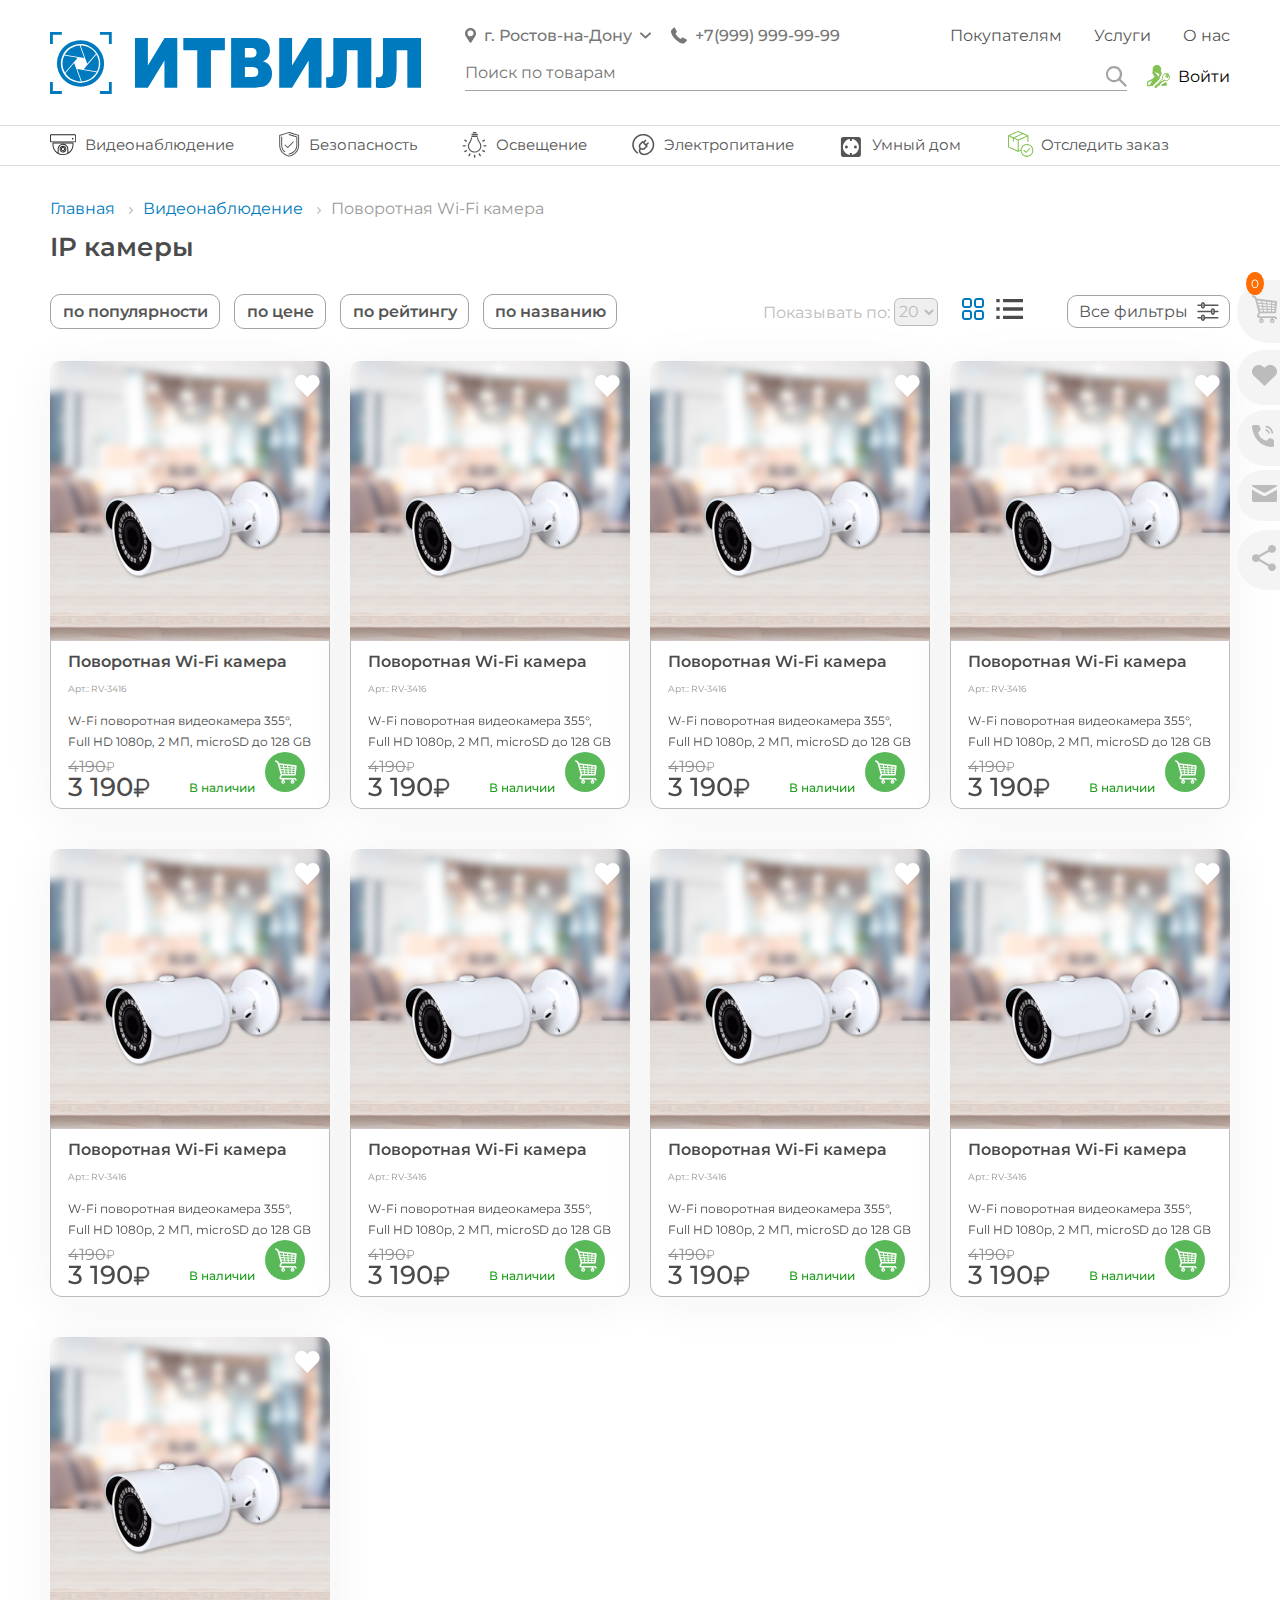
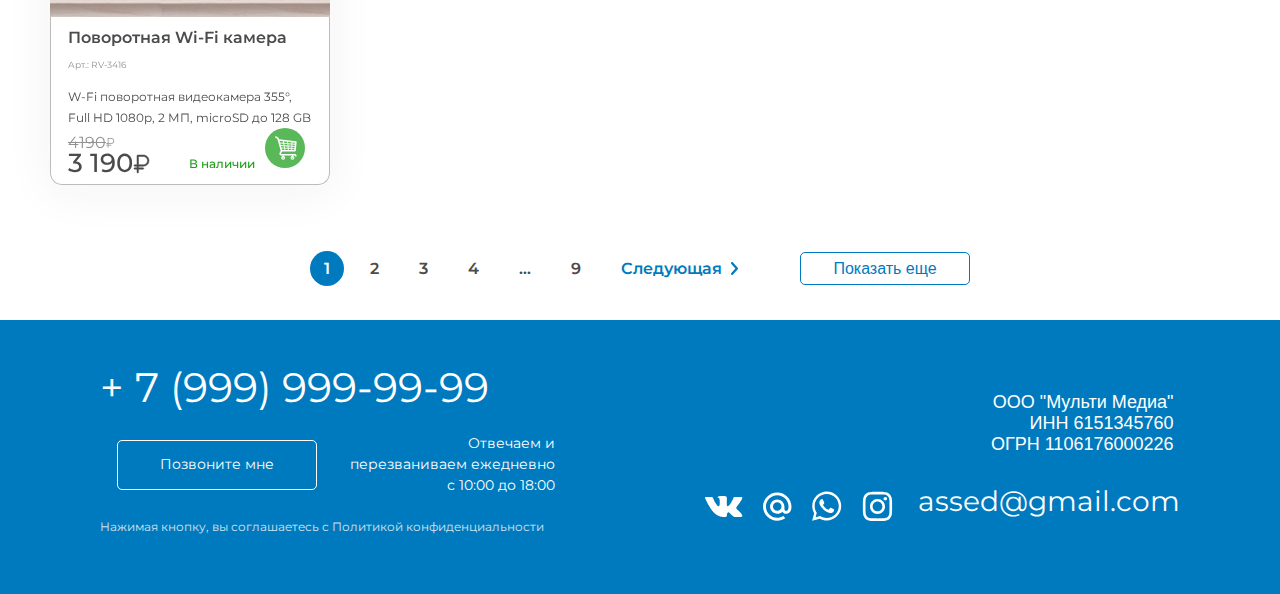
<file: index.html>
<!DOCTYPE html>
<html lang="en">

<head>
  <meta charset="UTF-8">
  <meta http-equiv="X-UA-Compatible" content="IE=edge">
  <meta name="viewport" content="width=device-width, initial-scale=1.0">
  <title>Главная</title>
  <link rel="preconnect" href="https://fonts.googleapis.com">
  <link rel="preconnect" href="https://fonts.gstatic.com" crossorigin>
  <link href="https://fonts.googleapis.com/css2?family=Montserrat:wght@100;200;300;400;500;600;700;900&display=swap"
    rel="stylesheet">
  <link rel="stylesheet" href="smartbasket/css/smartbasket.min.css">
  <link rel="stylesheet" href="css/style.css">
  <link rel="stylesheet" href="css/reset.css">
  <link rel="stylesheet" href="css/header.css">
  <link rel="stylesheet" href="css/footer.css">
  <link rel="stylesheet" href="css/glav.css">
  <link rel="stylesheet" href="css/media.css">
  <link rel="stylesheet" href="fonts/">


</head>

<body>

  <div class="wrapper">
    <header class="header">
      <div class="header__top">
        <div class="container">
          <div class="header__top-inner">
            <div class="header__top-up">
              <div class="header__top-up-left">
                <a href="index.html" class="logo">
                  <div class="logo_img-div">
                    <img class="logo_img" src="img/logo_content.svg" alt="logo">
                  </div>
                  <div class="logo_name-div">
                    <img class="logo_name" src="img/logo_name.svg" alt="logo">
                  </div>
                </a>
              </div>
              <div class="header__top-up-right">
                <div class="header__top-up-wrapper">
                  <address class="header__info">
                    <p class="header__info-point">
                      <img src="img/geoloc.svg" alt="geo" class="header__point">
                      <a href="#" class="header__link">г. Ростов-на-Дону</a>
                      <img src="img/strelka_down.svg" alt="strelka_down" class="header__point">
                    </p>
                    <p class="header__info-point">
                      <img src="img/call.svg" alt="tlp" class="header__point3">
                      <a href="#" class="header__link">+7(999) 999-99-99</a>
                    </p>
                  </address>
                  <nav class="header__top-column">
                    <ul class="header__info-column">
                      <div class="navbar">
                        <div class="dropdown">
                          <button class="dropbtn">Покупателям
                            <i class="caret-down"></i>
                          </button>
                          <div class="dropdown-content">
                            <a href="#">Способы оплаты</a>
                            <a href="#">Условия доставки</a>
                            <a href="#">Гарантийное обслуживание</a>
                            <a href="#">Вопросы и ответы</a>
                            <a href="#">Техническая поддержка</a>
                            <a href="#">Условия предоставления цен</a>
                            <a href="#">Проверить статус заявки</a>
                            <a href="#">База знаний</a>
                          </div>
                        </div>
                      </div>


                      <div class="navbar">
                        <div class="dropdown">
                          <button class="dropbtn">Услуги
                            <i class="caret-down"></i>
                          </button>
                          <div class="dropdown-content">
                            <a href="#">Расширенная гарантия</a>
                            <a href="#">Ремонт оборудования</a>
                            <a href="#">Приобретение сетевого оборудования Cisci. HP и др.</a>
                          </div>
                        </div>
                      </div>
                      <div class="navbar">
                        <div class="dropdown">
                          <button class="dropbtn">О нас
                            <i class="caret-down"></i>
                          </button>
                          <div class="dropdown-content">
                            <a href="#">О компании</a>
                            <a href="#">Контактная информация</a>
                            <a href="#">Банковские реквизиты</a>
                            <a href="#">Партнерам</a>
                            <a href="#">Вакансии</a>
                            <a href="#">Новости</a>
                            <a href="#">Карта сайта</a>
                          </div>
                        </div>
                      </div>
                  </nav>




                </div>
                <div class="header__top-wrapper">
                  <form class="header__top-form">
                    <input onclick="myFunction()" class="drop-btn" type="search" placeholder="Поиск по товарам">
                    <div id="myDrop" class="drop-content">
                      <div class="drop_left">
                        <p class="drop_text">
                          Камеры видеонаблюдения
                        </p>
                        <p class="drop_text">
                          Камеры с микрофоном
                        </p>
                        <p class="drop_text">
                          Камеры видеонаблюдения уличные
                        </p>
                        <p class="drop_text">
                          Камеры видеонаблюдения для дома
                        </p>
                        <p class="drop_text">
                          Камеры WI-FI
                        </p>
                        <p class="drop_text">
                          Камеры
                        </p>
                        <div class="drop__footer">
                          <p class="drop__footer-text">
                            Показать еще
                          </p>
                        </div>
                      </div>
                      <div class="drop_right">
                        <div class="drop__right-content">
                          <div class="drop_img">
                            <img src="img/tovar3-small.svg" alt="">
                          </div>
                          <div class="drop_right-content">
                            <p class="drop_right-p">
                              Поворотная Wi-Fi камера
                            </p>
                            <span class="drop_right-span">
                              Арт.: RV-3416, белая
                            </span>
                            <div class="drop_right-content--bottom">
                              <p class="drop_right-price">
                                6 950
                              </p>
                              <img src="img/rubl-grey.svg" alt="">
                              <img src="img/korzina_blue-s.svg" alt="" class="drop_right-korzina">
                            </div>
                          </div>
                        </div>
                        <div class="drop__right-content">
                          <div class="drop_img">
                            <img src="img/tovar3-small.svg" alt="">
                          </div>
                          <div class="drop_right-content">
                            <p class="drop_right-p">
                              Поворотная Wi-Fi камера
                            </p>
                            <span class="drop_right-span">
                              Арт.: RV-3416, белая
                            </span>
                            <div class="drop_right-content--bottom">
                              <p class="drop_right-price">
                                6 950
                              </p>
                              <img src="img/rubl-grey.svg" alt="">
                              <img src="img/korzina_blue-s.svg" alt="" class="drop_right-korzina">
                            </div>
                          </div>
                        </div>
                        <div class="drop__right-content">
                          <div class="drop_img">
                            <img src="img/tovar3-small.svg" alt="">
                          </div>
                          <div class="drop_right-content">
                            <p class="drop_right-p">
                              Поворотная Wi-Fi камера
                            </p>
                            <span class="drop_right-span">
                              Арт.: RV-3416, белая
                            </span>
                            <div class="drop_right-content--bottom">
                              <p class="drop_right-price">
                                6 950
                              </p>
                              <img src="img/rubl-grey.svg" alt="">
                              <img src="img/korzina_blue-s.svg" alt="" class="drop_right-korzina">
                            </div>
                          </div>
                        </div>
                      </div>


                    </div>
                  </form>
                  <button class="header__top-lk">
                    <img class="lk__img" src="img/vhod.svg" alt="vhod">
                    Войти
                  </button>
                </div>
              </div>
            </div>
            <nav class="menu">
              <ul class="menu__list">
                <li class="menu__list-item">
                  <img class="menu__img" src="img/videonabl.svg" alt="camera">
                  <a href="#" class="menu__list-link">
                    Видеонаблюдение
                  </a>
                </li>
                <li class="menu__list-item">
                  <img class="menu__img" src="img/bezopasnost.svg" alt="block">
                  <a href="#" class="menu__list-link">
                    Безопасность
                  </a>
                </li>
                <li class="menu__list-item">
                  <img class="menu__img" src="img/osveshenie.svg" alt="light">
                  <a href="#" class="menu__list-link">
                    Освещение
                  </a>
                </li>
                <li class="menu__list-item">
                  <img class="menu__img" src="img/electropitanie.svg" alt="electro">
                  <a href="#" class="menu__list-link">
                    Электропитание
                  </a>
                </li>
                <li class="menu__list-item">
                  <img class="menu__img" src="img/umniy_dom.svg" alt="dom">
                  <a href="#" class="menu__list-link">
                    Умный дом
                  </a>
                </li>
                <li class="menu__list-item">
                  <img class="menu__img2" src="img/zakaz.svg" alt="zakaz">
                  <a href="#" class="menu__list-link">
                    Отследить заказ
                  </a>
                </li>
              </ul>
            </nav>
          </div>
          <div class="header__bottom">
            <p class="header__bottom-page">
              Главная
              <img src="img/strelka_right.svg" alt="strelka_right" class="bottom-img">
            </p>
            <p class="header__bottom-page">
              Видеонаблюдение
              <img src="img/strelka_right.svg" alt="strelka_right" class="bottom-img">
            </p>
            <p class="header__bottom-page--last">
              Поворотная Wi-Fi камера
            </p>
          </div>
        </div>
      </div>
    </header>
    <div class="glav">
      <div class="glav__inner">
        <div class="container-glav">
          <h3 class="glav-h3">IP камеры</h3>
          <nav class="list">
            <ul class="list__choice">
              <li class="list__choise-item">
                <button class="list__choise-link" data-filter="all" type="button">
                  по популярности
                </button>
              </li>
              <li class="list__choise-item--2">
                <button class="list__choise-link" data-filter=".category-price" type="button">
                  по цене
                </button>
              </li>
              <li class="list__choise-item--3">
                <button class="list__choise-link" data-filter=".category-rating" type="button">
                  по рейтингу
                </button>
              </li>
              <li class="list__choise-item--4">
                <button class="list__choise-link" data-filter=".category-name" type="button">
                  по названию
                </button>
              </li>
            </ul>
            <div class="filter__content-top">
              <form action="" class="choise-list">
                <p class="choise">Показывать по:
                  <select class="choise-number">
                    <option value="0">20</option>
                    <option value="1">10</option>
                    <option value="2">5</option>

                  </select>
                </p>
              </form>
              <div class="filter_content">
                <button class="filter__one">
                  <img src="img/filter_2.svg" alt="filter_2" class="filter__one-img">
                </button>
                <button class="filter__two">
                  <img src="img/filter_1.svg" alt="filter_1" class="filter__two-img">
                </button>
              </div>
              <div class="shop__filters">
                <button class="filter__head" onclick="rightNav()">
                  <p class="filter__head-p">Все фильтры</p>
                  <img src="img/filter_3.svg" alt="filter_3" class="filter__head-img">
                </button>
                <div id="mySidebar" class="filters_wrapper">
                  <a href="javascript:void(0)" class="closebtn" onclick="leftNav()">×</a>
                  <div class="filter__content-top">
                    <div class="filter__content-top--left">
                      <img src="img/fa-solid_filter.svg" alt="" class="filter_top-img">
                    </div>
                    <div class="filter__content-top--right">
                      <p class="filter-top--right-p">
                        Фильтр
                      </p>
                      <p class="filter-top--right-clear">
                        Очистить
                      </p>
                    </div>
                    <div class="filter__content-top-bottom">
                      <form action="" type="search" class="filter-search" placeholder="Поиск по фильтрам">
                        <input class="filter-btn-top" type="search" placeholder="Поиск по фильтрам">
                      </form>
                    </div>
                    <div class="filter__content-glav">
                      <div class="filter__content-glav-top">
                        <p class="filter__content-glav-p">
                          Цена, Р
                        </p>
                      </div>
                      <div class="filter__content-glav--content-left">
                        <form action="" type="search" class="filter-0" placeholder="0">
                          <input class="filter-btn" type="search" placeholder="0">
                        </form>
                        <p class="filter--">-</p>
                        <div class="filter__content-glav--content-right">
                          <form action="" type="search" class="filter-10000" placeholder="10.000">
                            <input class="filter-btn" type="search" placeholder="10.000">
                          </form>

                        </div>
                      </div>
                      <div class="filter__content-glav-bottom">
                        <div class="slidecontainer">
                          <input type="range" min="1" max="100" value="1" class="slider" id="myRange">
                          <script>
                            var slider = document.getElementById("myRange");
                            var output = document.getElementById("demo");
                            output.innerHTML = slider.value;

                            slider.oninput = function () {
                              output.innerHTML = this.value;
                            }
                          </script>
                        </div>
                      </div>
                      <div class="filter__content-bottom">
                        <div class="filter__content-bottom-left">
                          <p class="filter__content-bottom-name">
                            Наличие товара
                          </p>
                          <p class="filter__content-bottom-name2">
                            Статус товара
                          </p>
                          <p class="filter__content-bottom-name3">
                            Товары со скидкой
                          </p>
                          <div class="dropdown_filter">
                            <button onclick="myFunction()" class="dropbtn_filter"> Быстрые фильтры</button>
                            <div id="myDropFilter" class="dropdown-content--filter">
                              <a href="#">по популярности</a>
                              <a href="#">по цене</a>
                              <a href="#">по названию</a>
                              <a href="#">по рейтингу</a>
                            </div>
                          </div>

                        </div>
                        <div class="filter__content-bottom-right">
                          <label class="filter__content-bottom-right-p1">Доступен самовывоз
                            <input class="filter__checkbox" type="checkbox" checked="checked">
                            <span class="checkmark"></span>
                          </label>
                          <label class="filter__content-bottom-right-p2">Забрать через 5 минут
                            <span class="checkmark"></span>
                            <input class="filter__checkbox" type="checkbox">
                          </label>
                          <p class="filter__content-bottom-right-bottom">
                            В конкретном магазине
                          </p>
                        </div>
                        <div class="filter__content-bottom-right-2">
                          <label class="filter__content-bottom-right-p3">Доступен самовывоз
                            <input class="filter__checkbox" type="checkbox" checked="checked">
                            <span class="checkmark"></span>
                          </label>
                          <label class="filter__content-bottom-right-p4">Новинки в каталоге
                            <span class="checkmark"></span>
                            <input class="filter__checkbox" type="checkbox">
                          </label>
                        </div>
                        <div class="filter__content-bottom-right-3">
                          <label class="filter__content-bottom-right-p5">Любой
                            <input class="filter__checkbox" type="checkbox" checked="checked">
                            <span class="checkmark"></span>
                          </label>
                          <label class="filter__content-bottom-right-p6">5% и больше
                            <span class="checkmark"></span>
                            <input class="filter__checkbox" type="checkbox">
                          </label>
                          <label class="filter__content-bottom-right-p7">10% и больше
                            <span class="checkmark"></span>
                            <input class="filter__checkbox" type="checkbox">
                          </label>
                        </div>
                      </div>
                    </div>
                  </div>
                </div>

              </div>

          </nav>
          <div class="glav__benefits">
            <div class="glav__benefits-wrapper">

              <ul class="card popular__content" data-ref="container-popular">
                <li class="popular__item mix category-chairs">
                  <article class="product-card">
                    <div class="product-card__wrap">
                      <div class="black-div"></div>
                      <div class="product-card__img-div">
                        <img onclick="show('block')" class="product-card__img" src="img/tovar.svg" alt="camera">
                        <a class="product-card__middle" href="#">
                          <img onclick="show('block')" src="img/Group 277.svg" alt="">
                        </a>
                      </div>
                      <div id="filter" onclick="show('none')"></div>
                      <div id="modalForm" onclick="show('none')">
                        <form action="">
                          <div class="content_modal">
                            <div class="modal_wrapper">
                              <h2 class="modal_name">Быстрый просмотр</h2>
                              <div class="modal_content">
                                <div class="modal_left">
                                  <div class="modal_img"></div>
                                  <img src="img/tovar.svg" alt="" class="modal_tovar-img">
                                  <div class="modal_tovar-bottom">
                                    <img src="img/bottom.svg" alt="" class="modal_left-strelka">
                                    <img src="img/slayd.svg" alt="" class="modal_slyde">
                                    <img src="img/up.svg" alt="" class="modal_right-strelka">
                                  </div>
                                  <p class="modal_p">В наличии</p>
                                  <div class="modal__bottom-left--content">
                                    <div class="modal_left-bottom">
                                      <div class="modal__bottom-left">
                                        <p class="modal_price-last">
                                          2190
                                          <img class="modal_rubl-grey" src="img/rubl-grey.svg" alt="">
                                        </p>
                                        <p class="modal_price">
                                          3190
                                          <img src="img/rubl.svg" alt="">
                                        </p>
                                      </div>
                                    </div>
                                    <div class="modal_right--bottom">
                                      <div class="modal_kolvo">
                                        <p class="modal_kolvo-p">Кол-во:</p>
                                        <div class="obst">
                                          <button class="btn_1"><img class="minus" src="img/minus-blue.svg"
                                              alt=""></button>
                                          <div class="chet">
                                            1
                                          </div>
                                          <button class="btn_2"><img class="plus" src="img/plus-blue.svg"
                                              alt=""></button>

                                        </div>
                                      </div>
                                      <div class="modal_right-btn--korzina">
                                        <button class="btn_korzina">
                                          <p class="btn_text">В корзину
                                            <img class="icon_korzina" src="img/korzina-white.svg" alt="">
                                          </p>
                                        </button>
                                      </div>
                                    </div>
                                  </div>
                                </div>
                                <div class="modal_right">
                                  <h2 class="modal_right-name">Поворотная Wi-Fi камера</h2>
                                  <span class="modal_right-art">Арт.: RV-3441</span>
                                  <span class="modal_right-span">Описание</span>
                                  <p class="modal_right-faq">W-Fi поворотная видеокамера 355°, Full HD 1080p, 2 МП,
                                    microSD до 128 GB Компактная поворотная видеокамера подходит для видеонаблюдения за
                                    домом, дачей и офисом. Видеонаблюдение со смартфона из любой точки мира
                                    Просматривать видео в реальном времени можно 24 часа в сутки с помощью мобильного
                                    приложения Rubetek.</p>
                                  <span class="modal_right-bottom--span">Характеристики</span>
                                  <div class="modal_right-bottom">
                                    <div class="modal_right-bottom--left">
                                      <p class="bottom_left-text">Модель</p>
                                      <p class="bottom_left-text--2">Тип камеры</p>
                                      <p class="bottom_left-text">Качество съемки</p>
                                      <p class="bottom_left-text--2">Разрешение</p>
                                      <p class="bottom_left-text">Матрица</p>
                                      <p class="bottom_left-text--2">Горизонтальный угол обзора</p>
                                    </div>
                                    <div class="modal_right-bottom--right">
                                      <p class="bottom_right-text">RV-3416</p>
                                      <p class="bottom_right-text--2">IP/поворотная</p>
                                      <p class="bottom_right-text">Full HD 1080p</p>
                                      <p class="bottom_right-text--2">1920х1080 пикселей</p>
                                      <p class="bottom_right-text">2 Мпикс</p>
                                      <p class="bottom_right-text--2">80</p>
                                    </div>
                                  </div>
                                </div>

                              </div>
                            </div>

                          </div>
                        </form>
                      </div>



                    </div>
                    <div class="product-card__info">
                      <a class="product-card__product" href="product.html">Поворотная Wi-Fi камера</a>
                      <h5 class="product-card__art">Арт.: RV-3416</h5>
                      <span class="product-card__about"><span class="product-card__currency"></span>W-Fi поворотная
                        видеокамера 355°, Full HD 1080p, 2 МП, microSD до 128 GB</span>
                      <div class="product-card_bottom">
                        <div class="product-card__left-">
                          <div class="product-card__left-left">
                            <p class="card__last-price">4190</p>
                            <img class="card__last-price-img" src="img/rubl-grey.svg" alt="">
                          </div>
                          <div class="product-card__left-bottom">
                            <span class="product-card__price"><span class="product-card__currency"></span>3 190</span>
                            <img src="img/rubl.svg" alt="" class="card__price">

                          </div>
                        </div>
                        <div class="product-card__right">
                          <span class="product-card__like"><span class="product-card__currency"></span>В наличии</span>
                          <button class="card__like" id="card_like"><img class="korzina_green"
                              src="img/korzina_green.svg" alt=""><img class="korzina_blue" src="img/korzina_blue.svg"
                              alt=""></button>

                        </div>

                      </div>


                    </div>
                    <div class="like-svg">
                      <svg width="25" height="22" viewBox="0 0 25 22" fill="none" xmlns="http://www.w3.org/2000/svg">
                        <path
                          d="M17.9812 0C16.2312 0 14.5687 0.7 13.3438 1.925L12.2937 2.975L11.3312 2.0125C8.79375 -0.6125 4.59375 -0.6125 2.05625 1.925L1.96875 2.0125C-0.65625 4.6375 -0.65625 8.8375 1.96875 11.4625L12.2937 21.875L22.6187 11.4625C25.2437 8.8375 25.2437 4.6375 22.6187 2.0125C21.3937 0.7 19.7312 0 17.9812 0Z"
                          fill="white" />
                      </svg>
                    </div>
                  </article>
                </li>
                <li class="novie">
                  <div class="content__wrapper">
                    <div class="content_left">
                      <img class="content_left-img" src="img/tovar.svg" alt="">
                    </div>
                    <div class="content_right">
                      <div class="content_right-top">
                        <h2 class="content_top-h2">
                          Поворотная Wi-Fi камера
                        </h2>
                        <p class="content_top-p">
                          Арт.: RV-3414
                        </p>
                        <p class="content_top-p--bottom">
                          W-Fi поворотная видеокамера 355°, Full HD 1080p, 2 МП, microSD до 128 GB
                        </p>
                      </div>
                      <div class="content_bottom">
                        <div class="content_bottom-left">
                          <img src="img/4190.svg" alt="" class="conent_bottom-img">
                          <div class="content_bottom--left-p">
                            <p class="content_bottom-p">
                              <span class="content_bottom-span">
                                3 190
                              </span>
                              <img src="img/rubl-grey.svg" alt="">
                            </p>
                            <p class="content_bottom-p">
                              <span class="content_bottom-span">
                                / 6 380
                              </span>
                              <img src="img/rubl-grey.svg" alt="">
                            </p>
                          </div>
                        </div>
                        <div class="content_bottom-right">
                          <div class="content_bottom-right--left">
                            <p class="content_bottom-right-p">
                              В наличии
                            </p>
                          </div>
                          <div class="content_bottom-right--right">
                            <button class="content_bottom-right-btn">
                              <p class="content_bottom-right-btn_text">В корзину
                                <img class="content_bottom-right-btn_icon" src="img/korzina-white.svg" alt="">
                              </p>
                            </button>
                          </div>

                        </div>

                      </div>
                      <div class="like-svg">
                        <svg width="25" height="22" viewBox="0 0 25 22" fill="none" xmlns="http://www.w3.org/2000/svg">
                          <path
                            d="M17.9812 0C16.2312 0 14.5687 0.7 13.3438 1.925L12.2937 2.975L11.3312 2.0125C8.79375 -0.6125 4.59375 -0.6125 2.05625 1.925L1.96875 2.0125C-0.65625 4.6375 -0.65625 8.8375 1.96875 11.4625L12.2937 21.875L22.6187 11.4625C25.2437 8.8375 25.2437 4.6375 22.6187 2.0125C21.3937 0.7 19.7312 0 17.9812 0Z"
                            fill="white" />
                        </svg>
                      </div>
                    </div>
                  </div>
                </li>


              </ul>
              <ul class="card popular__content" data-ref="container-popular">
                <li class="popular__item mix category-chairs">
                  <article class="product-card">
                    <div class="product-card__wrap">
                      <div class="black-div"></div>
                      <div class="product-card__img-div">
                        <img onclick="show('block')" class="product-card__img" src="img/tovar.svg" alt="camera">
                        <a class="product-card__middle" href="#">
                          <img onclick="show('block')" src="img/Group 277.svg" alt="">
                        </a>
                      </div>
                      <div id="filter" onclick="show('none')"></div>
                      <div id="modalForm" onclick="show('none')">
                        <form action="">
                          <div class="content_modal">
                            <div class="modal_wrapper">
                              <h2 class="modal_name">Быстрый просмотр</h2>
                              <div class="modal_content">
                                <div class="modal_left">
                                  <div class="modal_img"></div>
                                  <img src="img/tovar.svg" alt="" class="modal_tovar-img">
                                  <div class="modal_tovar-bottom">
                                    <img src="img/bottom.svg" alt="" class="modal_left-strelka">
                                    <img src="img/slayd.svg" alt="" class="modal_slyde">
                                    <img src="img/up.svg" alt="" class="modal_right-strelka">
                                  </div>
                                  <p class="modal_p">В наличии</p>
                                  <div class="modal__bottom-left--content">
                                    <div class="modal_left-bottom">
                                      <div class="modal__bottom-left">
                                        <p class="modal_price-last">
                                          2190
                                          <img class="modal_rubl-grey" src="img/rubl-grey.svg" alt="">
                                        </p>
                                        <p class="modal_price">
                                          3190
                                          <img src="img/rubl.svg" alt="">
                                        </p>
                                      </div>
                                    </div>
                                    <div class="modal_right--bottom">
                                      <div class="modal_kolvo">
                                        <p class="modal_kolvo-p">Кол-во:</p>
                                        <div class="obst">
                                          <button class="btn_1"><img class="minus" src="img/minus-blue.svg"
                                              alt=""></button>
                                          <div class="chet">
                                            1
                                          </div>
                                          <button class="btn_2"><img class="plus" src="img/plus-blue.svg"
                                              alt=""></button>

                                        </div>
                                      </div>
                                      <div class="modal_right-btn--korzina">
                                        <button class="btn_korzina">
                                          <p class="btn_text">В корзину
                                            <img class="icon_korzina" src="img/korzina-white.svg" alt="">
                                          </p>
                                        </button>
                                      </div>
                                    </div>
                                  </div>
                                </div>
                                <div class="modal_right">
                                  <h2 class="modal_right-name">Поворотная Wi-Fi камера</h2>
                                  <span class="modal_right-art">Арт.: RV-3441</span>
                                  <span class="modal_right-span">Описание</span>
                                  <p class="modal_right-faq">W-Fi поворотная видеокамера 355°, Full HD 1080p, 2 МП,
                                    microSD до 128 GB Компактная поворотная видеокамера подходит для видеонаблюдения за
                                    домом, дачей и офисом. Видеонаблюдение со смартфона из любой точки мира
                                    Просматривать видео в реальном времени можно 24 часа в сутки с помощью мобильного
                                    приложения Rubetek.</p>
                                  <span class="modal_right-bottom--span">Характеристики</span>
                                  <div class="modal_right-bottom">
                                    <div class="modal_right-bottom--left">
                                      <p class="bottom_left-text">Модель</p>
                                      <p class="bottom_left-text--2">Тип камеры</p>
                                      <p class="bottom_left-text">Качество съемки</p>
                                      <p class="bottom_left-text--2">Разрешение</p>
                                      <p class="bottom_left-text">Матрица</p>
                                      <p class="bottom_left-text--2">Горизонтальный угол обзора</p>
                                    </div>
                                    <div class="modal_right-bottom--right">
                                      <p class="bottom_right-text">RV-3416</p>
                                      <p class="bottom_right-text--2">IP/поворотная</p>
                                      <p class="bottom_right-text">Full HD 1080p</p>
                                      <p class="bottom_right-text--2">1920х1080 пикселей</p>
                                      <p class="bottom_right-text">2 Мпикс</p>
                                      <p class="bottom_right-text--2">80</p>
                                    </div>
                                  </div>
                                </div>

                              </div>
                            </div>

                          </div>
                        </form>
                      </div>



                    </div>
                    <div class="product-card__info">
                      <a class="product-card__product" href="product.html">Поворотная Wi-Fi камера</a>
                      <h5 class="product-card__art">Арт.: RV-3416</h5>
                      <span class="product-card__about"><span class="product-card__currency"></span>W-Fi поворотная
                        видеокамера 355°, Full HD 1080p, 2 МП, microSD до 128 GB</span>
                      <div class="product-card_bottom">
                        <div class="product-card__left-">
                          <div class="product-card__left-left">
                            <p class="card__last-price">4190</p>
                            <img class="card__last-price-img" src="img/rubl-grey.svg" alt="">
                          </div>
                          <div class="product-card__left-bottom">
                            <span class="product-card__price"><span class="product-card__currency"></span>3 190</span>
                            <img src="img/rubl.svg" alt="" class="card__price">

                          </div>
                        </div>
                        <div class="product-card__right">
                          <span class="product-card__like"><span class="product-card__currency"></span>В наличии</span>
                          <button class="card__like" id="card_like"><img class="korzina_green"
                              src="img/korzina_green.svg" alt=""><img class="korzina_blue" src="img/korzina_blue.svg"
                              alt=""></button>

                        </div>

                      </div>


                    </div>
                    <div class="like-svg">
                      <svg width="25" height="22" viewBox="0 0 25 22" fill="none" xmlns="http://www.w3.org/2000/svg">
                        <path
                          d="M17.9812 0C16.2312 0 14.5687 0.7 13.3438 1.925L12.2937 2.975L11.3312 2.0125C8.79375 -0.6125 4.59375 -0.6125 2.05625 1.925L1.96875 2.0125C-0.65625 4.6375 -0.65625 8.8375 1.96875 11.4625L12.2937 21.875L22.6187 11.4625C25.2437 8.8375 25.2437 4.6375 22.6187 2.0125C21.3937 0.7 19.7312 0 17.9812 0Z"
                          fill="white" />
                      </svg>
                    </div>
                  </article>
                </li>
                <li class="novie">
                  <div class="content__wrapper">
                    <div class="content_left">
                      <img class="content_left-img" src="img/tovar.svg" alt="">
                    </div>
                    <div class="content_right">
                      <div class="content_right-top">
                        <h2 class="content_top-h2">
                          Поворотная Wi-Fi камера
                        </h2>
                        <p class="content_top-p">
                          Арт.: RV-3414
                        </p>
                        <p class="content_top-p--bottom">
                          W-Fi поворотная видеокамера 355°, Full HD 1080p, 2 МП, microSD до 128 GB
                        </p>
                      </div>
                      <div class="content_bottom">
                        <div class="content_bottom-left">
                          <img src="img/4190.svg" alt="" class="conent_bottom-img">
                          <div class="content_bottom--left-p">
                            <p class="content_bottom-p">
                              <span class="content_bottom-span">
                                3 190
                              </span>
                              <img src="img/rubl-grey.svg" alt="">
                            </p>
                            <p class="content_bottom-p">
                              <span class="content_bottom-span">
                                / 6 380
                              </span>
                              <img src="img/rubl-grey.svg" alt="">
                            </p>
                          </div>
                        </div>
                        <div class="content_bottom-right">
                          <div class="content_bottom-right--left">
                            <p class="content_bottom-right-p">
                              В наличии
                            </p>
                          </div>
                          <div class="content_bottom-right--right">
                            <button class="content_bottom-right-btn">
                              <p class="content_bottom-right-btn_text">В корзину
                                <img class="content_bottom-right-btn_icon" src="img/korzina-white.svg" alt="">
                              </p>
                            </button>
                          </div>

                        </div>

                      </div>
                      <div class="like-svg">
                        <svg width="25" height="22" viewBox="0 0 25 22" fill="none" xmlns="http://www.w3.org/2000/svg">
                          <path
                            d="M17.9812 0C16.2312 0 14.5687 0.7 13.3438 1.925L12.2937 2.975L11.3312 2.0125C8.79375 -0.6125 4.59375 -0.6125 2.05625 1.925L1.96875 2.0125C-0.65625 4.6375 -0.65625 8.8375 1.96875 11.4625L12.2937 21.875L22.6187 11.4625C25.2437 8.8375 25.2437 4.6375 22.6187 2.0125C21.3937 0.7 19.7312 0 17.9812 0Z"
                            fill="white" />
                        </svg>
                      </div>
                    </div>
                  </div>
                </li>


              </ul>
              <ul class="card popular__content" data-ref="container-popular">
                <li class="popular__item mix category-chairs">
                  <article class="product-card">
                    <div class="product-card__wrap">
                      <div class="black-div"></div>
                      <div class="product-card__img-div">
                        <img onclick="show('block')" class="product-card__img" src="img/tovar.svg" alt="camera">
                        <a class="product-card__middle" href="#">
                          <img onclick="show('block')" src="img/Group 277.svg" alt="">
                        </a>
                      </div>
                      <div id="filter" onclick="show('none')"></div>
                      <div id="modalForm" onclick="show('none')">
                        <form action="">
                          <div class="content_modal">
                            <div class="modal_wrapper">
                              <h2 class="modal_name">Быстрый просмотр</h2>
                              <div class="modal_content">
                                <div class="modal_left">
                                  <div class="modal_img"></div>
                                  <img src="img/tovar.svg" alt="" class="modal_tovar-img">
                                  <div class="modal_tovar-bottom">
                                    <img src="img/bottom.svg" alt="" class="modal_left-strelka">
                                    <img src="img/slayd.svg" alt="" class="modal_slyde">
                                    <img src="img/up.svg" alt="" class="modal_right-strelka">
                                  </div>
                                  <p class="modal_p">В наличии</p>
                                  <div class="modal__bottom-left--content">
                                    <div class="modal_left-bottom">
                                      <div class="modal__bottom-left">
                                        <p class="modal_price-last">
                                          2190
                                          <img class="modal_rubl-grey" src="img/rubl-grey.svg" alt="">
                                        </p>
                                        <p class="modal_price">
                                          3190
                                          <img src="img/rubl.svg" alt="">
                                        </p>
                                      </div>
                                    </div>
                                    <div class="modal_right--bottom">
                                      <div class="modal_kolvo">
                                        <p class="modal_kolvo-p">Кол-во:</p>
                                        <div class="obst">
                                          <button class="btn_1"><img class="minus" src="img/minus-blue.svg"
                                              alt=""></button>
                                          <div class="chet">
                                            1
                                          </div>
                                          <button class="btn_2"><img class="plus" src="img/plus-blue.svg"
                                              alt=""></button>

                                        </div>
                                      </div>
                                      <div class="modal_right-btn--korzina">
                                        <button class="btn_korzina">
                                          <p class="btn_text">В корзину
                                            <img class="icon_korzina" src="img/korzina-white.svg" alt="">
                                          </p>
                                        </button>
                                      </div>
                                    </div>
                                  </div>
                                </div>
                                <div class="modal_right">
                                  <h2 class="modal_right-name">Поворотная Wi-Fi камера</h2>
                                  <span class="modal_right-art">Арт.: RV-3441</span>
                                  <span class="modal_right-span">Описание</span>
                                  <p class="modal_right-faq">W-Fi поворотная видеокамера 355°, Full HD 1080p, 2 МП,
                                    microSD до 128 GB Компактная поворотная видеокамера подходит для видеонаблюдения за
                                    домом, дачей и офисом. Видеонаблюдение со смартфона из любой точки мира
                                    Просматривать видео в реальном времени можно 24 часа в сутки с помощью мобильного
                                    приложения Rubetek.</p>
                                  <span class="modal_right-bottom--span">Характеристики</span>
                                  <div class="modal_right-bottom">
                                    <div class="modal_right-bottom--left">
                                      <p class="bottom_left-text">Модель</p>
                                      <p class="bottom_left-text--2">Тип камеры</p>
                                      <p class="bottom_left-text">Качество съемки</p>
                                      <p class="bottom_left-text--2">Разрешение</p>
                                      <p class="bottom_left-text">Матрица</p>
                                      <p class="bottom_left-text--2">Горизонтальный угол обзора</p>
                                    </div>
                                    <div class="modal_right-bottom--right">
                                      <p class="bottom_right-text">RV-3416</p>
                                      <p class="bottom_right-text--2">IP/поворотная</p>
                                      <p class="bottom_right-text">Full HD 1080p</p>
                                      <p class="bottom_right-text--2">1920х1080 пикселей</p>
                                      <p class="bottom_right-text">2 Мпикс</p>
                                      <p class="bottom_right-text--2">80</p>
                                    </div>
                                  </div>
                                </div>

                              </div>
                            </div>

                          </div>
                        </form>
                      </div>



                    </div>
                    <div class="product-card__info">
                      <a class="product-card__product" href="product.html">Поворотная Wi-Fi камера</a>
                      <h5 class="product-card__art">Арт.: RV-3416</h5>
                      <span class="product-card__about"><span class="product-card__currency"></span>W-Fi поворотная
                        видеокамера 355°, Full HD 1080p, 2 МП, microSD до 128 GB</span>
                      <div class="product-card_bottom">
                        <div class="product-card__left-">
                          <div class="product-card__left-left">
                            <p class="card__last-price">4190</p>
                            <img class="card__last-price-img" src="img/rubl-grey.svg" alt="">
                          </div>
                          <div class="product-card__left-bottom">
                            <span class="product-card__price"><span class="product-card__currency"></span>3 190</span>
                            <img src="img/rubl.svg" alt="" class="card__price">

                          </div>
                        </div>
                        <div class="product-card__right">
                          <span class="product-card__like"><span class="product-card__currency"></span>В наличии</span>
                          <button class="card__like" id="card_like"><img class="korzina_green"
                              src="img/korzina_green.svg" alt=""><img class="korzina_blue" src="img/korzina_blue.svg"
                              alt=""></button>

                        </div>

                      </div>


                    </div>
                    <div class="like-svg">
                      <svg width="25" height="22" viewBox="0 0 25 22" fill="none" xmlns="http://www.w3.org/2000/svg">
                        <path
                          d="M17.9812 0C16.2312 0 14.5687 0.7 13.3438 1.925L12.2937 2.975L11.3312 2.0125C8.79375 -0.6125 4.59375 -0.6125 2.05625 1.925L1.96875 2.0125C-0.65625 4.6375 -0.65625 8.8375 1.96875 11.4625L12.2937 21.875L22.6187 11.4625C25.2437 8.8375 25.2437 4.6375 22.6187 2.0125C21.3937 0.7 19.7312 0 17.9812 0Z"
                          fill="white" />
                      </svg>
                    </div>
                  </article>
                </li>
                <li class="novie">
                  <div class="content__wrapper">
                    <div class="content_left">
                      <img class="content_left-img" src="img/tovar.svg" alt="">
                    </div>
                    <div class="content_right">
                      <div class="content_right-top">
                        <h2 class="content_top-h2">
                          Поворотная Wi-Fi камера
                        </h2>
                        <p class="content_top-p">
                          Арт.: RV-3414
                        </p>
                        <p class="content_top-p--bottom">
                          W-Fi поворотная видеокамера 355°, Full HD 1080p, 2 МП, microSD до 128 GB
                        </p>
                      </div>
                      <div class="content_bottom">
                        <div class="content_bottom-left">
                          <img src="img/4190.svg" alt="" class="conent_bottom-img">
                          <div class="content_bottom--left-p">
                            <p class="content_bottom-p">
                              <span class="content_bottom-span">
                                3 190
                              </span>
                              <img src="img/rubl-grey.svg" alt="">
                            </p>
                            <p class="content_bottom-p">
                              <span class="content_bottom-span">
                                / 6 380
                              </span>
                              <img src="img/rubl-grey.svg" alt="">
                            </p>
                          </div>
                        </div>
                        <div class="content_bottom-right">
                          <div class="content_bottom-right--left">
                            <p class="content_bottom-right-p">
                              В наличии
                            </p>
                          </div>
                          <div class="content_bottom-right--right">
                            <button class="content_bottom-right-btn">
                              <p class="content_bottom-right-btn_text">В корзину
                                <img class="content_bottom-right-btn_icon" src="img/korzina-white.svg" alt="">
                              </p>
                            </button>
                          </div>

                        </div>

                      </div>
                      <div class="like-svg">
                        <svg width="25" height="22" viewBox="0 0 25 22" fill="none" xmlns="http://www.w3.org/2000/svg">
                          <path
                            d="M17.9812 0C16.2312 0 14.5687 0.7 13.3438 1.925L12.2937 2.975L11.3312 2.0125C8.79375 -0.6125 4.59375 -0.6125 2.05625 1.925L1.96875 2.0125C-0.65625 4.6375 -0.65625 8.8375 1.96875 11.4625L12.2937 21.875L22.6187 11.4625C25.2437 8.8375 25.2437 4.6375 22.6187 2.0125C21.3937 0.7 19.7312 0 17.9812 0Z"
                            fill="white" />
                        </svg>
                      </div>
                    </div>
                  </div>
                </li>


              </ul>
              <ul class="card popular__content" data-ref="container-popular">
                <li class="popular__item mix category-chairs">
                  <article class="product-card">
                    <div class="product-card__wrap">
                      <div class="black-div"></div>
                      <div class="product-card__img-div">
                        <img onclick="show('block')" class="product-card__img" src="img/tovar.svg" alt="camera">
                        <a class="product-card__middle" href="#">
                          <img onclick="show('block')" src="img/Group 277.svg" alt="">
                        </a>
                      </div>
                      <div id="filter" onclick="show('none')"></div>
                      <div id="modalForm" onclick="show('none')">
                        <form action="">
                          <div class="content_modal">
                            <div class="modal_wrapper">
                              <h2 class="modal_name">Быстрый просмотр</h2>
                              <div class="modal_content">
                                <div class="modal_left">
                                  <div class="modal_img"></div>
                                  <img src="img/tovar.svg" alt="" class="modal_tovar-img">
                                  <div class="modal_tovar-bottom">
                                    <img src="img/bottom.svg" alt="" class="modal_left-strelka">
                                    <img src="img/slayd.svg" alt="" class="modal_slyde">
                                    <img src="img/up.svg" alt="" class="modal_right-strelka">
                                  </div>
                                  <p class="modal_p">В наличии</p>
                                  <div class="modal__bottom-left--content">
                                    <div class="modal_left-bottom">
                                      <div class="modal__bottom-left">
                                        <p class="modal_price-last">
                                          2190
                                          <img class="modal_rubl-grey" src="img/rubl-grey.svg" alt="">
                                        </p>
                                        <p class="modal_price">
                                          3190
                                          <img src="img/rubl.svg" alt="">
                                        </p>
                                      </div>
                                    </div>
                                    <div class="modal_right--bottom">
                                      <div class="modal_kolvo">
                                        <p class="modal_kolvo-p">Кол-во:</p>
                                        <div class="obst">
                                          <button class="btn_1"><img class="minus" src="img/minus-blue.svg"
                                              alt=""></button>
                                          <div class="chet">
                                            1
                                          </div>
                                          <button class="btn_2"><img class="plus" src="img/plus-blue.svg"
                                              alt=""></button>

                                        </div>
                                      </div>
                                      <div class="modal_right-btn--korzina">
                                        <button class="btn_korzina">
                                          <p class="btn_text">В корзину
                                            <img class="icon_korzina" src="img/korzina-white.svg" alt="">
                                          </p>
                                        </button>
                                      </div>
                                    </div>
                                  </div>
                                </div>
                                <div class="modal_right">
                                  <h2 class="modal_right-name">Поворотная Wi-Fi камера</h2>
                                  <span class="modal_right-art">Арт.: RV-3441</span>
                                  <span class="modal_right-span">Описание</span>
                                  <p class="modal_right-faq">W-Fi поворотная видеокамера 355°, Full HD 1080p, 2 МП,
                                    microSD до 128 GB Компактная поворотная видеокамера подходит для видеонаблюдения за
                                    домом, дачей и офисом. Видеонаблюдение со смартфона из любой точки мира
                                    Просматривать видео в реальном времени можно 24 часа в сутки с помощью мобильного
                                    приложения Rubetek.</p>
                                  <span class="modal_right-bottom--span">Характеристики</span>
                                  <div class="modal_right-bottom">
                                    <div class="modal_right-bottom--left">
                                      <p class="bottom_left-text">Модель</p>
                                      <p class="bottom_left-text--2">Тип камеры</p>
                                      <p class="bottom_left-text">Качество съемки</p>
                                      <p class="bottom_left-text--2">Разрешение</p>
                                      <p class="bottom_left-text">Матрица</p>
                                      <p class="bottom_left-text--2">Горизонтальный угол обзора</p>
                                    </div>
                                    <div class="modal_right-bottom--right">
                                      <p class="bottom_right-text">RV-3416</p>
                                      <p class="bottom_right-text--2">IP/поворотная</p>
                                      <p class="bottom_right-text">Full HD 1080p</p>
                                      <p class="bottom_right-text--2">1920х1080 пикселей</p>
                                      <p class="bottom_right-text">2 Мпикс</p>
                                      <p class="bottom_right-text--2">80</p>
                                    </div>
                                  </div>
                                </div>

                              </div>
                            </div>

                          </div>
                        </form>
                      </div>



                    </div>
                    <div class="product-card__info">
                      <a class="product-card__product" href="product.html">Поворотная Wi-Fi камера</a>
                      <h5 class="product-card__art">Арт.: RV-3416</h5>
                      <span class="product-card__about"><span class="product-card__currency"></span>W-Fi поворотная
                        видеокамера 355°, Full HD 1080p, 2 МП, microSD до 128 GB</span>
                      <div class="product-card_bottom">
                        <div class="product-card__left-">
                          <div class="product-card__left-left">
                            <p class="card__last-price">4190</p>
                            <img class="card__last-price-img" src="img/rubl-grey.svg" alt="">
                          </div>
                          <div class="product-card__left-bottom">
                            <span class="product-card__price"><span class="product-card__currency"></span>3 190</span>
                            <img src="img/rubl.svg" alt="" class="card__price">

                          </div>
                        </div>
                        <div class="product-card__right">
                          <span class="product-card__like"><span class="product-card__currency"></span>В наличии</span>
                          <button class="card__like" id="card_like"><img class="korzina_green"
                              src="img/korzina_green.svg" alt=""><img class="korzina_blue" src="img/korzina_blue.svg"
                              alt=""></button>

                        </div>

                      </div>


                    </div>
                    <div class="like-svg">
                      <svg width="25" height="22" viewBox="0 0 25 22" fill="none" xmlns="http://www.w3.org/2000/svg">
                        <path
                          d="M17.9812 0C16.2312 0 14.5687 0.7 13.3438 1.925L12.2937 2.975L11.3312 2.0125C8.79375 -0.6125 4.59375 -0.6125 2.05625 1.925L1.96875 2.0125C-0.65625 4.6375 -0.65625 8.8375 1.96875 11.4625L12.2937 21.875L22.6187 11.4625C25.2437 8.8375 25.2437 4.6375 22.6187 2.0125C21.3937 0.7 19.7312 0 17.9812 0Z"
                          fill="white" />
                      </svg>
                    </div>
                  </article>
                </li>
                <li class="novie">
                  <div class="content__wrapper">
                    <div class="content_left">
                      <img class="content_left-img" src="img/tovar.svg" alt="">
                    </div>
                    <div class="content_right">
                      <div class="content_right-top">
                        <h2 class="content_top-h2">
                          Поворотная Wi-Fi камера
                        </h2>
                        <p class="content_top-p">
                          Арт.: RV-3414
                        </p>
                        <p class="content_top-p--bottom">
                          W-Fi поворотная видеокамера 355°, Full HD 1080p, 2 МП, microSD до 128 GB
                        </p>
                      </div>
                      <div class="content_bottom">
                        <div class="content_bottom-left">
                          <img src="img/4190.svg" alt="" class="conent_bottom-img">
                          <div class="content_bottom--left-p">
                            <p class="content_bottom-p">
                              <span class="content_bottom-span">
                                3 190
                              </span>
                              <img src="img/rubl-grey.svg" alt="">
                            </p>
                            <p class="content_bottom-p">
                              <span class="content_bottom-span">
                                / 6 380
                              </span>
                              <img src="img/rubl-grey.svg" alt="">
                            </p>
                          </div>
                        </div>
                        <div class="content_bottom-right">
                          <div class="content_bottom-right--left">
                            <p class="content_bottom-right-p">
                              В наличии
                            </p>
                          </div>
                          <div class="content_bottom-right--right">
                            <button class="content_bottom-right-btn">
                              <p class="content_bottom-right-btn_text">В корзину
                                <img class="content_bottom-right-btn_icon" src="img/korzina-white.svg" alt="">
                              </p>
                            </button>
                          </div>

                        </div>

                      </div>
                      <div class="like-svg">
                        <svg width="25" height="22" viewBox="0 0 25 22" fill="none" xmlns="http://www.w3.org/2000/svg">
                          <path
                            d="M17.9812 0C16.2312 0 14.5687 0.7 13.3438 1.925L12.2937 2.975L11.3312 2.0125C8.79375 -0.6125 4.59375 -0.6125 2.05625 1.925L1.96875 2.0125C-0.65625 4.6375 -0.65625 8.8375 1.96875 11.4625L12.2937 21.875L22.6187 11.4625C25.2437 8.8375 25.2437 4.6375 22.6187 2.0125C21.3937 0.7 19.7312 0 17.9812 0Z"
                            fill="white" />
                        </svg>
                      </div>
                    </div>
                  </div>
                </li>


              </ul>
              <ul class="card popular__content" data-ref="container-popular">
                <li class="popular__item mix category-chairs">
                  <article class="product-card">
                    <div class="product-card__wrap">
                      <div class="black-div"></div>
                      <div class="product-card__img-div">
                        <img onclick="show('block')" class="product-card__img" src="img/tovar.svg" alt="camera">
                        <a class="product-card__middle" href="#">
                          <img onclick="show('block')" src="img/Group 277.svg" alt="">
                        </a>
                      </div>
                      <div id="filter" onclick="show('none')"></div>
                      <div id="modalForm" onclick="show('none')">
                        <form action="">
                          <div class="content_modal">
                            <div class="modal_wrapper">
                              <h2 class="modal_name">Быстрый просмотр</h2>
                              <div class="modal_content">
                                <div class="modal_left">
                                  <div class="modal_img"></div>
                                  <img src="img/tovar.svg" alt="" class="modal_tovar-img">
                                  <div class="modal_tovar-bottom">
                                    <img src="img/bottom.svg" alt="" class="modal_left-strelka">
                                    <img src="img/slayd.svg" alt="" class="modal_slyde">
                                    <img src="img/up.svg" alt="" class="modal_right-strelka">
                                  </div>
                                  <p class="modal_p">В наличии</p>
                                  <div class="modal__bottom-left--content">
                                    <div class="modal_left-bottom">
                                      <div class="modal__bottom-left">
                                        <p class="modal_price-last">
                                          2190
                                          <img class="modal_rubl-grey" src="img/rubl-grey.svg" alt="">
                                        </p>
                                        <p class="modal_price">
                                          3190
                                          <img src="img/rubl.svg" alt="">
                                        </p>
                                      </div>
                                    </div>
                                    <div class="modal_right--bottom">
                                      <div class="modal_kolvo">
                                        <p class="modal_kolvo-p">Кол-во:</p>
                                        <div class="obst">
                                          <button class="btn_1"><img class="minus" src="img/minus-blue.svg"
                                              alt=""></button>
                                          <div class="chet">
                                            1
                                          </div>
                                          <button class="btn_2"><img class="plus" src="img/plus-blue.svg"
                                              alt=""></button>

                                        </div>
                                      </div>
                                      <div class="modal_right-btn--korzina">
                                        <button class="btn_korzina">
                                          <p class="btn_text">В корзину
                                            <img class="icon_korzina" src="img/korzina-white.svg" alt="">
                                          </p>
                                        </button>
                                      </div>
                                    </div>
                                  </div>
                                </div>
                                <div class="modal_right">
                                  <h2 class="modal_right-name">Поворотная Wi-Fi камера</h2>
                                  <span class="modal_right-art">Арт.: RV-3441</span>
                                  <span class="modal_right-span">Описание</span>
                                  <p class="modal_right-faq">W-Fi поворотная видеокамера 355°, Full HD 1080p, 2 МП,
                                    microSD до 128 GB Компактная поворотная видеокамера подходит для видеонаблюдения за
                                    домом, дачей и офисом. Видеонаблюдение со смартфона из любой точки мира
                                    Просматривать видео в реальном времени можно 24 часа в сутки с помощью мобильного
                                    приложения Rubetek.</p>
                                  <span class="modal_right-bottom--span">Характеристики</span>
                                  <div class="modal_right-bottom">
                                    <div class="modal_right-bottom--left">
                                      <p class="bottom_left-text">Модель</p>
                                      <p class="bottom_left-text--2">Тип камеры</p>
                                      <p class="bottom_left-text">Качество съемки</p>
                                      <p class="bottom_left-text--2">Разрешение</p>
                                      <p class="bottom_left-text">Матрица</p>
                                      <p class="bottom_left-text--2">Горизонтальный угол обзора</p>
                                    </div>
                                    <div class="modal_right-bottom--right">
                                      <p class="bottom_right-text">RV-3416</p>
                                      <p class="bottom_right-text--2">IP/поворотная</p>
                                      <p class="bottom_right-text">Full HD 1080p</p>
                                      <p class="bottom_right-text--2">1920х1080 пикселей</p>
                                      <p class="bottom_right-text">2 Мпикс</p>
                                      <p class="bottom_right-text--2">80</p>
                                    </div>
                                  </div>
                                </div>

                              </div>
                            </div>

                          </div>
                        </form>
                      </div>



                    </div>
                    <div class="product-card__info">
                      <a class="product-card__product" href="product.html">Поворотная Wi-Fi камера</a>
                      <h5 class="product-card__art">Арт.: RV-3416</h5>
                      <span class="product-card__about"><span class="product-card__currency"></span>W-Fi поворотная
                        видеокамера 355°, Full HD 1080p, 2 МП, microSD до 128 GB</span>
                      <div class="product-card_bottom">
                        <div class="product-card__left-">
                          <div class="product-card__left-left">
                            <p class="card__last-price">4190</p>
                            <img class="card__last-price-img" src="img/rubl-grey.svg" alt="">
                          </div>
                          <div class="product-card__left-bottom">
                            <span class="product-card__price"><span class="product-card__currency"></span>3 190</span>
                            <img src="img/rubl.svg" alt="" class="card__price">

                          </div>
                        </div>
                        <div class="product-card__right">
                          <span class="product-card__like"><span class="product-card__currency"></span>В наличии</span>
                          <button class="card__like" id="card_like"><img class="korzina_green"
                              src="img/korzina_green.svg" alt=""><img class="korzina_blue" src="img/korzina_blue.svg"
                              alt=""></button>

                        </div>

                      </div>


                    </div>
                    <div class="like-svg">
                      <svg width="25" height="22" viewBox="0 0 25 22" fill="none" xmlns="http://www.w3.org/2000/svg">
                        <path
                          d="M17.9812 0C16.2312 0 14.5687 0.7 13.3438 1.925L12.2937 2.975L11.3312 2.0125C8.79375 -0.6125 4.59375 -0.6125 2.05625 1.925L1.96875 2.0125C-0.65625 4.6375 -0.65625 8.8375 1.96875 11.4625L12.2937 21.875L22.6187 11.4625C25.2437 8.8375 25.2437 4.6375 22.6187 2.0125C21.3937 0.7 19.7312 0 17.9812 0Z"
                          fill="white" />
                      </svg>
                    </div>
                  </article>
                </li>
                <li class="novie">
                  <div class="content__wrapper">
                    <div class="content_left">
                      <img class="content_left-img" src="img/tovar.svg" alt="">
                    </div>
                    <div class="content_right">
                      <div class="content_right-top">
                        <h2 class="content_top-h2">
                          Поворотная Wi-Fi камера
                        </h2>
                        <p class="content_top-p">
                          Арт.: RV-3414
                        </p>
                        <p class="content_top-p--bottom">
                          W-Fi поворотная видеокамера 355°, Full HD 1080p, 2 МП, microSD до 128 GB
                        </p>
                      </div>
                      <div class="content_bottom">
                        <div class="content_bottom-left">
                          <img src="img/4190.svg" alt="" class="conent_bottom-img">
                          <div class="content_bottom--left-p">
                            <p class="content_bottom-p">
                              <span class="content_bottom-span">
                                3 190
                              </span>
                              <img src="img/rubl-grey.svg" alt="">
                            </p>
                            <p class="content_bottom-p">
                              <span class="content_bottom-span">
                                / 6 380
                              </span>
                              <img src="img/rubl-grey.svg" alt="">
                            </p>
                          </div>
                        </div>
                        <div class="content_bottom-right">
                          <div class="content_bottom-right--left">
                            <p class="content_bottom-right-p">
                              В наличии
                            </p>
                          </div>
                          <div class="content_bottom-right--right">
                            <button class="content_bottom-right-btn">
                              <p class="content_bottom-right-btn_text">В корзину
                                <img class="content_bottom-right-btn_icon" src="img/korzina-white.svg" alt="">
                              </p>
                            </button>
                          </div>

                        </div>

                      </div>
                      <div class="like-svg">
                        <svg width="25" height="22" viewBox="0 0 25 22" fill="none" xmlns="http://www.w3.org/2000/svg">
                          <path
                            d="M17.9812 0C16.2312 0 14.5687 0.7 13.3438 1.925L12.2937 2.975L11.3312 2.0125C8.79375 -0.6125 4.59375 -0.6125 2.05625 1.925L1.96875 2.0125C-0.65625 4.6375 -0.65625 8.8375 1.96875 11.4625L12.2937 21.875L22.6187 11.4625C25.2437 8.8375 25.2437 4.6375 22.6187 2.0125C21.3937 0.7 19.7312 0 17.9812 0Z"
                            fill="white" />
                        </svg>
                      </div>
                    </div>
                  </div>
                </li>


              </ul>
              <ul class="card popular__content" data-ref="container-popular">
                <li class="popular__item mix category-chairs">
                  <article class="product-card">
                    <div class="product-card__wrap">
                      <div class="black-div"></div>
                      <div class="product-card__img-div">
                        <img onclick="show('block')" class="product-card__img" src="img/tovar.svg" alt="camera">
                        <a class="product-card__middle" href="#">
                          <img onclick="show('block')" src="img/Group 277.svg" alt="">
                        </a>
                      </div>
                      <div id="filter" onclick="show('none')"></div>
                      <div id="modalForm" onclick="show('none')">
                        <form action="">
                          <div class="content_modal">
                            <div class="modal_wrapper">
                              <h2 class="modal_name">Быстрый просмотр</h2>
                              <div class="modal_content">
                                <div class="modal_left">
                                  <div class="modal_img"></div>
                                  <img src="img/tovar.svg" alt="" class="modal_tovar-img">
                                  <div class="modal_tovar-bottom">
                                    <img src="img/bottom.svg" alt="" class="modal_left-strelka">
                                    <img src="img/slayd.svg" alt="" class="modal_slyde">
                                    <img src="img/up.svg" alt="" class="modal_right-strelka">
                                  </div>
                                  <p class="modal_p">В наличии</p>
                                  <div class="modal__bottom-left--content">
                                    <div class="modal_left-bottom">
                                      <div class="modal__bottom-left">
                                        <p class="modal_price-last">
                                          2190
                                          <img class="modal_rubl-grey" src="img/rubl-grey.svg" alt="">
                                        </p>
                                        <p class="modal_price">
                                          3190
                                          <img src="img/rubl.svg" alt="">
                                        </p>
                                      </div>
                                    </div>
                                    <div class="modal_right--bottom">
                                      <div class="modal_kolvo">
                                        <p class="modal_kolvo-p">Кол-во:</p>
                                        <div class="obst">
                                          <button class="btn_1"><img class="minus" src="img/minus-blue.svg"
                                              alt=""></button>
                                          <div class="chet">
                                            1
                                          </div>
                                          <button class="btn_2"><img class="plus" src="img/plus-blue.svg"
                                              alt=""></button>

                                        </div>
                                      </div>
                                      <div class="modal_right-btn--korzina">
                                        <button class="btn_korzina">
                                          <p class="btn_text">В корзину
                                            <img class="icon_korzina" src="img/korzina-white.svg" alt="">
                                          </p>
                                        </button>
                                      </div>
                                    </div>
                                  </div>
                                </div>
                                <div class="modal_right">
                                  <h2 class="modal_right-name">Поворотная Wi-Fi камера</h2>
                                  <span class="modal_right-art">Арт.: RV-3441</span>
                                  <span class="modal_right-span">Описание</span>
                                  <p class="modal_right-faq">W-Fi поворотная видеокамера 355°, Full HD 1080p, 2 МП,
                                    microSD до 128 GB Компактная поворотная видеокамера подходит для видеонаблюдения за
                                    домом, дачей и офисом. Видеонаблюдение со смартфона из любой точки мира
                                    Просматривать видео в реальном времени можно 24 часа в сутки с помощью мобильного
                                    приложения Rubetek.</p>
                                  <span class="modal_right-bottom--span">Характеристики</span>
                                  <div class="modal_right-bottom">
                                    <div class="modal_right-bottom--left">
                                      <p class="bottom_left-text">Модель</p>
                                      <p class="bottom_left-text--2">Тип камеры</p>
                                      <p class="bottom_left-text">Качество съемки</p>
                                      <p class="bottom_left-text--2">Разрешение</p>
                                      <p class="bottom_left-text">Матрица</p>
                                      <p class="bottom_left-text--2">Горизонтальный угол обзора</p>
                                    </div>
                                    <div class="modal_right-bottom--right">
                                      <p class="bottom_right-text">RV-3416</p>
                                      <p class="bottom_right-text--2">IP/поворотная</p>
                                      <p class="bottom_right-text">Full HD 1080p</p>
                                      <p class="bottom_right-text--2">1920х1080 пикселей</p>
                                      <p class="bottom_right-text">2 Мпикс</p>
                                      <p class="bottom_right-text--2">80</p>
                                    </div>
                                  </div>
                                </div>

                              </div>
                            </div>

                          </div>
                        </form>
                      </div>



                    </div>
                    <div class="product-card__info">
                      <a class="product-card__product" href="product.html">Поворотная Wi-Fi камера</a>
                      <h5 class="product-card__art">Арт.: RV-3416</h5>
                      <span class="product-card__about"><span class="product-card__currency"></span>W-Fi поворотная
                        видеокамера 355°, Full HD 1080p, 2 МП, microSD до 128 GB</span>
                      <div class="product-card_bottom">
                        <div class="product-card__left-">
                          <div class="product-card__left-left">
                            <p class="card__last-price">4190</p>
                            <img class="card__last-price-img" src="img/rubl-grey.svg" alt="">
                          </div>
                          <div class="product-card__left-bottom">
                            <span class="product-card__price"><span class="product-card__currency"></span>3 190</span>
                            <img src="img/rubl.svg" alt="" class="card__price">

                          </div>
                        </div>
                        <div class="product-card__right">
                          <span class="product-card__like"><span class="product-card__currency"></span>В наличии</span>
                          <button class="card__like" id="card_like"><img class="korzina_green"
                              src="img/korzina_green.svg" alt=""><img class="korzina_blue" src="img/korzina_blue.svg"
                              alt=""></button>

                        </div>

                      </div>


                    </div>
                    <div class="like-svg">
                      <svg width="25" height="22" viewBox="0 0 25 22" fill="none" xmlns="http://www.w3.org/2000/svg">
                        <path
                          d="M17.9812 0C16.2312 0 14.5687 0.7 13.3438 1.925L12.2937 2.975L11.3312 2.0125C8.79375 -0.6125 4.59375 -0.6125 2.05625 1.925L1.96875 2.0125C-0.65625 4.6375 -0.65625 8.8375 1.96875 11.4625L12.2937 21.875L22.6187 11.4625C25.2437 8.8375 25.2437 4.6375 22.6187 2.0125C21.3937 0.7 19.7312 0 17.9812 0Z"
                          fill="white" />
                      </svg>
                    </div>
                  </article>
                </li>
                <li class="novie">
                  <div class="content__wrapper">
                    <div class="content_left">
                      <img class="content_left-img" src="img/tovar.svg" alt="">
                    </div>
                    <div class="content_right">
                      <div class="content_right-top">
                        <h2 class="content_top-h2">
                          Поворотная Wi-Fi камера
                        </h2>
                        <p class="content_top-p">
                          Арт.: RV-3414
                        </p>
                        <p class="content_top-p--bottom">
                          W-Fi поворотная видеокамера 355°, Full HD 1080p, 2 МП, microSD до 128 GB
                        </p>
                      </div>
                      <div class="content_bottom">
                        <div class="content_bottom-left">
                          <img src="img/4190.svg" alt="" class="conent_bottom-img">
                          <div class="content_bottom--left-p">
                            <p class="content_bottom-p">
                              <span class="content_bottom-span">
                                3 190
                              </span>
                              <img src="img/rubl-grey.svg" alt="">
                            </p>
                            <p class="content_bottom-p">
                              <span class="content_bottom-span">
                                / 6 380
                              </span>
                              <img src="img/rubl-grey.svg" alt="">
                            </p>
                          </div>
                        </div>
                        <div class="content_bottom-right">
                          <div class="content_bottom-right--left">
                            <p class="content_bottom-right-p">
                              В наличии
                            </p>
                          </div>
                          <div class="content_bottom-right--right">
                            <button class="content_bottom-right-btn">
                              <p class="content_bottom-right-btn_text">В корзину
                                <img class="content_bottom-right-btn_icon" src="img/korzina-white.svg" alt="">
                              </p>
                            </button>
                          </div>

                        </div>

                      </div>
                      <div class="like-svg">
                        <svg width="25" height="22" viewBox="0 0 25 22" fill="none" xmlns="http://www.w3.org/2000/svg">
                          <path
                            d="M17.9812 0C16.2312 0 14.5687 0.7 13.3438 1.925L12.2937 2.975L11.3312 2.0125C8.79375 -0.6125 4.59375 -0.6125 2.05625 1.925L1.96875 2.0125C-0.65625 4.6375 -0.65625 8.8375 1.96875 11.4625L12.2937 21.875L22.6187 11.4625C25.2437 8.8375 25.2437 4.6375 22.6187 2.0125C21.3937 0.7 19.7312 0 17.9812 0Z"
                            fill="white" />
                        </svg>
                      </div>
                    </div>
                  </div>
                </li>


              </ul>
              <ul class="card popular__content" data-ref="container-popular">
                <li class="popular__item mix category-chairs">
                  <article class="product-card">
                    <div class="product-card__wrap">
                      <div class="black-div"></div>
                      <div class="product-card__img-div">
                        <img onclick="show('block')" class="product-card__img" src="img/tovar.svg" alt="camera">
                        <a class="product-card__middle" href="#">
                          <img onclick="show('block')" src="img/Group 277.svg" alt="">
                        </a>
                      </div>
                      <div id="filter" onclick="show('none')"></div>
                      <div id="modalForm" onclick="show('none')">
                        <form action="">
                          <div class="content_modal">
                            <div class="modal_wrapper">
                              <h2 class="modal_name">Быстрый просмотр</h2>
                              <div class="modal_content">
                                <div class="modal_left">
                                  <div class="modal_img"></div>
                                  <img src="img/tovar.svg" alt="" class="modal_tovar-img">
                                  <div class="modal_tovar-bottom">
                                    <img src="img/bottom.svg" alt="" class="modal_left-strelka">
                                    <img src="img/slayd.svg" alt="" class="modal_slyde">
                                    <img src="img/up.svg" alt="" class="modal_right-strelka">
                                  </div>
                                  <p class="modal_p">В наличии</p>
                                  <div class="modal__bottom-left--content">
                                    <div class="modal_left-bottom">
                                      <div class="modal__bottom-left">
                                        <p class="modal_price-last">
                                          2190
                                          <img class="modal_rubl-grey" src="img/rubl-grey.svg" alt="">
                                        </p>
                                        <p class="modal_price">
                                          3190
                                          <img src="img/rubl.svg" alt="">
                                        </p>
                                      </div>
                                    </div>
                                    <div class="modal_right--bottom">
                                      <div class="modal_kolvo">
                                        <p class="modal_kolvo-p">Кол-во:</p>
                                        <div class="obst">
                                          <button class="btn_1"><img class="minus" src="img/minus-blue.svg"
                                              alt=""></button>
                                          <div class="chet">
                                            1
                                          </div>
                                          <button class="btn_2"><img class="plus" src="img/plus-blue.svg"
                                              alt=""></button>

                                        </div>
                                      </div>
                                      <div class="modal_right-btn--korzina">
                                        <button class="btn_korzina">
                                          <p class="btn_text">В корзину
                                            <img class="icon_korzina" src="img/korzina-white.svg" alt="">
                                          </p>
                                        </button>
                                      </div>
                                    </div>
                                  </div>
                                </div>
                                <div class="modal_right">
                                  <h2 class="modal_right-name">Поворотная Wi-Fi камера</h2>
                                  <span class="modal_right-art">Арт.: RV-3441</span>
                                  <span class="modal_right-span">Описание</span>
                                  <p class="modal_right-faq">W-Fi поворотная видеокамера 355°, Full HD 1080p, 2 МП,
                                    microSD до 128 GB Компактная поворотная видеокамера подходит для видеонаблюдения за
                                    домом, дачей и офисом. Видеонаблюдение со смартфона из любой точки мира
                                    Просматривать видео в реальном времени можно 24 часа в сутки с помощью мобильного
                                    приложения Rubetek.</p>
                                  <span class="modal_right-bottom--span">Характеристики</span>
                                  <div class="modal_right-bottom">
                                    <div class="modal_right-bottom--left">
                                      <p class="bottom_left-text">Модель</p>
                                      <p class="bottom_left-text--2">Тип камеры</p>
                                      <p class="bottom_left-text">Качество съемки</p>
                                      <p class="bottom_left-text--2">Разрешение</p>
                                      <p class="bottom_left-text">Матрица</p>
                                      <p class="bottom_left-text--2">Горизонтальный угол обзора</p>
                                    </div>
                                    <div class="modal_right-bottom--right">
                                      <p class="bottom_right-text">RV-3416</p>
                                      <p class="bottom_right-text--2">IP/поворотная</p>
                                      <p class="bottom_right-text">Full HD 1080p</p>
                                      <p class="bottom_right-text--2">1920х1080 пикселей</p>
                                      <p class="bottom_right-text">2 Мпикс</p>
                                      <p class="bottom_right-text--2">80</p>
                                    </div>
                                  </div>
                                </div>

                              </div>
                            </div>

                          </div>
                        </form>
                      </div>



                    </div>
                    <div class="product-card__info">
                      <a class="product-card__product" href="product.html">Поворотная Wi-Fi камера</a>
                      <h5 class="product-card__art">Арт.: RV-3416</h5>
                      <span class="product-card__about"><span class="product-card__currency"></span>W-Fi поворотная
                        видеокамера 355°, Full HD 1080p, 2 МП, microSD до 128 GB</span>
                      <div class="product-card_bottom">
                        <div class="product-card__left-">
                          <div class="product-card__left-left">
                            <p class="card__last-price">4190</p>
                            <img class="card__last-price-img" src="img/rubl-grey.svg" alt="">
                          </div>
                          <div class="product-card__left-bottom">
                            <span class="product-card__price"><span class="product-card__currency"></span>3 190</span>
                            <img src="img/rubl.svg" alt="" class="card__price">

                          </div>
                        </div>
                        <div class="product-card__right">
                          <span class="product-card__like"><span class="product-card__currency"></span>В наличии</span>
                          <button class="card__like" id="card_like"><img class="korzina_green"
                              src="img/korzina_green.svg" alt=""><img class="korzina_blue" src="img/korzina_blue.svg"
                              alt=""></button>

                        </div>

                      </div>


                    </div>
                    <div class="like-svg">
                      <svg width="25" height="22" viewBox="0 0 25 22" fill="none" xmlns="http://www.w3.org/2000/svg">
                        <path
                          d="M17.9812 0C16.2312 0 14.5687 0.7 13.3438 1.925L12.2937 2.975L11.3312 2.0125C8.79375 -0.6125 4.59375 -0.6125 2.05625 1.925L1.96875 2.0125C-0.65625 4.6375 -0.65625 8.8375 1.96875 11.4625L12.2937 21.875L22.6187 11.4625C25.2437 8.8375 25.2437 4.6375 22.6187 2.0125C21.3937 0.7 19.7312 0 17.9812 0Z"
                          fill="white" />
                      </svg>
                    </div>
                  </article>
                </li>
                <li class="novie">
                  <div class="content__wrapper">
                    <div class="content_left">
                      <img class="content_left-img" src="img/tovar.svg" alt="">
                    </div>
                    <div class="content_right">
                      <div class="content_right-top">
                        <h2 class="content_top-h2">
                          Поворотная Wi-Fi камера
                        </h2>
                        <p class="content_top-p">
                          Арт.: RV-3414
                        </p>
                        <p class="content_top-p--bottom">
                          W-Fi поворотная видеокамера 355°, Full HD 1080p, 2 МП, microSD до 128 GB
                        </p>
                      </div>
                      <div class="content_bottom">
                        <div class="content_bottom-left">
                          <img src="img/4190.svg" alt="" class="conent_bottom-img">
                          <div class="content_bottom--left-p">
                            <p class="content_bottom-p">
                              <span class="content_bottom-span">
                                3 190
                              </span>
                              <img src="img/rubl-grey.svg" alt="">
                            </p>
                            <p class="content_bottom-p">
                              <span class="content_bottom-span">
                                / 6 380
                              </span>
                              <img src="img/rubl-grey.svg" alt="">
                            </p>
                          </div>
                        </div>
                        <div class="content_bottom-right">
                          <div class="content_bottom-right--left">
                            <p class="content_bottom-right-p">
                              В наличии
                            </p>
                          </div>
                          <div class="content_bottom-right--right">
                            <button class="content_bottom-right-btn">
                              <p class="content_bottom-right-btn_text">В корзину
                                <img class="content_bottom-right-btn_icon" src="img/korzina-white.svg" alt="">
                              </p>
                            </button>
                          </div>

                        </div>

                      </div>
                      <div class="like-svg">
                        <svg width="25" height="22" viewBox="0 0 25 22" fill="none" xmlns="http://www.w3.org/2000/svg">
                          <path
                            d="M17.9812 0C16.2312 0 14.5687 0.7 13.3438 1.925L12.2937 2.975L11.3312 2.0125C8.79375 -0.6125 4.59375 -0.6125 2.05625 1.925L1.96875 2.0125C-0.65625 4.6375 -0.65625 8.8375 1.96875 11.4625L12.2937 21.875L22.6187 11.4625C25.2437 8.8375 25.2437 4.6375 22.6187 2.0125C21.3937 0.7 19.7312 0 17.9812 0Z"
                            fill="white" />
                        </svg>
                      </div>
                    </div>
                  </div>
                </li>


              </ul>
              <ul class="card popular__content" data-ref="container-popular">
                <li class="popular__item mix category-chairs">
                  <article class="product-card">
                    <div class="product-card__wrap">
                      <div class="black-div"></div>
                      <div class="product-card__img-div">
                        <img onclick="show('block')" class="product-card__img" src="img/tovar.svg" alt="camera">
                        <a class="product-card__middle" href="#">
                          <img onclick="show('block')" src="img/Group 277.svg" alt="">
                        </a>
                      </div>
                      <div id="filter" onclick="show('none')"></div>
                      <div id="modalForm" onclick="show('none')">
                        <form action="">
                          <div class="content_modal">
                            <div class="modal_wrapper">
                              <h2 class="modal_name">Быстрый просмотр</h2>
                              <div class="modal_content">
                                <div class="modal_left">
                                  <div class="modal_img"></div>
                                  <img src="img/tovar.svg" alt="" class="modal_tovar-img">
                                  <div class="modal_tovar-bottom">
                                    <img src="img/bottom.svg" alt="" class="modal_left-strelka">
                                    <img src="img/slayd.svg" alt="" class="modal_slyde">
                                    <img src="img/up.svg" alt="" class="modal_right-strelka">
                                  </div>
                                  <p class="modal_p">В наличии</p>
                                  <div class="modal__bottom-left--content">
                                    <div class="modal_left-bottom">
                                      <div class="modal__bottom-left">
                                        <p class="modal_price-last">
                                          2190
                                          <img class="modal_rubl-grey" src="img/rubl-grey.svg" alt="">
                                        </p>
                                        <p class="modal_price">
                                          3190
                                          <img src="img/rubl.svg" alt="">
                                        </p>
                                      </div>
                                    </div>
                                    <div class="modal_right--bottom">
                                      <div class="modal_kolvo">
                                        <p class="modal_kolvo-p">Кол-во:</p>
                                        <div class="obst">
                                          <button class="btn_1"><img class="minus" src="img/minus-blue.svg"
                                              alt=""></button>
                                          <div class="chet">
                                            1
                                          </div>
                                          <button class="btn_2"><img class="plus" src="img/plus-blue.svg"
                                              alt=""></button>

                                        </div>
                                      </div>
                                      <div class="modal_right-btn--korzina">
                                        <button class="btn_korzina">
                                          <p class="btn_text">В корзину
                                            <img class="icon_korzina" src="img/korzina-white.svg" alt="">
                                          </p>
                                        </button>
                                      </div>
                                    </div>
                                  </div>
                                </div>
                                <div class="modal_right">
                                  <h2 class="modal_right-name">Поворотная Wi-Fi камера</h2>
                                  <span class="modal_right-art">Арт.: RV-3441</span>
                                  <span class="modal_right-span">Описание</span>
                                  <p class="modal_right-faq">W-Fi поворотная видеокамера 355°, Full HD 1080p, 2 МП,
                                    microSD до 128 GB Компактная поворотная видеокамера подходит для видеонаблюдения за
                                    домом, дачей и офисом. Видеонаблюдение со смартфона из любой точки мира
                                    Просматривать видео в реальном времени можно 24 часа в сутки с помощью мобильного
                                    приложения Rubetek.</p>
                                  <span class="modal_right-bottom--span">Характеристики</span>
                                  <div class="modal_right-bottom">
                                    <div class="modal_right-bottom--left">
                                      <p class="bottom_left-text">Модель</p>
                                      <p class="bottom_left-text--2">Тип камеры</p>
                                      <p class="bottom_left-text">Качество съемки</p>
                                      <p class="bottom_left-text--2">Разрешение</p>
                                      <p class="bottom_left-text">Матрица</p>
                                      <p class="bottom_left-text--2">Горизонтальный угол обзора</p>
                                    </div>
                                    <div class="modal_right-bottom--right">
                                      <p class="bottom_right-text">RV-3416</p>
                                      <p class="bottom_right-text--2">IP/поворотная</p>
                                      <p class="bottom_right-text">Full HD 1080p</p>
                                      <p class="bottom_right-text--2">1920х1080 пикселей</p>
                                      <p class="bottom_right-text">2 Мпикс</p>
                                      <p class="bottom_right-text--2">80</p>
                                    </div>
                                  </div>
                                </div>

                              </div>
                            </div>

                          </div>
                        </form>
                      </div>



                    </div>
                    <div class="product-card__info">
                      <a class="product-card__product" href="product.html">Поворотная Wi-Fi камера</a>
                      <h5 class="product-card__art">Арт.: RV-3416</h5>
                      <span class="product-card__about"><span class="product-card__currency"></span>W-Fi поворотная
                        видеокамера 355°, Full HD 1080p, 2 МП, microSD до 128 GB</span>
                      <div class="product-card_bottom">
                        <div class="product-card__left-">
                          <div class="product-card__left-left">
                            <p class="card__last-price">4190</p>
                            <img class="card__last-price-img" src="img/rubl-grey.svg" alt="">
                          </div>
                          <div class="product-card__left-bottom">
                            <span class="product-card__price"><span class="product-card__currency"></span>3 190</span>
                            <img src="img/rubl.svg" alt="" class="card__price">

                          </div>
                        </div>
                        <div class="product-card__right">
                          <span class="product-card__like"><span class="product-card__currency"></span>В наличии</span>
                          <button class="card__like" id="card_like"><img class="korzina_green"
                              src="img/korzina_green.svg" alt=""><img class="korzina_blue" src="img/korzina_blue.svg"
                              alt=""></button>

                        </div>

                      </div>


                    </div>
                    <div class="like-svg">
                      <svg width="25" height="22" viewBox="0 0 25 22" fill="none" xmlns="http://www.w3.org/2000/svg">
                        <path
                          d="M17.9812 0C16.2312 0 14.5687 0.7 13.3438 1.925L12.2937 2.975L11.3312 2.0125C8.79375 -0.6125 4.59375 -0.6125 2.05625 1.925L1.96875 2.0125C-0.65625 4.6375 -0.65625 8.8375 1.96875 11.4625L12.2937 21.875L22.6187 11.4625C25.2437 8.8375 25.2437 4.6375 22.6187 2.0125C21.3937 0.7 19.7312 0 17.9812 0Z"
                          fill="white" />
                      </svg>
                    </div>
                  </article>
                </li>
                <li class="novie">
                  <div class="content__wrapper">
                    <div class="content_left">
                      <img class="content_left-img" src="img/tovar.svg" alt="">
                    </div>
                    <div class="content_right">
                      <div class="content_right-top">
                        <h2 class="content_top-h2">
                          Поворотная Wi-Fi камера
                        </h2>
                        <p class="content_top-p">
                          Арт.: RV-3414
                        </p>
                        <p class="content_top-p--bottom">
                          W-Fi поворотная видеокамера 355°, Full HD 1080p, 2 МП, microSD до 128 GB
                        </p>
                      </div>
                      <div class="content_bottom">
                        <div class="content_bottom-left">
                          <img src="img/4190.svg" alt="" class="conent_bottom-img">
                          <div class="content_bottom--left-p">
                            <p class="content_bottom-p">
                              <span class="content_bottom-span">
                                3 190
                              </span>
                              <img src="img/rubl-grey.svg" alt="">
                            </p>
                            <p class="content_bottom-p">
                              <span class="content_bottom-span">
                                / 6 380
                              </span>
                              <img src="img/rubl-grey.svg" alt="">
                            </p>
                          </div>
                        </div>
                        <div class="content_bottom-right">
                          <div class="content_bottom-right--left">
                            <p class="content_bottom-right-p">
                              В наличии
                            </p>
                          </div>
                          <div class="content_bottom-right--right">
                            <button class="content_bottom-right-btn">
                              <p class="content_bottom-right-btn_text">В корзину
                                <img class="content_bottom-right-btn_icon" src="img/korzina-white.svg" alt="">
                              </p>
                            </button>
                          </div>

                        </div>

                      </div>
                      <div class="like-svg">
                        <svg width="25" height="22" viewBox="0 0 25 22" fill="none" xmlns="http://www.w3.org/2000/svg">
                          <path
                            d="M17.9812 0C16.2312 0 14.5687 0.7 13.3438 1.925L12.2937 2.975L11.3312 2.0125C8.79375 -0.6125 4.59375 -0.6125 2.05625 1.925L1.96875 2.0125C-0.65625 4.6375 -0.65625 8.8375 1.96875 11.4625L12.2937 21.875L22.6187 11.4625C25.2437 8.8375 25.2437 4.6375 22.6187 2.0125C21.3937 0.7 19.7312 0 17.9812 0Z"
                            fill="white" />
                        </svg>
                      </div>
                    </div>
                  </div>
                </li>


              </ul>
              <ul class="card popular__content" data-ref="container-popular">
                <li class="popular__item mix category-chairs">
                  <article class="product-card">
                    <div class="product-card__wrap">
                      <div class="black-div"></div>
                      <div class="product-card__img-div">
                        <img onclick="show('block')" class="product-card__img" src="img/tovar.svg" alt="camera">
                        <a class="product-card__middle" href="#">
                          <img onclick="show('block')" src="img/Group 277.svg" alt="">
                        </a>
                      </div>
                      <div id="filter" onclick="show('none')"></div>
                      <div id="modalForm" onclick="show('none')">
                        <form action="">
                          <div class="content_modal">
                            <div class="modal_wrapper">
                              <h2 class="modal_name">Быстрый просмотр</h2>
                              <div class="modal_content">
                                <div class="modal_left">
                                  <div class="modal_img"></div>
                                  <img src="img/tovar.svg" alt="" class="modal_tovar-img">
                                  <div class="modal_tovar-bottom">
                                    <img src="img/bottom.svg" alt="" class="modal_left-strelka">
                                    <img src="img/slayd.svg" alt="" class="modal_slyde">
                                    <img src="img/up.svg" alt="" class="modal_right-strelka">
                                  </div>
                                  <p class="modal_p">В наличии</p>
                                  <div class="modal__bottom-left--content">
                                    <div class="modal_left-bottom">
                                      <div class="modal__bottom-left">
                                        <p class="modal_price-last">
                                          2190
                                          <img class="modal_rubl-grey" src="img/rubl-grey.svg" alt="">
                                        </p>
                                        <p class="modal_price">
                                          3190
                                          <img src="img/rubl.svg" alt="">
                                        </p>
                                      </div>
                                    </div>
                                    <div class="modal_right--bottom">
                                      <div class="modal_kolvo">
                                        <p class="modal_kolvo-p">Кол-во:</p>
                                        <div class="obst">
                                          <button class="btn_1"><img class="minus" src="img/minus-blue.svg"
                                              alt=""></button>
                                          <div class="chet">
                                            1
                                          </div>
                                          <button class="btn_2"><img class="plus" src="img/plus-blue.svg"
                                              alt=""></button>

                                        </div>
                                      </div>
                                      <div class="modal_right-btn--korzina">
                                        <button class="btn_korzina">
                                          <p class="btn_text">В корзину
                                            <img class="icon_korzina" src="img/korzina-white.svg" alt="">
                                          </p>
                                        </button>
                                      </div>
                                    </div>
                                  </div>
                                </div>
                                <div class="modal_right">
                                  <h2 class="modal_right-name">Поворотная Wi-Fi камера</h2>
                                  <span class="modal_right-art">Арт.: RV-3441</span>
                                  <span class="modal_right-span">Описание</span>
                                  <p class="modal_right-faq">W-Fi поворотная видеокамера 355°, Full HD 1080p, 2 МП,
                                    microSD до 128 GB Компактная поворотная видеокамера подходит для видеонаблюдения за
                                    домом, дачей и офисом. Видеонаблюдение со смартфона из любой точки мира
                                    Просматривать видео в реальном времени можно 24 часа в сутки с помощью мобильного
                                    приложения Rubetek.</p>
                                  <span class="modal_right-bottom--span">Характеристики</span>
                                  <div class="modal_right-bottom">
                                    <div class="modal_right-bottom--left">
                                      <p class="bottom_left-text">Модель</p>
                                      <p class="bottom_left-text--2">Тип камеры</p>
                                      <p class="bottom_left-text">Качество съемки</p>
                                      <p class="bottom_left-text--2">Разрешение</p>
                                      <p class="bottom_left-text">Матрица</p>
                                      <p class="bottom_left-text--2">Горизонтальный угол обзора</p>
                                    </div>
                                    <div class="modal_right-bottom--right">
                                      <p class="bottom_right-text">RV-3416</p>
                                      <p class="bottom_right-text--2">IP/поворотная</p>
                                      <p class="bottom_right-text">Full HD 1080p</p>
                                      <p class="bottom_right-text--2">1920х1080 пикселей</p>
                                      <p class="bottom_right-text">2 Мпикс</p>
                                      <p class="bottom_right-text--2">80</p>
                                    </div>
                                  </div>
                                </div>

                              </div>
                            </div>

                          </div>
                        </form>
                      </div>



                    </div>
                    <div class="product-card__info">
                      <a class="product-card__product" href="product.html">Поворотная Wi-Fi камера</a>
                      <h5 class="product-card__art">Арт.: RV-3416</h5>
                      <span class="product-card__about"><span class="product-card__currency"></span>W-Fi поворотная
                        видеокамера 355°, Full HD 1080p, 2 МП, microSD до 128 GB</span>
                      <div class="product-card_bottom">
                        <div class="product-card__left-">
                          <div class="product-card__left-left">
                            <p class="card__last-price">4190</p>
                            <img class="card__last-price-img" src="img/rubl-grey.svg" alt="">
                          </div>
                          <div class="product-card__left-bottom">
                            <span class="product-card__price"><span class="product-card__currency"></span>3 190</span>
                            <img src="img/rubl.svg" alt="" class="card__price">

                          </div>
                        </div>
                        <div class="product-card__right">
                          <span class="product-card__like"><span class="product-card__currency"></span>В наличии</span>
                          <button class="card__like" id="card_like"><img class="korzina_green"
                              src="img/korzina_green.svg" alt=""><img class="korzina_blue" src="img/korzina_blue.svg"
                              alt=""></button>

                        </div>

                      </div>


                    </div>
                    <div class="like-svg">
                      <svg width="25" height="22" viewBox="0 0 25 22" fill="none" xmlns="http://www.w3.org/2000/svg">
                        <path
                          d="M17.9812 0C16.2312 0 14.5687 0.7 13.3438 1.925L12.2937 2.975L11.3312 2.0125C8.79375 -0.6125 4.59375 -0.6125 2.05625 1.925L1.96875 2.0125C-0.65625 4.6375 -0.65625 8.8375 1.96875 11.4625L12.2937 21.875L22.6187 11.4625C25.2437 8.8375 25.2437 4.6375 22.6187 2.0125C21.3937 0.7 19.7312 0 17.9812 0Z"
                          fill="white" />
                      </svg>
                    </div>
                  </article>
                </li>
                <li class="novie">
                  <div class="content__wrapper">
                    <div class="content_left">
                      <img class="content_left-img" src="img/tovar.svg" alt="">
                    </div>
                    <div class="content_right">
                      <div class="content_right-top">
                        <h2 class="content_top-h2">
                          Поворотная Wi-Fi камера
                        </h2>
                        <p class="content_top-p">
                          Арт.: RV-3414
                        </p>
                        <p class="content_top-p--bottom">
                          W-Fi поворотная видеокамера 355°, Full HD 1080p, 2 МП, microSD до 128 GB
                        </p>
                      </div>
                      <div class="content_bottom">
                        <div class="content_bottom-left">
                          <img src="img/4190.svg" alt="" class="conent_bottom-img">
                          <div class="content_bottom--left-p">
                            <p class="content_bottom-p">
                              <span class="content_bottom-span">
                                3 190
                              </span>
                              <img src="img/rubl-grey.svg" alt="">
                            </p>
                            <p class="content_bottom-p">
                              <span class="content_bottom-span">
                                / 6 380
                              </span>
                              <img src="img/rubl-grey.svg" alt="">
                            </p>
                          </div>
                        </div>
                        <div class="content_bottom-right">
                          <div class="content_bottom-right--left">
                            <p class="content_bottom-right-p">
                              В наличии
                            </p>
                          </div>
                          <div class="content_bottom-right--right">
                            <button class="content_bottom-right-btn">
                              <p class="content_bottom-right-btn_text">В корзину
                                <img class="content_bottom-right-btn_icon" src="img/korzina-white.svg" alt="">
                              </p>
                            </button>
                          </div>

                        </div>

                      </div>
                      <div class="like-svg">
                        <svg width="25" height="22" viewBox="0 0 25 22" fill="none" xmlns="http://www.w3.org/2000/svg">
                          <path
                            d="M17.9812 0C16.2312 0 14.5687 0.7 13.3438 1.925L12.2937 2.975L11.3312 2.0125C8.79375 -0.6125 4.59375 -0.6125 2.05625 1.925L1.96875 2.0125C-0.65625 4.6375 -0.65625 8.8375 1.96875 11.4625L12.2937 21.875L22.6187 11.4625C25.2437 8.8375 25.2437 4.6375 22.6187 2.0125C21.3937 0.7 19.7312 0 17.9812 0Z"
                            fill="white" />
                        </svg>
                      </div>
                    </div>
                  </div>
                </li>


              </ul>




              <ul class="card popular__content-two" data-ref="container-popular">

                <li class="popular__item mix category-chairs">
                  <article class="product-card">
                    <div class="product-card__wrap">
                      <div class="black-div"></div>
                      <div class="product-card__img-div">
                        <img onclick="show('block')" class="product-card__img" src="img/tovar.svg" alt="camera">
                        <a class="product-card__middle" href="#">
                          <img onclick="show('block')" src="img/Group 277.svg" alt="">
                        </a>
                      </div>
                      <div id="filter" onclick="show('none')"></div>
                      <div id="modalForm" onclick="show('none')">
                        <form action="">
                          <div class="content_modal">
                            <div class="modal_wrapper">
                              <h2 class="modal_name">Быстрый просмотр</h2>
                              <div class="modal_content">
                                <div class="modal_left">
                                  <div class="modal_img"></div>
                                  <img src="img/tovar.svg" alt="" class="modal_tovar-img">
                                  <div class="modal_tovar-bottom">
                                    <img src="img/bottom.svg" alt="" class="modal_left-strelka">
                                    <img src="img/slayd.svg" alt="" class="modal_slyde">
                                    <img src="img/up.svg" alt="" class="modal_right-strelka">
                                  </div>
                                  <p class="modal_p">В наличии</p>
                                  <div class="modal__bottom-left--content">
                                    <div class="modal_left-bottom">
                                      <div class="modal__bottom-left">
                                        <p class="modal_price-last">
                                          2190
                                          <img class="modal_rubl-grey" src="img/rubl-grey.svg" alt="">
                                        </p>
                                        <p class="modal_price">
                                          3190
                                          <img src="img/rubl.svg" alt="">
                                        </p>
                                      </div>
                                    </div>
                                    <div class="modal_right--bottom">
                                      <div class="modal_kolvo">
                                        <p class="modal_kolvo-p">Кол-во:</p>
                                        <div class="obst">
                                          <button class="btn_1"><img class="minus" src="img/minus-blue.svg"
                                              alt=""></button>
                                          <div class="chet">
                                            1
                                          </div>
                                          <button class="btn_2"><img class="plus" src="img/plus-blue.svg"
                                              alt=""></button>

                                        </div>
                                      </div>
                                      <div class="modal_right-btn--korzina">
                                        <button class="btn_korzina">
                                          <p class="btn_text">В корзину
                                            <img class="icon_korzina" src="img/korzina-white.svg" alt="">
                                          </p>
                                        </button>
                                      </div>
                                    </div>
                                  </div>
                                </div>
                                <div class="modal_right">
                                  <h2 class="modal_right-name">Поворотная Wi-Fi камера</h2>
                                  <span class="modal_right-art">Арт.: RV-3441</span>
                                  <span class="modal_right-span">Описание</span>
                                  <p class="modal_right-faq">W-Fi поворотная видеокамера 355°, Full HD 1080p, 2 МП,
                                    microSD до 128 GB Компактная поворотная видеокамера подходит для видеонаблюдения за
                                    домом, дачей и офисом. Видеонаблюдение со смартфона из любой точки мира
                                    Просматривать видео в реальном времени можно 24 часа в сутки с помощью мобильного
                                    приложения Rubetek.</p>
                                  <span class="modal_right-bottom--span">Характеристики</span>
                                  <div class="modal_right-bottom">
                                    <div class="modal_right-bottom--left">
                                      <p class="bottom_left-text">Модель</p>
                                      <p class="bottom_left-text--2">Тип камеры</p>
                                      <p class="bottom_left-text">Качество съемки</p>
                                      <p class="bottom_left-text--2">Разрешение</p>
                                      <p class="bottom_left-text">Матрица</p>
                                      <p class="bottom_left-text--2">Горизонтальный угол обзора</p>
                                    </div>
                                    <div class="modal_right-bottom--right">
                                      <p class="bottom_right-text">RV-3416</p>
                                      <p class="bottom_right-text--2">IP/поворотная</p>
                                      <p class="bottom_right-text">Full HD 1080p</p>
                                      <p class="bottom_right-text--2">1920х1080 пикселей</p>
                                      <p class="bottom_right-text">2 Мпикс</p>
                                      <p class="bottom_right-text--2">80</p>
                                    </div>
                                  </div>
                                </div>

                              </div>
                            </div>

                          </div>
                        </form>
                      </div>



                    </div>
                    <div class="product-card__info">
                      <a class="product-card__product" href="product.html">Поворотная Wi-Fi камера</a>
                      <h5 class="product-card__art">Арт.: RV-3416</h5>
                      <span class="product-card__about"><span class="product-card__currency"></span>W-Fi поворотная
                        видеокамера 355°, Full HD 1080p, 2 МП, microSD до 128 GB</span>
                      <div class="product-card_bottom">
                        <div class="product-card__left-">
                          <div class="product-card__left-left">
                            <p class="card__last-price">4190</p>
                            <img class="card__last-price-img" src="img/rubl-grey.svg" alt="">
                          </div>
                          <div class="product-card__left-bottom">
                            <span class="product-card__price"><span class="product-card__currency"></span>3 190</span>
                            <img src="img/rubl.svg" alt="" class="card__price">

                          </div>
                        </div>
                        <div class="product-card__right">
                          <span class="product-card__like"><span class="product-card__currency"></span>В наличии</span>
                          <button class="card__like" id="card_like"><img class="korzina_green"
                              src="img/korzina_green.svg" alt=""><img class="korzina_blue" src="img/korzina_blue.svg"
                              alt=""></button>

                        </div>

                      </div>


                    </div>
                    <div class="like-svg">
                      <svg width="25" height="22" viewBox="0 0 25 22" fill="none" xmlns="http://www.w3.org/2000/svg">
                        <path
                          d="M17.9812 0C16.2312 0 14.5687 0.7 13.3438 1.925L12.2937 2.975L11.3312 2.0125C8.79375 -0.6125 4.59375 -0.6125 2.05625 1.925L1.96875 2.0125C-0.65625 4.6375 -0.65625 8.8375 1.96875 11.4625L12.2937 21.875L22.6187 11.4625C25.2437 8.8375 25.2437 4.6375 22.6187 2.0125C21.3937 0.7 19.7312 0 17.9812 0Z"
                          fill="white" />
                      </svg>
                    </div>
                  </article>
                </li>


              </ul>
              <ul class="card popular__content-two" data-ref="container-popular">

                <li class="popular__item mix category-chairs">
                  <article class="product-card">
                    <div class="product-card__wrap">
                      <div class="black-div"></div>
                      <div class="product-card__img-div">
                        <img onclick="show('block')" class="product-card__img" src="img/tovar.svg" alt="camera">
                        <a class="product-card__middle" href="#">
                          <img onclick="show('block')" src="img/Group 277.svg" alt="">
                        </a>
                      </div>
                      <div id="filter" onclick="show('none')"></div>
                      <div id="modalForm" onclick="show('none')">
                        <form action="">
                          <div class="content_modal">
                            <div class="modal_wrapper">
                              <h2 class="modal_name">Быстрый просмотр</h2>
                              <div class="modal_content">
                                <div class="modal_left">
                                  <div class="modal_img"></div>
                                  <img src="img/tovar.svg" alt="" class="modal_tovar-img">
                                  <div class="modal_tovar-bottom">
                                    <img src="img/bottom.svg" alt="" class="modal_left-strelka">
                                    <img src="img/slayd.svg" alt="" class="modal_slyde">
                                    <img src="img/up.svg" alt="" class="modal_right-strelka">
                                  </div>
                                  <p class="modal_p">В наличии</p>
                                  <div class="modal__bottom-left--content">
                                    <div class="modal_left-bottom">
                                      <div class="modal__bottom-left">
                                        <p class="modal_price-last">
                                          2190
                                          <img class="modal_rubl-grey" src="img/rubl-grey.svg" alt="">
                                        </p>
                                        <p class="modal_price">
                                          3190
                                          <img src="img/rubl.svg" alt="">
                                        </p>
                                      </div>
                                    </div>
                                    <div class="modal_right--bottom">
                                      <div class="modal_kolvo">
                                        <p class="modal_kolvo-p">Кол-во:</p>
                                        <div class="obst">
                                          <button class="btn_1"><img class="minus" src="img/minus-blue.svg"
                                              alt=""></button>
                                          <div class="chet">
                                            1
                                          </div>
                                          <button class="btn_2"><img class="plus" src="img/plus-blue.svg"
                                              alt=""></button>

                                        </div>
                                      </div>
                                      <div class="modal_right-btn--korzina">
                                        <button class="btn_korzina">
                                          <p class="btn_text">В корзину
                                            <img class="icon_korzina" src="img/korzina-white.svg" alt="">
                                          </p>
                                        </button>
                                      </div>
                                    </div>
                                  </div>
                                </div>
                                <div class="modal_right">
                                  <h2 class="modal_right-name">Поворотная Wi-Fi камера</h2>
                                  <span class="modal_right-art">Арт.: RV-3441</span>
                                  <span class="modal_right-span">Описание</span>
                                  <p class="modal_right-faq">W-Fi поворотная видеокамера 355°, Full HD 1080p, 2 МП,
                                    microSD до 128 GB Компактная поворотная видеокамера подходит для видеонаблюдения за
                                    домом, дачей и офисом. Видеонаблюдение со смартфона из любой точки мира
                                    Просматривать видео в реальном времени можно 24 часа в сутки с помощью мобильного
                                    приложения Rubetek.</p>
                                  <span class="modal_right-bottom--span">Характеристики</span>
                                  <div class="modal_right-bottom">
                                    <div class="modal_right-bottom--left">
                                      <p class="bottom_left-text">Модель</p>
                                      <p class="bottom_left-text--2">Тип камеры</p>
                                      <p class="bottom_left-text">Качество съемки</p>
                                      <p class="bottom_left-text--2">Разрешение</p>
                                      <p class="bottom_left-text">Матрица</p>
                                      <p class="bottom_left-text--2">Горизонтальный угол обзора</p>
                                    </div>
                                    <div class="modal_right-bottom--right">
                                      <p class="bottom_right-text">RV-3416</p>
                                      <p class="bottom_right-text--2">IP/поворотная</p>
                                      <p class="bottom_right-text">Full HD 1080p</p>
                                      <p class="bottom_right-text--2">1920х1080 пикселей</p>
                                      <p class="bottom_right-text">2 Мпикс</p>
                                      <p class="bottom_right-text--2">80</p>
                                    </div>
                                  </div>
                                </div>

                              </div>
                            </div>

                          </div>
                        </form>
                      </div>



                    </div>
                    <div class="product-card__info">
                      <a class="product-card__product" href="product.html">Поворотная Wi-Fi камера</a>
                      <h5 class="product-card__art">Арт.: RV-3416</h5>
                      <span class="product-card__about"><span class="product-card__currency"></span>W-Fi поворотная
                        видеокамера 355°, Full HD 1080p, 2 МП, microSD до 128 GB</span>
                      <div class="product-card_bottom">
                        <div class="product-card__left-">
                          <div class="product-card__left-left">
                            <p class="card__last-price">4190</p>
                            <img class="card__last-price-img" src="img/rubl-grey.svg" alt="">
                          </div>
                          <div class="product-card__left-bottom">
                            <span class="product-card__price"><span class="product-card__currency"></span>3 190</span>
                            <img src="img/rubl.svg" alt="" class="card__price">

                          </div>
                        </div>
                        <div class="product-card__right">
                          <span class="product-card__like"><span class="product-card__currency"></span>В наличии</span>
                          <button class="card__like" id="card_like"><img class="korzina_green"
                              src="img/korzina_green.svg" alt=""><img class="korzina_blue" src="img/korzina_blue.svg"
                              alt=""></button>

                        </div>

                      </div>


                    </div>
                    <div class="like-svg">
                      <svg width="25" height="22" viewBox="0 0 25 22" fill="none" xmlns="http://www.w3.org/2000/svg">
                        <path
                          d="M17.9812 0C16.2312 0 14.5687 0.7 13.3438 1.925L12.2937 2.975L11.3312 2.0125C8.79375 -0.6125 4.59375 -0.6125 2.05625 1.925L1.96875 2.0125C-0.65625 4.6375 -0.65625 8.8375 1.96875 11.4625L12.2937 21.875L22.6187 11.4625C25.2437 8.8375 25.2437 4.6375 22.6187 2.0125C21.3937 0.7 19.7312 0 17.9812 0Z"
                          fill="white" />
                      </svg>
                    </div>
                  </article>
                </li>


              </ul>
              <ul class="card popular__content-two" data-ref="container-popular">

                <li class="popular__item mix category-chairs">
                  <article class="product-card">
                    <div class="product-card__wrap">
                      <div class="black-div"></div>
                      <div class="product-card__img-div">
                        <img onclick="show('block')" class="product-card__img" src="img/tovar.svg" alt="camera">
                        <a class="product-card__middle" href="#">
                          <img onclick="show('block')" src="img/Group 277.svg" alt="">
                        </a>
                      </div>
                      <div id="filter" onclick="show('none')"></div>
                      <div id="modalForm" onclick="show('none')">
                        <form action="">
                          <div class="content_modal">
                            <div class="modal_wrapper">
                              <h2 class="modal_name">Быстрый просмотр</h2>
                              <div class="modal_content">
                                <div class="modal_left">
                                  <div class="modal_img"></div>
                                  <img src="img/tovar.svg" alt="" class="modal_tovar-img">
                                  <div class="modal_tovar-bottom">
                                    <img src="img/bottom.svg" alt="" class="modal_left-strelka">
                                    <img src="img/slayd.svg" alt="" class="modal_slyde">
                                    <img src="img/up.svg" alt="" class="modal_right-strelka">
                                  </div>
                                  <p class="modal_p">В наличии</p>
                                  <div class="modal__bottom-left--content">
                                    <div class="modal_left-bottom">
                                      <div class="modal__bottom-left">
                                        <p class="modal_price-last">
                                          2190
                                          <img class="modal_rubl-grey" src="img/rubl-grey.svg" alt="">
                                        </p>
                                        <p class="modal_price">
                                          3190
                                          <img src="img/rubl.svg" alt="">
                                        </p>
                                      </div>
                                    </div>
                                    <div class="modal_right--bottom">
                                      <div class="modal_kolvo">
                                        <p class="modal_kolvo-p">Кол-во:</p>
                                        <div class="obst">
                                          <button class="btn_1"><img class="minus" src="img/minus-blue.svg"
                                              alt=""></button>
                                          <div class="chet">
                                            1
                                          </div>
                                          <button class="btn_2"><img class="plus" src="img/plus-blue.svg"
                                              alt=""></button>

                                        </div>
                                      </div>
                                      <div class="modal_right-btn--korzina">
                                        <button class="btn_korzina">
                                          <p class="btn_text">В корзину
                                            <img class="icon_korzina" src="img/korzina-white.svg" alt="">
                                          </p>
                                        </button>
                                      </div>
                                    </div>
                                  </div>
                                </div>
                                <div class="modal_right">
                                  <h2 class="modal_right-name">Поворотная Wi-Fi камера</h2>
                                  <span class="modal_right-art">Арт.: RV-3441</span>
                                  <span class="modal_right-span">Описание</span>
                                  <p class="modal_right-faq">W-Fi поворотная видеокамера 355°, Full HD 1080p, 2 МП,
                                    microSD до 128 GB Компактная поворотная видеокамера подходит для видеонаблюдения за
                                    домом, дачей и офисом. Видеонаблюдение со смартфона из любой точки мира
                                    Просматривать видео в реальном времени можно 24 часа в сутки с помощью мобильного
                                    приложения Rubetek.</p>
                                  <span class="modal_right-bottom--span">Характеристики</span>
                                  <div class="modal_right-bottom">
                                    <div class="modal_right-bottom--left">
                                      <p class="bottom_left-text">Модель</p>
                                      <p class="bottom_left-text--2">Тип камеры</p>
                                      <p class="bottom_left-text">Качество съемки</p>
                                      <p class="bottom_left-text--2">Разрешение</p>
                                      <p class="bottom_left-text">Матрица</p>
                                      <p class="bottom_left-text--2">Горизонтальный угол обзора</p>
                                    </div>
                                    <div class="modal_right-bottom--right">
                                      <p class="bottom_right-text">RV-3416</p>
                                      <p class="bottom_right-text--2">IP/поворотная</p>
                                      <p class="bottom_right-text">Full HD 1080p</p>
                                      <p class="bottom_right-text--2">1920х1080 пикселей</p>
                                      <p class="bottom_right-text">2 Мпикс</p>
                                      <p class="bottom_right-text--2">80</p>
                                    </div>
                                  </div>
                                </div>

                              </div>
                            </div>

                          </div>
                        </form>
                      </div>



                    </div>
                    <div class="product-card__info">
                      <a class="product-card__product" href="product.html">Поворотная Wi-Fi камера</a>
                      <h5 class="product-card__art">Арт.: RV-3416</h5>
                      <span class="product-card__about"><span class="product-card__currency"></span>W-Fi поворотная
                        видеокамера 355°, Full HD 1080p, 2 МП, microSD до 128 GB</span>
                      <div class="product-card_bottom">
                        <div class="product-card__left-">
                          <div class="product-card__left-left">
                            <p class="card__last-price">4190</p>
                            <img class="card__last-price-img" src="img/rubl-grey.svg" alt="">
                          </div>
                          <div class="product-card__left-bottom">
                            <span class="product-card__price"><span class="product-card__currency"></span>3 190</span>
                            <img src="img/rubl.svg" alt="" class="card__price">

                          </div>
                        </div>
                        <div class="product-card__right">
                          <span class="product-card__like"><span class="product-card__currency"></span>В наличии</span>
                          <button class="card__like" id="card_like"><img class="korzina_green"
                              src="img/korzina_green.svg" alt=""><img class="korzina_blue" src="img/korzina_blue.svg"
                              alt=""></button>

                        </div>

                      </div>


                    </div>
                    <div class="like-svg">
                      <svg width="25" height="22" viewBox="0 0 25 22" fill="none" xmlns="http://www.w3.org/2000/svg">
                        <path
                          d="M17.9812 0C16.2312 0 14.5687 0.7 13.3438 1.925L12.2937 2.975L11.3312 2.0125C8.79375 -0.6125 4.59375 -0.6125 2.05625 1.925L1.96875 2.0125C-0.65625 4.6375 -0.65625 8.8375 1.96875 11.4625L12.2937 21.875L22.6187 11.4625C25.2437 8.8375 25.2437 4.6375 22.6187 2.0125C21.3937 0.7 19.7312 0 17.9812 0Z"
                          fill="white" />
                      </svg>
                    </div>
                  </article>
                </li>


              </ul>
              <ul class="card popular__content-two" data-ref="container-popular">

                <li class="popular__item mix category-chairs">
                  <article class="product-card">
                    <div class="product-card__wrap">
                      <div class="black-div"></div>
                      <div class="product-card__img-div">
                        <img onclick="show('block')" class="product-card__img" src="img/tovar.svg" alt="camera">
                        <a class="product-card__middle" href="#">
                          <img onclick="show('block')" src="img/Group 277.svg" alt="">
                        </a>
                      </div>
                      <div id="filter" onclick="show('none')"></div>
                      <div id="modalForm" onclick="show('none')">
                        <form action="">
                          <div class="content_modal">
                            <div class="modal_wrapper">
                              <h2 class="modal_name">Быстрый просмотр</h2>
                              <div class="modal_content">
                                <div class="modal_left">
                                  <div class="modal_img"></div>
                                  <img src="img/tovar.svg" alt="" class="modal_tovar-img">
                                  <div class="modal_tovar-bottom">
                                    <img src="img/bottom.svg" alt="" class="modal_left-strelka">
                                    <img src="img/slayd.svg" alt="" class="modal_slyde">
                                    <img src="img/up.svg" alt="" class="modal_right-strelka">
                                  </div>
                                  <p class="modal_p">В наличии</p>
                                  <div class="modal__bottom-left--content">
                                    <div class="modal_left-bottom">
                                      <div class="modal__bottom-left">
                                        <p class="modal_price-last">
                                          2190
                                          <img class="modal_rubl-grey" src="img/rubl-grey.svg" alt="">
                                        </p>
                                        <p class="modal_price">
                                          3190
                                          <img src="img/rubl.svg" alt="">
                                        </p>
                                      </div>
                                    </div>
                                    <div class="modal_right--bottom">
                                      <div class="modal_kolvo">
                                        <p class="modal_kolvo-p">Кол-во:</p>
                                        <div class="obst">
                                          <button class="btn_1"><img class="minus" src="img/minus-blue.svg"
                                              alt=""></button>
                                          <div class="chet">
                                            1
                                          </div>
                                          <button class="btn_2"><img class="plus" src="img/plus-blue.svg"
                                              alt=""></button>

                                        </div>
                                      </div>
                                      <div class="modal_right-btn--korzina">
                                        <button class="btn_korzina">
                                          <p class="btn_text">В корзину
                                            <img class="icon_korzina" src="img/korzina-white.svg" alt="">
                                          </p>
                                        </button>
                                      </div>
                                    </div>
                                  </div>
                                </div>
                                <div class="modal_right">
                                  <h2 class="modal_right-name">Поворотная Wi-Fi камера</h2>
                                  <span class="modal_right-art">Арт.: RV-3441</span>
                                  <span class="modal_right-span">Описание</span>
                                  <p class="modal_right-faq">W-Fi поворотная видеокамера 355°, Full HD 1080p, 2 МП,
                                    microSD до 128 GB Компактная поворотная видеокамера подходит для видеонаблюдения за
                                    домом, дачей и офисом. Видеонаблюдение со смартфона из любой точки мира
                                    Просматривать видео в реальном времени можно 24 часа в сутки с помощью мобильного
                                    приложения Rubetek.</p>
                                  <span class="modal_right-bottom--span">Характеристики</span>
                                  <div class="modal_right-bottom">
                                    <div class="modal_right-bottom--left">
                                      <p class="bottom_left-text">Модель</p>
                                      <p class="bottom_left-text--2">Тип камеры</p>
                                      <p class="bottom_left-text">Качество съемки</p>
                                      <p class="bottom_left-text--2">Разрешение</p>
                                      <p class="bottom_left-text">Матрица</p>
                                      <p class="bottom_left-text--2">Горизонтальный угол обзора</p>
                                    </div>
                                    <div class="modal_right-bottom--right">
                                      <p class="bottom_right-text">RV-3416</p>
                                      <p class="bottom_right-text--2">IP/поворотная</p>
                                      <p class="bottom_right-text">Full HD 1080p</p>
                                      <p class="bottom_right-text--2">1920х1080 пикселей</p>
                                      <p class="bottom_right-text">2 Мпикс</p>
                                      <p class="bottom_right-text--2">80</p>
                                    </div>
                                  </div>
                                </div>

                              </div>
                            </div>

                          </div>
                        </form>
                      </div>



                    </div>
                    <div class="product-card__info">
                      <a class="product-card__product" href="product.html">Поворотная Wi-Fi камера</a>
                      <h5 class="product-card__art">Арт.: RV-3416</h5>
                      <span class="product-card__about"><span class="product-card__currency"></span>W-Fi поворотная
                        видеокамера 355°, Full HD 1080p, 2 МП, microSD до 128 GB</span>
                      <div class="product-card_bottom">
                        <div class="product-card__left-">
                          <div class="product-card__left-left">
                            <p class="card__last-price">4190</p>
                            <img class="card__last-price-img" src="img/rubl-grey.svg" alt="">
                          </div>
                          <div class="product-card__left-bottom">
                            <span class="product-card__price"><span class="product-card__currency"></span>3 190</span>
                            <img src="img/rubl.svg" alt="" class="card__price">

                          </div>
                        </div>
                        <div class="product-card__right">
                          <span class="product-card__like"><span class="product-card__currency"></span>В наличии</span>
                          <button class="card__like" id="card_like"><img class="korzina_green"
                              src="img/korzina_green.svg" alt=""><img class="korzina_blue" src="img/korzina_blue.svg"
                              alt=""></button>

                        </div>

                      </div>


                    </div>
                    <div class="like-svg">
                      <svg width="25" height="22" viewBox="0 0 25 22" fill="none" xmlns="http://www.w3.org/2000/svg">
                        <path
                          d="M17.9812 0C16.2312 0 14.5687 0.7 13.3438 1.925L12.2937 2.975L11.3312 2.0125C8.79375 -0.6125 4.59375 -0.6125 2.05625 1.925L1.96875 2.0125C-0.65625 4.6375 -0.65625 8.8375 1.96875 11.4625L12.2937 21.875L22.6187 11.4625C25.2437 8.8375 25.2437 4.6375 22.6187 2.0125C21.3937 0.7 19.7312 0 17.9812 0Z"
                          fill="white" />
                      </svg>
                    </div>
                  </article>
                </li>


              </ul>
              <ul class="card popular__content-two" data-ref="container-popular">

                <li class="popular__item mix category-chairs">
                  <article class="product-card">
                    <div class="product-card__wrap">
                      <div class="black-div"></div>
                      <div class="product-card__img-div">
                        <img onclick="show('block')" class="product-card__img" src="img/tovar.svg" alt="camera">
                        <a class="product-card__middle" href="#">
                          <img onclick="show('block')" src="img/Group 277.svg" alt="">
                        </a>
                      </div>
                      <div id="filter" onclick="show('none')"></div>
                      <div id="modalForm" onclick="show('none')">
                        <form action="">
                          <div class="content_modal">
                            <div class="modal_wrapper">
                              <h2 class="modal_name">Быстрый просмотр</h2>
                              <div class="modal_content">
                                <div class="modal_left">
                                  <div class="modal_img"></div>
                                  <img src="img/tovar.svg" alt="" class="modal_tovar-img">
                                  <div class="modal_tovar-bottom">
                                    <img src="img/bottom.svg" alt="" class="modal_left-strelka">
                                    <img src="img/slayd.svg" alt="" class="modal_slyde">
                                    <img src="img/up.svg" alt="" class="modal_right-strelka">
                                  </div>
                                  <p class="modal_p">В наличии</p>
                                  <div class="modal__bottom-left--content">
                                    <div class="modal_left-bottom">
                                      <div class="modal__bottom-left">
                                        <p class="modal_price-last">
                                          2190
                                          <img class="modal_rubl-grey" src="img/rubl-grey.svg" alt="">
                                        </p>
                                        <p class="modal_price">
                                          3190
                                          <img src="img/rubl.svg" alt="">
                                        </p>
                                      </div>
                                    </div>
                                    <div class="modal_right--bottom">
                                      <div class="modal_kolvo">
                                        <p class="modal_kolvo-p">Кол-во:</p>
                                        <div class="obst">
                                          <button class="btn_1"><img class="minus" src="img/minus-blue.svg"
                                              alt=""></button>
                                          <div class="chet">
                                            1
                                          </div>
                                          <button class="btn_2"><img class="plus" src="img/plus-blue.svg"
                                              alt=""></button>

                                        </div>
                                      </div>
                                      <div class="modal_right-btn--korzina">
                                        <button class="btn_korzina">
                                          <p class="btn_text">В корзину
                                            <img class="icon_korzina" src="img/korzina-white.svg" alt="">
                                          </p>
                                        </button>
                                      </div>
                                    </div>
                                  </div>
                                </div>
                                <div class="modal_right">
                                  <h2 class="modal_right-name">Поворотная Wi-Fi камера</h2>
                                  <span class="modal_right-art">Арт.: RV-3441</span>
                                  <span class="modal_right-span">Описание</span>
                                  <p class="modal_right-faq">W-Fi поворотная видеокамера 355°, Full HD 1080p, 2 МП,
                                    microSD до 128 GB Компактная поворотная видеокамера подходит для видеонаблюдения за
                                    домом, дачей и офисом. Видеонаблюдение со смартфона из любой точки мира
                                    Просматривать видео в реальном времени можно 24 часа в сутки с помощью мобильного
                                    приложения Rubetek.</p>
                                  <span class="modal_right-bottom--span">Характеристики</span>
                                  <div class="modal_right-bottom">
                                    <div class="modal_right-bottom--left">
                                      <p class="bottom_left-text">Модель</p>
                                      <p class="bottom_left-text--2">Тип камеры</p>
                                      <p class="bottom_left-text">Качество съемки</p>
                                      <p class="bottom_left-text--2">Разрешение</p>
                                      <p class="bottom_left-text">Матрица</p>
                                      <p class="bottom_left-text--2">Горизонтальный угол обзора</p>
                                    </div>
                                    <div class="modal_right-bottom--right">
                                      <p class="bottom_right-text">RV-3416</p>
                                      <p class="bottom_right-text--2">IP/поворотная</p>
                                      <p class="bottom_right-text">Full HD 1080p</p>
                                      <p class="bottom_right-text--2">1920х1080 пикселей</p>
                                      <p class="bottom_right-text">2 Мпикс</p>
                                      <p class="bottom_right-text--2">80</p>
                                    </div>
                                  </div>
                                </div>

                              </div>
                            </div>

                          </div>
                        </form>
                      </div>



                    </div>
                    <div class="product-card__info">
                      <a class="product-card__product" href="product.html">Поворотная Wi-Fi камера</a>
                      <h5 class="product-card__art">Арт.: RV-3416</h5>
                      <span class="product-card__about"><span class="product-card__currency"></span>W-Fi поворотная
                        видеокамера 355°, Full HD 1080p, 2 МП, microSD до 128 GB</span>
                      <div class="product-card_bottom">
                        <div class="product-card__left-">
                          <div class="product-card__left-left">
                            <p class="card__last-price">4190</p>
                            <img class="card__last-price-img" src="img/rubl-grey.svg" alt="">
                          </div>
                          <div class="product-card__left-bottom">
                            <span class="product-card__price"><span class="product-card__currency"></span>3 190</span>
                            <img src="img/rubl.svg" alt="" class="card__price">

                          </div>
                        </div>
                        <div class="product-card__right">
                          <span class="product-card__like"><span class="product-card__currency"></span>В наличии</span>
                          <button class="card__like" id="card_like"><img class="korzina_green"
                              src="img/korzina_green.svg" alt=""><img class="korzina_blue" src="img/korzina_blue.svg"
                              alt=""></button>

                        </div>

                      </div>


                    </div>
                    <div class="like-svg">
                      <svg width="25" height="22" viewBox="0 0 25 22" fill="none" xmlns="http://www.w3.org/2000/svg">
                        <path
                          d="M17.9812 0C16.2312 0 14.5687 0.7 13.3438 1.925L12.2937 2.975L11.3312 2.0125C8.79375 -0.6125 4.59375 -0.6125 2.05625 1.925L1.96875 2.0125C-0.65625 4.6375 -0.65625 8.8375 1.96875 11.4625L12.2937 21.875L22.6187 11.4625C25.2437 8.8375 25.2437 4.6375 22.6187 2.0125C21.3937 0.7 19.7312 0 17.9812 0Z"
                          fill="white" />
                      </svg>
                    </div>
                  </article>
                </li>


              </ul>
              <ul class="card popular__content-two" data-ref="container-popular">

                <li class="popular__item mix category-chairs">
                  <article class="product-card">
                    <div class="product-card__wrap">
                      <div class="black-div"></div>
                      <div class="product-card__img-div">
                        <img onclick="show('block')" class="product-card__img" src="img/tovar.svg" alt="camera">
                        <a class="product-card__middle" href="#">
                          <img onclick="show('block')" src="img/Group 277.svg" alt="">
                        </a>
                      </div>
                      <div id="filter" onclick="show('none')"></div>
                      <div id="modalForm" onclick="show('none')">
                        <form action="">
                          <div class="content_modal">
                            <div class="modal_wrapper">
                              <h2 class="modal_name">Быстрый просмотр</h2>
                              <div class="modal_content">
                                <div class="modal_left">
                                  <div class="modal_img"></div>
                                  <img src="img/tovar.svg" alt="" class="modal_tovar-img">
                                  <div class="modal_tovar-bottom">
                                    <img src="img/bottom.svg" alt="" class="modal_left-strelka">
                                    <img src="img/slayd.svg" alt="" class="modal_slyde">
                                    <img src="img/up.svg" alt="" class="modal_right-strelka">
                                  </div>
                                  <p class="modal_p">В наличии</p>
                                  <div class="modal__bottom-left--content">
                                    <div class="modal_left-bottom">
                                      <div class="modal__bottom-left">
                                        <p class="modal_price-last">
                                          2190
                                          <img class="modal_rubl-grey" src="img/rubl-grey.svg" alt="">
                                        </p>
                                        <p class="modal_price">
                                          3190
                                          <img src="img/rubl.svg" alt="">
                                        </p>
                                      </div>
                                    </div>
                                    <div class="modal_right--bottom">
                                      <div class="modal_kolvo">
                                        <p class="modal_kolvo-p">Кол-во:</p>
                                        <div class="obst">
                                          <button class="btn_1"><img class="minus" src="img/minus-blue.svg"
                                              alt=""></button>
                                          <div class="chet">
                                            1
                                          </div>
                                          <button class="btn_2"><img class="plus" src="img/plus-blue.svg"
                                              alt=""></button>

                                        </div>
                                      </div>
                                      <div class="modal_right-btn--korzina">
                                        <button class="btn_korzina">
                                          <p class="btn_text">В корзину
                                            <img class="icon_korzina" src="img/korzina-white.svg" alt="">
                                          </p>
                                        </button>
                                      </div>
                                    </div>
                                  </div>
                                </div>
                                <div class="modal_right">
                                  <h2 class="modal_right-name">Поворотная Wi-Fi камера</h2>
                                  <span class="modal_right-art">Арт.: RV-3441</span>
                                  <span class="modal_right-span">Описание</span>
                                  <p class="modal_right-faq">W-Fi поворотная видеокамера 355°, Full HD 1080p, 2 МП,
                                    microSD до 128 GB Компактная поворотная видеокамера подходит для видеонаблюдения за
                                    домом, дачей и офисом. Видеонаблюдение со смартфона из любой точки мира
                                    Просматривать видео в реальном времени можно 24 часа в сутки с помощью мобильного
                                    приложения Rubetek.</p>
                                  <span class="modal_right-bottom--span">Характеристики</span>
                                  <div class="modal_right-bottom">
                                    <div class="modal_right-bottom--left">
                                      <p class="bottom_left-text">Модель</p>
                                      <p class="bottom_left-text--2">Тип камеры</p>
                                      <p class="bottom_left-text">Качество съемки</p>
                                      <p class="bottom_left-text--2">Разрешение</p>
                                      <p class="bottom_left-text">Матрица</p>
                                      <p class="bottom_left-text--2">Горизонтальный угол обзора</p>
                                    </div>
                                    <div class="modal_right-bottom--right">
                                      <p class="bottom_right-text">RV-3416</p>
                                      <p class="bottom_right-text--2">IP/поворотная</p>
                                      <p class="bottom_right-text">Full HD 1080p</p>
                                      <p class="bottom_right-text--2">1920х1080 пикселей</p>
                                      <p class="bottom_right-text">2 Мпикс</p>
                                      <p class="bottom_right-text--2">80</p>
                                    </div>
                                  </div>
                                </div>

                              </div>
                            </div>

                          </div>
                        </form>
                      </div>



                    </div>
                    <div class="product-card__info">
                      <a class="product-card__product" href="product.html">Поворотная Wi-Fi камера</a>
                      <h5 class="product-card__art">Арт.: RV-3416</h5>
                      <span class="product-card__about"><span class="product-card__currency"></span>W-Fi поворотная
                        видеокамера 355°, Full HD 1080p, 2 МП, microSD до 128 GB</span>
                      <div class="product-card_bottom">
                        <div class="product-card__left-">
                          <div class="product-card__left-left">
                            <p class="card__last-price">4190</p>
                            <img class="card__last-price-img" src="img/rubl-grey.svg" alt="">
                          </div>
                          <div class="product-card__left-bottom">
                            <span class="product-card__price"><span class="product-card__currency"></span>3 190</span>
                            <img src="img/rubl.svg" alt="" class="card__price">

                          </div>
                        </div>
                        <div class="product-card__right">
                          <span class="product-card__like"><span class="product-card__currency"></span>В наличии</span>
                          <button class="card__like" id="card_like"><img class="korzina_green"
                              src="img/korzina_green.svg" alt=""><img class="korzina_blue" src="img/korzina_blue.svg"
                              alt=""></button>

                        </div>

                      </div>


                    </div>
                    <div class="like-svg">
                      <svg width="25" height="22" viewBox="0 0 25 22" fill="none" xmlns="http://www.w3.org/2000/svg">
                        <path
                          d="M17.9812 0C16.2312 0 14.5687 0.7 13.3438 1.925L12.2937 2.975L11.3312 2.0125C8.79375 -0.6125 4.59375 -0.6125 2.05625 1.925L1.96875 2.0125C-0.65625 4.6375 -0.65625 8.8375 1.96875 11.4625L12.2937 21.875L22.6187 11.4625C25.2437 8.8375 25.2437 4.6375 22.6187 2.0125C21.3937 0.7 19.7312 0 17.9812 0Z"
                          fill="white" />
                      </svg>
                    </div>
                  </article>
                </li>


              </ul>
              <ul class="card popular__content-two" data-ref="container-popular">

                <li class="popular__item mix category-chairs">
                  <article class="product-card">
                    <div class="product-card__wrap">
                      <div class="black-div"></div>
                      <div class="product-card__img-div">
                        <img onclick="show('block')" class="product-card__img" src="img/tovar.svg" alt="camera">
                        <a class="product-card__middle" href="#">
                          <img onclick="show('block')" src="img/Group 277.svg" alt="">
                        </a>
                      </div>
                      <div id="filter" onclick="show('none')"></div>
                      <div id="modalForm" onclick="show('none')">
                        <form action="">
                          <div class="content_modal">
                            <div class="modal_wrapper">
                              <h2 class="modal_name">Быстрый просмотр</h2>
                              <div class="modal_content">
                                <div class="modal_left">
                                  <div class="modal_img"></div>
                                  <img src="img/tovar.svg" alt="" class="modal_tovar-img">
                                  <div class="modal_tovar-bottom">
                                    <img src="img/bottom.svg" alt="" class="modal_left-strelka">
                                    <img src="img/slayd.svg" alt="" class="modal_slyde">
                                    <img src="img/up.svg" alt="" class="modal_right-strelka">
                                  </div>
                                  <p class="modal_p">В наличии</p>
                                  <div class="modal__bottom-left--content">
                                    <div class="modal_left-bottom">
                                      <div class="modal__bottom-left">
                                        <p class="modal_price-last">
                                          2190
                                          <img class="modal_rubl-grey" src="img/rubl-grey.svg" alt="">
                                        </p>
                                        <p class="modal_price">
                                          3190
                                          <img src="img/rubl.svg" alt="">
                                        </p>
                                      </div>
                                    </div>
                                    <div class="modal_right--bottom">
                                      <div class="modal_kolvo">
                                        <p class="modal_kolvo-p">Кол-во:</p>
                                        <div class="obst">
                                          <button class="btn_1"><img class="minus" src="img/minus-blue.svg"
                                              alt=""></button>
                                          <div class="chet">
                                            1
                                          </div>
                                          <button class="btn_2"><img class="plus" src="img/plus-blue.svg"
                                              alt=""></button>

                                        </div>
                                      </div>
                                      <div class="modal_right-btn--korzina">
                                        <button class="btn_korzina">
                                          <p class="btn_text">В корзину
                                            <img class="icon_korzina" src="img/korzina-white.svg" alt="">
                                          </p>
                                        </button>
                                      </div>
                                    </div>
                                  </div>
                                </div>
                                <div class="modal_right">
                                  <h2 class="modal_right-name">Поворотная Wi-Fi камера</h2>
                                  <span class="modal_right-art">Арт.: RV-3441</span>
                                  <span class="modal_right-span">Описание</span>
                                  <p class="modal_right-faq">W-Fi поворотная видеокамера 355°, Full HD 1080p, 2 МП,
                                    microSD до 128 GB Компактная поворотная видеокамера подходит для видеонаблюдения за
                                    домом, дачей и офисом. Видеонаблюдение со смартфона из любой точки мира
                                    Просматривать видео в реальном времени можно 24 часа в сутки с помощью мобильного
                                    приложения Rubetek.</p>
                                  <span class="modal_right-bottom--span">Характеристики</span>
                                  <div class="modal_right-bottom">
                                    <div class="modal_right-bottom--left">
                                      <p class="bottom_left-text">Модель</p>
                                      <p class="bottom_left-text--2">Тип камеры</p>
                                      <p class="bottom_left-text">Качество съемки</p>
                                      <p class="bottom_left-text--2">Разрешение</p>
                                      <p class="bottom_left-text">Матрица</p>
                                      <p class="bottom_left-text--2">Горизонтальный угол обзора</p>
                                    </div>
                                    <div class="modal_right-bottom--right">
                                      <p class="bottom_right-text">RV-3416</p>
                                      <p class="bottom_right-text--2">IP/поворотная</p>
                                      <p class="bottom_right-text">Full HD 1080p</p>
                                      <p class="bottom_right-text--2">1920х1080 пикселей</p>
                                      <p class="bottom_right-text">2 Мпикс</p>
                                      <p class="bottom_right-text--2">80</p>
                                    </div>
                                  </div>
                                </div>

                              </div>
                            </div>

                          </div>
                        </form>
                      </div>



                    </div>
                    <div class="product-card__info">
                      <a class="product-card__product" href="product.html">Поворотная Wi-Fi камера</a>
                      <h5 class="product-card__art">Арт.: RV-3416</h5>
                      <span class="product-card__about"><span class="product-card__currency"></span>W-Fi поворотная
                        видеокамера 355°, Full HD 1080p, 2 МП, microSD до 128 GB</span>
                      <div class="product-card_bottom">
                        <div class="product-card__left-">
                          <div class="product-card__left-left">
                            <p class="card__last-price">4190</p>
                            <img class="card__last-price-img" src="img/rubl-grey.svg" alt="">
                          </div>
                          <div class="product-card__left-bottom">
                            <span class="product-card__price"><span class="product-card__currency"></span>3 190</span>
                            <img src="img/rubl.svg" alt="" class="card__price">

                          </div>
                        </div>
                        <div class="product-card__right">
                          <span class="product-card__like"><span class="product-card__currency"></span>В наличии</span>
                          <button class="card__like" id="card_like"><img class="korzina_green"
                              src="img/korzina_green.svg" alt=""><img class="korzina_blue" src="img/korzina_blue.svg"
                              alt=""></button>

                        </div>

                      </div>


                    </div>
                    <div class="like-svg">
                      <svg width="25" height="22" viewBox="0 0 25 22" fill="none" xmlns="http://www.w3.org/2000/svg">
                        <path
                          d="M17.9812 0C16.2312 0 14.5687 0.7 13.3438 1.925L12.2937 2.975L11.3312 2.0125C8.79375 -0.6125 4.59375 -0.6125 2.05625 1.925L1.96875 2.0125C-0.65625 4.6375 -0.65625 8.8375 1.96875 11.4625L12.2937 21.875L22.6187 11.4625C25.2437 8.8375 25.2437 4.6375 22.6187 2.0125C21.3937 0.7 19.7312 0 17.9812 0Z"
                          fill="white" />
                      </svg>
                    </div>
                  </article>
                </li>


              </ul>
              <ul class="card popular__content-two" data-ref="container-popular">

                <li class="popular__item mix category-chairs">
                  <article class="product-card">
                    <div class="product-card__wrap">
                      <div class="black-div"></div>
                      <div class="product-card__img-div">
                        <img onclick="show('block')" class="product-card__img" src="img/tovar.svg" alt="camera">
                        <a class="product-card__middle" href="#">
                          <img onclick="show('block')" src="img/Group 277.svg" alt="">
                        </a>
                      </div>
                      <div id="filter" onclick="show('none')"></div>
                      <div id="modalForm" onclick="show('none')">
                        <form action="">
                          <div class="content_modal">
                            <div class="modal_wrapper">
                              <h2 class="modal_name">Быстрый просмотр</h2>
                              <div class="modal_content">
                                <div class="modal_left">
                                  <div class="modal_img"></div>
                                  <img src="img/tovar.svg" alt="" class="modal_tovar-img">
                                  <div class="modal_tovar-bottom">
                                    <img src="img/bottom.svg" alt="" class="modal_left-strelka">
                                    <img src="img/slayd.svg" alt="" class="modal_slyde">
                                    <img src="img/up.svg" alt="" class="modal_right-strelka">
                                  </div>
                                  <p class="modal_p">В наличии</p>
                                  <div class="modal__bottom-left--content">
                                    <div class="modal_left-bottom">
                                      <div class="modal__bottom-left">
                                        <p class="modal_price-last">
                                          2190
                                          <img class="modal_rubl-grey" src="img/rubl-grey.svg" alt="">
                                        </p>
                                        <p class="modal_price">
                                          3190
                                          <img src="img/rubl.svg" alt="">
                                        </p>
                                      </div>
                                    </div>
                                    <div class="modal_right--bottom">
                                      <div class="modal_kolvo">
                                        <p class="modal_kolvo-p">Кол-во:</p>
                                        <div class="obst">
                                          <button class="btn_1"><img class="minus" src="img/minus-blue.svg"
                                              alt=""></button>
                                          <div class="chet">
                                            1
                                          </div>
                                          <button class="btn_2"><img class="plus" src="img/plus-blue.svg"
                                              alt=""></button>

                                        </div>
                                      </div>
                                      <div class="modal_right-btn--korzina">
                                        <button class="btn_korzina">
                                          <p class="btn_text">В корзину
                                            <img class="icon_korzina" src="img/korzina-white.svg" alt="">
                                          </p>
                                        </button>
                                      </div>
                                    </div>
                                  </div>
                                </div>
                                <div class="modal_right">
                                  <h2 class="modal_right-name">Поворотная Wi-Fi камера</h2>
                                  <span class="modal_right-art">Арт.: RV-3441</span>
                                  <span class="modal_right-span">Описание</span>
                                  <p class="modal_right-faq">W-Fi поворотная видеокамера 355°, Full HD 1080p, 2 МП,
                                    microSD до 128 GB Компактная поворотная видеокамера подходит для видеонаблюдения за
                                    домом, дачей и офисом. Видеонаблюдение со смартфона из любой точки мира
                                    Просматривать видео в реальном времени можно 24 часа в сутки с помощью мобильного
                                    приложения Rubetek.</p>
                                  <span class="modal_right-bottom--span">Характеристики</span>
                                  <div class="modal_right-bottom">
                                    <div class="modal_right-bottom--left">
                                      <p class="bottom_left-text">Модель</p>
                                      <p class="bottom_left-text--2">Тип камеры</p>
                                      <p class="bottom_left-text">Качество съемки</p>
                                      <p class="bottom_left-text--2">Разрешение</p>
                                      <p class="bottom_left-text">Матрица</p>
                                      <p class="bottom_left-text--2">Горизонтальный угол обзора</p>
                                    </div>
                                    <div class="modal_right-bottom--right">
                                      <p class="bottom_right-text">RV-3416</p>
                                      <p class="bottom_right-text--2">IP/поворотная</p>
                                      <p class="bottom_right-text">Full HD 1080p</p>
                                      <p class="bottom_right-text--2">1920х1080 пикселей</p>
                                      <p class="bottom_right-text">2 Мпикс</p>
                                      <p class="bottom_right-text--2">80</p>
                                    </div>
                                  </div>
                                </div>

                              </div>
                            </div>

                          </div>
                        </form>
                      </div>



                    </div>
                    <div class="product-card__info">
                      <a class="product-card__product" href="product.html">Поворотная Wi-Fi камера</a>
                      <h5 class="product-card__art">Арт.: RV-3416</h5>
                      <span class="product-card__about"><span class="product-card__currency"></span>W-Fi поворотная
                        видеокамера 355°, Full HD 1080p, 2 МП, microSD до 128 GB</span>
                      <div class="product-card_bottom">
                        <div class="product-card__left-">
                          <div class="product-card__left-left">
                            <p class="card__last-price">4190</p>
                            <img class="card__last-price-img" src="img/rubl-grey.svg" alt="">
                          </div>
                          <div class="product-card__left-bottom">
                            <span class="product-card__price"><span class="product-card__currency"></span>3 190</span>
                            <img src="img/rubl.svg" alt="" class="card__price">

                          </div>
                        </div>
                        <div class="product-card__right">
                          <span class="product-card__like"><span class="product-card__currency"></span>В наличии</span>
                          <button class="card__like" id="card_like"><img class="korzina_green"
                              src="img/korzina_green.svg" alt=""><img class="korzina_blue" src="img/korzina_blue.svg"
                              alt=""></button>

                        </div>

                      </div>


                    </div>
                    <div class="like-svg">
                      <svg width="25" height="22" viewBox="0 0 25 22" fill="none" xmlns="http://www.w3.org/2000/svg">
                        <path
                          d="M17.9812 0C16.2312 0 14.5687 0.7 13.3438 1.925L12.2937 2.975L11.3312 2.0125C8.79375 -0.6125 4.59375 -0.6125 2.05625 1.925L1.96875 2.0125C-0.65625 4.6375 -0.65625 8.8375 1.96875 11.4625L12.2937 21.875L22.6187 11.4625C25.2437 8.8375 25.2437 4.6375 22.6187 2.0125C21.3937 0.7 19.7312 0 17.9812 0Z"
                          fill="white" />
                      </svg>
                    </div>
                  </article>
                </li>


              </ul>





            </div>
          </div>

          <div id="mySidenav" class="glav__panel">

            <a class="panel_korzina" href="javascript:void(0)" id="about">
              <div class="korzina">
                <img class="korzina__grey" src="img/korzina.svg" alt="">
                <img class="korzina__white" src="img/korzina-white.svg" alt="">
                <span class="badge">0</span>
              </div>


              <div class="korzina_content">
                <div class="korzina_wrapper">
                  <div class="korzina_wrapper-left">
                    <img src="img/korzina-big-grey.svg" alt="" class="korzina_wrapper-img">
                  </div>
                  <div class="korzina_wrapper-right">
                    <p class="korzina_wrapper-right-up">
                      К сожалению, ваша корзина пуста
                    </p>
                    <p class="korzina_wrapper-right-down">
                      Исправить это просто: выберите в каталоге интересующий товар и нажмите кнопку “ в корзину”.
                    </p>
                  </div>
                </div>
                <p class="korzina_name">Корзина заказа</p>



              </div>


            </a>
            <a href="javascript:void(0)" id="blog"><img src="img/like.svg" alt=""></a>
            <a href="javascript:void(0)" id="projects"><img src="img/call_2.svg" alt=""></a>
            <a href="javascript:void(0)" id="contact"><img src="img/sms.svg" alt=""></a>
            <a href="javascript:void(0)" id="share"><img src="img/share.svg" alt=""></a>
          </div>


          <!-- <div class="item top-item">
            <div class="product-image">
              <div class="image">
                <img src="img/tovar.svg"«БРУСЧАТКА»" title="«БРУСЧАТКА»">
                <span class="price">
                  <span class="amount">650 руб/м2</span>
                </span>
              </div>
            </div>
            <h4 class="names">
              <a href="/shoplist/9/154/">«БРУСЧАТКА»</a>
            </h4>
            <div class="icon-judge"></div>
            <div class="cart-text product-cart">
              <p>
                <a class="buyBtn cart-buy-button" data-img="/upload/information_system_16/1/5/4/item_154/small_item_154.jpg" data-id="154" data-price="650" data-name="«БРУСЧАТКА»">В КОРЗИНУ</a>
              </p>
            </div>
          </div>


          <div class="my-cart">
            <div class="abb">
                <a class="shop-icon">
                    <p>Корзина (<span class="clor-cart">0</span>) </p>
                </a>
            </div>
            <ul class="menu-shop">

                <li class="shop-input">
                    <div class="text-shop clearfix">
                        <p class="sub-total">ИТОГО</p>
                        <p class="shop-price">0 руб</p>
                    </div>

                    <span class="list-view">
                        <a href="/cart" class="view-cart">В КОРЗИНУ</a>
                        <button type="submit" class="btn btn-primary list-check">ЗАКАЗАТЬ</button>
                    </span>
                </li>
            </ul>
        </div> -->




          <div class="glav__pagination">
            <a class="page_active" href="#">1</a>
            <a class="page" href="#">2</a>
            <a class="page" href="#">3</a>
            <a class="page" href="#">4</a>
            <a class="page" href="#">...</a>
            <a class="page" href="#">9</a>
            <a class="page_last" href="#">Следующая <img class="page_img" src="img/strelka_right-blue.svg" alt=""></a>

            <button class="page_more">
              Показать еще
            </button>
          </div>
        </div>
      </div>
    </div>

    <footer class="footer" id="footer">
      <div class="container container--narrow">

        <div class="footer__top">

          <div class="footer__column">


            <address class="footer__info">


              <p class="footer__point-number">
                <a class="footer__number" href="tel:+ 7 (999) 999-99-99">
                  + 7 (999) 999-99-99
                </a>
              </p>

            </address>
            <div class="footer__colon">
              <div class="footer__colon-text">
                <button class="footer__btn">
                  Позвоните мне
                </button>

                <p class="footer__point-down">Отвечаем и перезваниваем ежедневно с 10:00 до 18:00
                </p>

              </div>

              <p class="footer__point">Нажимая кнопку, вы соглашаетесь с Политикой конфиденциальности
              </p>
            </div>

          </div>


          <div class="footer__column-two ">
            <p class="footer__title">
              ООО "Мульти Медиа" ИНН 6151345760 ОГРН 1106176000226
              <button class="footer__open">
                <span class="visually-hidden">Open the newsletter form</span>
              </button>
            </p>
            <div class="footer__wrap">
              <img src="img/VK.svg" alt="vk" class="footer_vk">
              <img src="img/mail.svg" alt="email" class="footer_email">
              <img src="img/WhatsApp.svg" alt="whats" class="footer_whats">
              <img src="img/Instagram.svg" alt="inst" class="footer_inst">
              <div class="footer__info">
                <p class="footer__row">
                  assed@gmail.com
                </p>
              </div>

            </div>
          </div>

        </div>

        <!-- <div class="footer__bottom">
          <p class="footer__copy">
            ©2020 CopyRight Example. All rights reserved.
          </p>
          <ul class="footer__nav">
            <li class="footer__piece">
              <a class="footer__text" href="index.html">Home</a>
            </li>
            <li class="footer__piece">
              <a class="footer__text" href="about.html">About</a>
            </li>
            <li class="footer__piece">
              <a class="footer__text" href="#">Blog</a>
            </li>
            <li class="footer__piece">
              <a class="footer__text" href="#">Contact</a>
            </li>
          </ul>
        </div> -->

      </div>
    </footer>


    <script src="js/jquery-3.6.0.min.js"></script>
    <script src="js/slick.min.js"></script>
    <script src="js/mixitup.min.js"></script>
    <script src="js/main.js"></script>

</body>

</html>
</file>
<file: css/style.css>
.wrapper {
  max-width: 1270px;
  margin: 0 auto;
  padding: 0 15px;
}

.footer {
  position: absolute;
  left: 0;
  right: 0;
  font-family: "Montserrat", sans-serif;
  font-weight: 400;
  font-style: normal;
  height: 274px;
  font-size: 14px;
  background-color: rgb(0, 122, 190);
}

.korzina {
  position: relative;
}

.panel_korzina {
  display: flex;
  align-items: center;
}

.korzina_content {
  display: none;
}

.korzina__white {
  display: none;
}

#about.panel_korzina--active {
  width: 723px;
  background-color: #007abe;
  height: 61px;
  box-sizing: border-box;
}

#about.panel_korzina--active .korzina__white {
  display: flex;
  width: 25px;
  height: 29px;
}
#about.panel_korzina--active .korzina__grey {
  display: none;
}

#about.panel_korzina--active .korzina_content {
  display: block;
}

#about.panel_korzina--active .korzina_name {
  display: flex;
  margin-left: 46px;
}

.slider-wrapper {
  width: 370px;
}

.mySwiper2 {
  width: 370px;
  overflow: hidden;
}

.popular__content--list .popular__item {
  display: none;
}

.novie {
  display: none;
}

.popular__content--list .novie {
  display: flex;
  width: 100%;
}

/* Стиль ссылки внутри sidenav */
#mySidenav a {
  position: fixed; /* Расположите их относительно окна браузера*/
  right: -87px; /* Расположите их за пределами экрана */
  transition: 0.3s; /* Добавить переход при наведении курсора */
  padding: 15px; /* 15px отступы */
  width: 100px; /* Установите определенную ширину */
  text-decoration: none; /* Удалить подчеркивание */
  font-size: 20px; /* Увеличить размер шрифта */
  color: white; /* Белый цвет текста */
  border-radius: 50px 0px 0px 50px; /* Закругленные углы на верхней правой и нижней правой стороне */
}

#mySidenav a:hover {
  right: 0; /* При наведении курсора мыши, сделать элементы отображаются так, как они должны */
}

/* Ссылка about: 20px сверху с зеленым фоном */
#about {
  top: 280px;
  background-color: #f4f4f4;
}

#blog {
  top: 350px;
  background-color: #f4f4f4; /* Синий */
}

#projects {
  top: 410px;
  background-color: #f4f4f4; /* Красный */
}

#contact {
  top: 470px;
  background-color: #f4f4f4; /* Светло-Черный */
}

#share {
  top: 530px;
  background-color: #f4f4f4;
}

.badge {
  position: absolute;
  top: -23px;
  right: 14px;
  padding: 1px 5px 1px 5px;
  border-radius: 50%;
  background-color: #ff6c01;
  color: white;
  font-size: 12px;
}

.filter-btn-top{
  width: 283px;
  border-radius: 6px;
  border: 1px solid #BCBCBC;
}

.filter-btn{
  width: 128px;
  border-radius: 6px;
    border: 1px solid #BCBCBC;
}

.filters_wrapper{
  display: none;
}

.filter .filters_wrapper {
  display: block;
  height: 1917px;
  width: 395px;
  position: absolute;
  z-index: 0;
  top: 338px;
  right: 0;
  overflow-x: hidden;
  transition: 0.5s;
}

.filter__content-top--right{
  display: flex;
}

.filter-search{
  position: absolute;
  top: 100px;
  left: 0px;

}

.filter__content-glav-top{
  position: absolute;
    top: 145px;
    left: 0;
}

.filter-top--right-p{
  margin-right: 80px;
    font-weight: 600;
    font-size: 22px;
    color: #4B4B4B;
}

.filter-top--right-clear{
  font-weight: 400;
    font-size: 14px;
    color: #FF7272;
}

.closebtn{
  font-size: 36px;
  color: #007abe;
}

.filter__content-glav-bottom{
  position: absolute;
  top: 220px;
  left: 0px;
}

.filter-0{
  position: absolute;
    top: 180px;
    left: 0;
}

.filter--{
  position: absolute;
  top: 180px;
  left: 137px;
  font-size: 21px;
  color: #BCBCBC;
}

.filter-10000{
  position: absolute;
  top: 180px;
  left: 155px;
}

.filter__checkbox{
  position: absolute;
  left: -20px;
}

.filter__content-bottom-name{
  font-weight: 600;
font-size: 18px;
color: #4B4B4B;
position: absolute;
top: 260px;
left: 0;
}

.filter__content-bottom-name2{
  font-weight: 600;
  font-size: 18px;
  color: #4B4B4B;
  position: absolute;
  top: 390px;
  left: 0;
}

.filter__content-bottom-name3{
  font-weight: 600;
  font-size: 18px;
  color: #4B4B4B;
  position: absolute;
  top: 485px;
  left: 0;
}

.filter__content-bottom-right-p1{
  font-weight: 500;
font-size: 16px;
color: #4B4B4B;
position: absolute;
top: 296px;
left: 20px;
}

.filter__content-bottom-right-p2{
  font-weight: 500;
font-size: 16px;
color: #4B4B4B;
position: absolute;
top: 324px;
left: 20px;
}

.filter__content-bottom-right-p3{
  font-weight: 500;
  font-size: 16px;
  color: #4B4B4B;
  position: absolute;
    top: 420px;
    left: 20px;
}

.filter__content-bottom-right-p4{
  font-weight: 500;
  font-size: 16px;
  color: #4B4B4B;
  position: absolute;
  top: 450px;
  left: 20px;
}

.filter__content-bottom-right-p5{
  font-weight: 500;
  font-size: 16px;
  color: #4B4B4B;
  position: absolute;
  top: 515px;
  left: 20px;
}

.filter__content-bottom-right-p6{
  font-weight: 500;
  font-size: 16px;
  color: #4B4B4B;
  position: absolute;
    top: 540px;
    left: 20px;
}

.filter__content-bottom-right-p7{
  font-weight: 500;
  font-size: 16px;
  color: #4B4B4B;
  position: absolute;
    top: 565px;
    left: 20px;
}

.filter__content-bottom-right-p8{
  font-weight: 500;
  font-size: 16px;
  color: #4B4B4B;
}

.filter__content-bottom-right-bottom{
  font-weight: 400;
font-size: 14px;
color: #FF7272;
position: absolute;
    top: 355px;
    left: 0;
    cursor: pointer;
}

/* ---------------------------------------------------- */

.dropdown_filter{
      position: absolute;
      top: 605px;
      left: -6px;
}

.dropbtn_filter {
  font-weight: 600;
  font-size: 18px;
  color: #4B4B4B;
  border: none;
  cursor: pointer;
}

.dropbtn_filter:hover, .dropbtn:focus {
}

.dropdown {
  position: relative;
  display: inline-block;
}

.dropdown-content--filter {
  display: none;
  position: absolute;
  min-width: 160px;
  overflow: auto;
  z-index: 1;
}

.dropdown-content--filter a {
  color: black;
  padding: 12px 6px;
  text-decoration: none;
  display: flex;
  justify-content: center;
}

.showFilter {display: block;}
/* -------------------------------------------------- */

/* ---------------- */
.slidecontainer {
  width: 100%;
}

.slider {
  -webkit-appearance: none;
  width: 210%;
  height: 5px;
  border-radius: 5px;
  background: #d3d3d3;
  outline: none;
  opacity: 0.7;
  -webkit-transition: .2s;
  transition: opacity .2s;
}

.slider:hover {
  opacity: 1;
}

.slider::-webkit-slider-thumb {
  -webkit-appearance: none;
  appearance: none;
  width: 15px;
  height: 15px;
  border-radius: 50%;
  background: #007ABE;
  cursor: pointer;
}

.slider::-moz-range-thumb {
  width: 5px;
  height: 5px;
  border-radius: 50%;
  background: #007ABE;
  cursor: pointer;
}

/* ------------------- */
.korzina_name {
  display: none;
  font-size: 26px;
  font-weight: 500;
}

.korzina_wrapper{
  width: 640px;
  height: 200px;
  background-color: #FFFFFF;
  box-shadow: 0px 4px 19px 1px rgb(0 0 0 / 25%);
  border-radius: 0px 0px 0px 10px;
  position: absolute;
  top: 62px;
  left: 25px;
}

.korzina_wrapper-left{
  top: 30px;
  left: 25px;
  position: absolute;
}

.korzina_wrapper-right{
  display: flex;
    flex-direction: column;
    justify-content: space-evenly;
}

.korzina_wrapper-right-up{
  color: #4B4B4B;
  font-weight: 500;
  position: absolute;
  top: 45px;
  left: 165px;
  font-size: 22px;
}

.korzina_wrapper-right-down{
  color: #4B4B4B;
  font-weight: 500;
  position: absolute;
  left: 160px;
  top: 100px;
  font-size: 12px;
  line-height: 16px;
}

/* --------------- */

.overlay {
  height: 100%;
  width: 100%;
  display: none;
  position: fixed;
  z-index: 1;
  top: 0;
  left: 0;
  background-color: rgb(0, 0, 0);
  background-color: rgba(0, 0, 0, 0.9);
}

.overlay-content {
  position: relative;
  top: 25%;
  width: 100%;
  text-align: center;
  margin-top: 30px;
}

.overlay a {
  padding: 8px;
  text-decoration: none;
  font-size: 36px;
  color: #818181;
  display: block;
  transition: 0.3s;
}

.overlay a:hover,
.overlay a:focus {
  color: #f1f1f1;
}

.overlay .closebtn {
  position: absolute;
  top: 20px;
  right: 45px;
  font-size: 60px;
}

@media screen and (max-height: 450px) {
  .overlay a {
    font-size: 20px;
  }
  .overlay .closebtn {
    font-size: 40px;
    top: 15px;
    right: 35px;
  }
}

/* --------------------------- */

.dropbtn {
  background-color: #3498db;
  color: white;
  padding: 16px;
  font-size: 16px;
  border: none;
  cursor: pointer;
}

.dropbtn:hover,
.dropbtn:focus {
  background-color: #2980b9;
}

.drop-down {
  position: relative;
  display: inline-block;
}

.drop_left {
  padding: 26px 10px 10px 21px;
}

.drop_text {
  margin-bottom: 21px;
  cursor: pointer;
}

.drop_text:hover,
.drop_text:focus {
  color: #007abe;
  transition: color 0.3s;
  transition: all 0.3s;
}

.drop_right {
  display: flex;
  margin-left: 60px;
  padding: 23px 0px 0px 0px;
  flex-direction: column;
}

.drop_right-p {
  color: #4b4b4b;
  font-weight: 500;
  font-size: 16px;
}

.drop_right-span {
  color: #929292;
  font-size: 12px;
  font-weight: 400;
}

.drop_right-price {
  color: #4b4b4b;
  font-size: 18px;
  font-weight: 500;
}

.drop_right-korzina {
  margin-left: 127px;
  cursor: pointer;
}

.drop__right-content {
  display: flex;
  margin-bottom: 7px;
}

.drop_right-content--bottom {
  display: flex;
  align-items: center;
}

.drop__footer-text {
  color: #007abe;
  cursor: pointer;
  text-decoration: underline;
  position: relative;
  left: 290px;
  top: 20px;
}

.drop-content {
  display: none;
  position: absolute;
  background-color: #ffffff;
  min-width: 160px;
  overflow: auto;
  box-shadow: 0px 8px 16px 0px rgba(0, 0, 0, 0.2);
  z-index: 1;
  width: 731px;
  height: 340px;
}

.drop-content a {
  color: black;
  padding: 12px 16px;
  text-decoration: none;
  display: block;
}

.dropdown a:hover {
  background-color: #ffffff;
}

.show {
  display: flex;
}

.drop-btn {
  padding: 0;
  padding-bottom: 7px;
  background-image: url("../img/poisk.svg");
  background-repeat: no-repeat;
  background-position: right;
  border: none;
  border-bottom: 1px solid;
  border-color: #a3a3a3;
  display: flex;
  align-items: center;
  width: 100%;
}

.header__top-form {
  margin-right: 20px;
  flex: 1 1 auto;
}

/* ----------------------------------- */
#modalForm {
  background-color: rgb(0, 0, 0, 0.6);
  position: fixed;
  top: 0;
  right: 0;
  bottom: 0;
  left: 0;
  z-index: 150;
  display: none;
}

#filter {
  background-color: rgb(0, 0, 0);
  position: fixed;
  top: 0;
  right: 0;
  bottom: 0;
  z-index: 100;
  display: none;
}

.content_modal {
  position: relative;
  top: 150px;
  left: 360px;
  background-color: #ffff;
  width: 890px;
  height: 642px;
}

.modal_wrapper {
  padding: 30px 57px 30px 57px;
}

.modal_content {
  display: flex;
}

.modal_name {
  color: #007abe;
  margin-bottom: 34px;
  font-size: 22px;
  font-weight: 600;
}

.modal_tovar-img {
  width: 292px;
  height: 292px;
  border-radius: 8px 8px 0px 0px;
}

.modal__bottom-left--content {
  display: flex;
}

.modal_right-strelka {
  cursor: pointer;
}

.modal_left-strelka {
  cursor: pointer;
}

.modal_kolvo {
  display: flex;
  align-items: center;
  justify-content: flex-end;
  margin-bottom: 8px;
}

.modal_slyde {
  width: 220px;
  height: 67.66px;
}

.modal_p {
  font-size: 12px;
  font-weight: 400;
  color: #1f9d1c;
  margin-top: 22px;
  margin-bottom: 17px;
}

.modal_price-last {
  font-size: 20px;
  font-weight: 400;
  color: #929292;
  text-decoration: line-through;
  margin-bottom: 20px;
}

.modal_tovar-bottom {
  display: flex;
}

.modal_price {
  display: flex;
  font-weight: 500;
  font-size: 30px;
  color: #4b4b4b;
}

.modal_right {
  display: flex;
  flex-direction: column;
  align-items: flex-start;
  margin-left: 46px;
}

.modal_right-name {
  color: #4b4b4b;
  font-size: 22px;
  font-weight: 600;
}

.modal_right-art {
  color: #929292;
  font-size: 13px;
  font-weight: 400;
  padding-top: 4px;
  padding-bottom: 14px;
}

.modal_right-span {
  color: #4b4b4b;
  font-size: 14px;
  font-weight: 500;
}

.modal_right-faq {
  color: #4b4b4b;
  font-size: 14px;
  font-weight: 400;
  width: 470px;
  padding-top: 8px;
  padding-bottom: 16px;
}

.modal_right-bottom--span {
  color: #4b4b4b;
  font-size: 14px;
  font-weight: 400;
  font-weight: 500;
}

.modal_right--bottom {
  margin-left: 50px;
}

.modal_right-bottom {
  display: flex;
  padding-top: 16px;
  line-height: 37px;
}

.modal_right-bottom--left {
  margin-right: 100px;
}

.bottom_left-text--2,
.bottom_right-text--2 {
  background-color: #f3f3f3;
}

.btn_text {
  color: #ffffff;
  display: flex;
  align-items: center;
  margin-right: 5px;
}

.btn_korzina {
  display: flex;
  align-items: center;
  justify-content: center;
  background-color: #007abe;
  border-radius: 10px;
  width: 160px;
  height: 33px;
}

.icon_korzina {
  margin-left: 5px;
}

.list .glav__benefits-wrapper {
  grid-template-columns: 1fr;
}
</file>
<file: css/header.css>
.menu {
  display: flex;
  margin-top: 20px;
}

.menu::after,
.menu::before {
  content: "";
  display: block;
  height: 1px;
  background-color: #dbdbdb;
  position: absolute;
  left: 0;
  right: 0;
  top: 125px;
}

.menu::after {
  top: 165px;
}

.header {
  margin-top: 9px;
}

.menu__list {
  display: flex;
  align-items: center;
  font-family: "Montserrat", sans-serif;
  padding: 0px;
}

.menu__list-link {
  color: #555555;
}

.menu__list-item {
  display: flex;
}

.menu__list-link:hover,
.menu__list-link:focus {
  font-weight: 600;
}

.menu__list-item + .menu__list-item {
  margin-left: 50px;
  display: flex;
  align-items: center;
}

.menu__img {
  margin-right: 9px;
}



.header__top-inner {
  display: flex;
  flex-wrap: wrap;
}

.header__top-lk {
  display: flex;
  align-items: center;
  padding: 0;
}

.lk__img {
  margin-right: 8px;
}

.header__top-wrapper {
  display: flex;
  align-items: center;
}

.header__link {
  color: #777777;
  font-weight: 500;
  margin-left: 8px;
  margin-right: 8px;
}

.header__link:hover {
  color: black;
}

.header__info-point {
  display: flex;
}

.header__info {
  display: flex;
  align-items: center;
  font-style: inherit;
}

.header__point3 {
  margin-left: 20px;
}

.header__top-column {
  display: flex;
}

.header__info-column {
  display: flex;
  margin: 0;
  padding: 0;
}

.header__info-column .navbar:last-child .dropbtn {
  padding-right: 0;
}

.header__sub {
  display: none;
  position: absolute;
  top: -3px;
  bottom: 0;
  left: -40px;
  right: 0;
  padding-top: 20px;
}

.dropbtn:hover,
.dropbtn:focus {
  color: #007abe;
  border-color: #436372;
  text-decoration: underline;
}

.header__list-link,
.header__sub-list-link {
  padding-bottom: 1px;
  font-weight: 500;
  font-size: 12px;
  line-height: 14px;
  text-transform: uppercase;
  text-decoration: none;
  color: #436372;
  letter-spacing: 0.6px;
  transition: color 0.3s, border-bottom 0.3s;
  border-bottom: 2px solid transparent;
}

.header__bottom {
  display: flex;
  margin-top: 20px;
}

.header__bottom-page {
  margin-right: 10px;
  color: #007abe;
  cursor: pointer;
}

.bottom-img {
  margin-left: 10px;
}

.header__bottom-page--last {
  color: #9a9a9a;
}

.header__top-up {
  display: flex;
  align-items: flex-end;
  width: 100%;
}

.logo {
  display: flex;
  align-items: center;
}

.logo_name{
  object-fit: cover;
}

.logo_name-div{
  width: 100%;
}

.logo_img{
  width: 100%;
    object-fit: cover;
}

.logo_img-div{
  width: 80px;
  padding-right: 23px;
}

.header__top-up-wrapper {
  display: flex;
  justify-content: space-between;
}

.header__top-up-right {
  margin-left: 26px;
  flex: 1 1 auto;
}
.header__top-up-left {
  margin-bottom: -8px;
}

/* ------------------ */

/* Контейнер навигации */
.navbar {
  overflow: hidden;
  font-family: Arial;
}

/* Ссылки в панели навигации */
.navbar a {
  float: left;
  font-size: 16px;
  color: #777777;
  text-align: center;
  padding: 14px 16px;
  text-decoration: none;
}

/* Выпадающий контейнер */
.dropdown {
  float: left;
  overflow: hidden;
}

/* Кнопка выпадающего списка */
.dropdown .dropbtn {
  font-size: 16px;
  border: none;
  outline: none;
  color: #555555;
  background-color: inherit;
  font-family: "Montserrat"; /* Важно для вертикального выравнивания на мобильных телефонах */
  margin: 0; /* Важно для вертикального выравнивания на мобильных телефонах */
}

.dropdown:hover .dropbtn {
  color: #007abe;
}

/* Добавить красный цвет фона для ссылок на навигационную панель при наведении курсора */
/* .navbar a:hover, .dropdown:hover .dropbtn {

} */

/* Выпадающее содержимое (скрыто по умолчанию) */
.dropdown-content {
  display: none;
  position: absolute;
  background-color: #f9f9f9;
  min-width: 160px;
  box-shadow: 0px 8px 16px 4px rgba(0, 0, 0, 0.2);
  z-index: 1;
  border-radius: 10px;
}

/* Ссылки внутри выпадающего списка */
.dropdown-content a {
  float: none;
  color: #4b4b4b;
  padding: 12px 16px;
  text-decoration: none;
  display: block;
  text-align: left;
}

/* Добавить серый цвет фона для выпадающих ссылок при наведении курсора */
.dropdown-content a:hover {
  background-color: #ddd;
  color: #007abe;
  text-decoration: underline;
}

/* Показать выпадающее меню при наведении курсора */
.dropdown:hover .dropdown-content {
  display: block;
}
</file>
<file: css/footer.css>
.footer__top {
    padding: 42px 100px 32px 100px;
     height: 190px;
     display: flex;
     align-items: center;
     justify-content: space-between;
 }

 .footer__wrap {
     display: flex;
 }

 .footer_vk,
 .footer_whats,
 .footer_email {
     margin-right: 20px;
     cursor: pointer;
 }

 .footer_inst {
     margin-right: 25px;
     cursor: pointer;
 }

.footer__point-number{
    font-size: 12px;
    color: #FFFFFF;
    width: 390px;
    font-weight: 400;
}

 .footer__number {
     font-size: 41px;
     color: #FFFFFF;
 }

 /* .footer__number::after {
     position: relative;
     content: "";
     top: -3px;
     left: 0;
     border: solid #000;
     border-width: 0 2px 2px 0;
     display: inline-block;
     padding: 3px;
     transition: transform 0.3s, border-color 0.3s;
 }


 .footer__number:focus::after {
     border-color: #748e9c;
 }

 .footer__number:hover::after {
     border-color: #939393;
 }

 .footer__number:active::after {
     border-color: #fcd7b6;
 } */

 .footer__btn {
     border: 1px solid;
     border-color: #FFFFFF;
     color: #FFFFFF;
     border-radius: 5px;
     height: 50px;
     width: 200px;
 }

 .footer__title {
    color: #ffffff;
    margin-left: 279px;
    width: 183px;
    text-transform: none;
    font-size: 18px;
    font-family: "Montserrat-Regular", sans-serif;
    margin-bottom: 15px;
    text-align: right;
}


.footer__colon {
    display: flex;
    flex-wrap: wrap;
    align-items: center;
    margin-top: 25px;
    flex-direction: column;
}

.footer__colon-text{
    display: flex;
    align-items: center;
    margin-bottom: 20px;
}


.footer__column-two{
    display: flex;
    justify-content: center;
    align-items: center;
    flex-direction: column;
}

 /* .footer__column:not(:first-child) {
     padding: 0 10px;
 }

 .footer__column:last-child {
     padding: 0;
 } */


 .footer__info {
     font-style: normal;
 }

 .footer__info--subscribe {
     margin-bottom: 30px;
 }

 .footer__point {
    font-size: 12px;
    color: #FFFFFF;
    width: 472px;
    font-weight: 400;
    opacity: 80%;
 }

 .footer__point-down {
     font-size: 14px;
     margin-left: 33px;
     max-width: 205px;
     color: #FFFFFF;
     text-align: right;
 }

 .footer__link {

     outline: transparent;
     text-transform: none;
     color: inherit;
     transition: color 0.3s, border-bottom 0.1s;
     border-bottom: 1px solid transparent;
 }


 .footer__btn:hover {
     color: #ffffff;
     border-color: #1f2044;
     background-color: #1f204428;
     transition: all 0.3s;
     font-size: 16px;
 }

 .footer__btn:active {
     color: #a3bbc8;
     border-color: #a3bbc8;
     transition: all 0.3s;
 }




 .footer__row:not(:last-child) {
     margin-bottom: 10px;
 }

 .footer__bottom {
     position: relative;
     padding: 35px 0;
     display: flex;
     justify-content: space-between;
 }

 .footer__row {
     color: #FFFFFF;
     font-size: 28px;
 }

 .footer__bottom::before {
     content: "";
     position: absolute;
     top: 0;
     width: 100%;
     height: 1px;
     background-color: #dae4e9;
 }

 .footer__nav {
     display: flex;
     flex-wrap: wrap;
 }

 .footer__piece {
     position: relative;
 }


 .footer__text {
     outline: transparent;
     color: inherit;
     transition: color 0.3s, border-bottom 0.1s;
     border-bottom: 1px solid transparent;
 }

 .footer__text:focus {
     border-color: #7b7b7b;
 }

 .footer__text:hover {
     color: #436372;
     border-color: #436372;
 }
</file>
<file: css/glav.css>
/* list */

.list {
  display: flex;
  align-items: center;
  justify-content: space-between;
}

.list__choice {
  display: flex;
  padding: 0px;
}

.list__choise-item {
  display: flex;
  border: 1px solid #a3a3a3;
  border-radius: 10px;
  width: 168px;
  height: 33px;
  justify-content: center;
  margin-right: 14px;
}

.list__choise-item--2 {
  display: flex;
  border: 1px solid #a3a3a3;
  border-radius: 10px;
  width: 90px;
  height: 33px;
  justify-content: center;
  margin-right: 14px;
}

.list__choise-item--3 {
  display: flex;
  border: 1px solid #a3a3a3;
  border-radius: 10px;
  width: 127px;
  height: 33px;
  justify-content: center;
  margin-right: 14px;
}

.list__choise-item--4 {
  display: flex;
  border: 1px solid #a3a3a3;
  border-radius: 10px;
  width: 132px;
  height: 33px;
  justify-content: center;
}

.list__choise-link:hover,
.list__choise-link:focus {
  color: #007abe;
  transition: color 0.3s;
  background-color: #1919190e;
  transition: all 0.3s;
}

.list__choice-item + .list__choice-item {
  margin-left: 15px;
}

.list__choise-link {
  font-weight: 600;
  color: #555555;
  font-size: 16px;
  font-family: "Montserrat";
}

/* glav */

.filter__content-top{
  display: flex;
    align-items: center;
}

.filter_content{
  display: flex;
  margin-left: 38px;
  margin-right: 58px;
  align-items: center;
}

.popular__content {
  padding: 0;
}

.popular__content-two {
  padding: 0;
}

.glav-h3 {
  color: #4b4b4b;
  font-weight: 600;
  font-size: 26px;
  font-family: "Montserrat", sans-serif;
  margin-top: 18px;
  margin-bottom: 20px;
}

.glav__benefits-wrapper {
  display: grid;
  grid-template-columns: repeat(4, 1fr);
  grid-column-gap: 20px;
  grid-row-gap: 8px;
}

/* Ссылки для разбиения на страницы */

.glav__pagination {
  display: flex;
  margin-top: 50px;
  margin-bottom: 34px;
  justify-content: center;
  align-items: center;
  font-family: "Montserrat-SemiBold", sans-serif;
}

.glav__pagination a {
  font-weight: 600;
  font-size: 16px;
  padding: 7px 14px;
  border-radius: 70%;
  text-decoration: none;
  transition: background-color 0.3s;
}

/* Стиль активной/текущей ссылки */
.glav__pagination a.page_active {
  background-color: rgb(0, 122, 190);
  border-radius: 70%;
  color: white;
}

/* Добавить серый цвет фона при наведении курсора мыши */
.glav__pagination a:hover:not(.page_active) {
  background-color: #ddd;
}

.page {
  margin-right: 12px;
  color: #4b4b4b;
}

.page_active {
  margin-right: 12px;
}

.page_more {
  border: 1px solid;
  border-color: #007abe;
  color: #007abe;
  border-radius: 5px;
  height: 33px;
  width: 170px;
}

.page_more:hover {
  color: #ffffff;
  border-color: #1f2044;
  background-color: #00a6ff50;
  transition: all 0.3s;
  font-size: 16px;
}

.page_more:active {
  color: #007abe;
  border-color: #007bbe56;
  transition: all 0.3s;
}

.page_last {
  color: #007abe;
  display: flex;
  margin-right: 48px;
}

.page_img {
  margin-left: 9px;
}

/* choise */
/* .choise {
} */

.choise-list {
  color: #bcbcbc;
}

.choise-number {
  border: 1px solid;
  border-radius: 6px;
  color: #bcbcbc;
  width: 44px;
  height: 28px;
}

/* filter */

.filter__one{
  
}

.filter__two {

}

.filter__head {
  display: flex;
  border: 1px solid #a3a3a3;
  border-radius: 10px;
  align-items: center;
  height: 33px;
  width: 163px;
  color: #555555;
  justify-content: space-around;
}

.filter__head-img {
  margin-left: 10pxpx;
}

/* card */

.like-svg {
  position: absolute;
  top: 14px;
  right: 10px;
}

.like-svg path {
  transition: fill 0.3s;
}

.like-svg:hover path {
  fill: #007abe;
}

.product-card {
  width: 100%;
  max-width: 278px;
  background-color: #fff;
  box-shadow: 0 6px 47px 3px rgba(37, 37, 37, 0.05);
  border-radius: 10px;
  display: flex;
  flex-direction: column;
  align-items: center;
  justify-content: center;
  font-size: 16px;
  position: relative;
  font-family: "Montserrat", sans-serif;
  font-weight: 500;
  overflow: hidden;
}

.product-card__info {
  padding: 10px 18px 10px 17px;
  border: 1px solid #bcbcbc;
  border-top: none;
  border-radius: 0px 0px 12px 12px;
}

.product-card__product {
  color: #4b4b4b;

  font-weight: 600;
}

.product-card__price {
  color: #4b4b4b;
  font-size: 26px;
}

.product-card__about {
  color: #4b4b4b;
  font-weight: 400;
  font-size: 12px;
  line-height: 16px;
}

.product-card__art {
  color: #929292;
  font-weight: 400;
  font-size: 9px;
  margin-top: 6px;
  margin-bottom: 10px;
}

.product-card__like {
  color: #1f9d1c;
  font-size: 12px;
}

.product-card__like-no {
  color: #b23030;
  font-size: 12px;
  margin-left: 28px;
}

.black-div {
  display: flex;
  position: absolute;
  top: 0;
  bottom: 0;
  left: 0;
  opacity: 0;
  right: 0;
  transition: all 0.3s;
  background-color: rgba(0, 0, 0, 0.259);
}

.product-card__wrap{
  position: relative;
}

.product-card__img {
  -o-object-fit: contain;
  object-fit: contain;
  width: 100%;
  height: 100%;
  opacity: 1;
  display: block;
  transition: 0.5s ease;
  backface-visibility: hidden;
}

.product-card__wrap:hover .black-div {
  opacity: 1;
}

.product-card__wrap:hover .product-card__middle {
  opacity: 1;
  display: flex;
}

.product-card__middle {
  display: none;
  align-items: center;
  justify-content: center;
  position: absolute;
  top: 50%;
  bottom: 0;
  right: 0;
  left: 0;
  min-width: 150px;
  height: 50px;
  transition: 0.5s ease;
  opacity: 0;
  transform: translateY(-50%);
}

.product-card__opacity {
}

/* .card_like:focus{




} */

.content_bottom-right-btn_text {
  color: #ffffff;
  display: flex;
  align-items: center;
  margin-right: 5px;
}

.content_bottom-right-btn {
  display: flex;
  align-items: center;
  justify-content: center;
  background-color: #007abe;
  border-radius: 10px;
  width: 190px;
  height: 40px;
}

.content_bottom-right-btn_icon {
  margin-left: 5px;
}

.korzina_blue {
  display: none;
}

.card__like--active .korzina_blue {
  display: flex;
}

.card__like--active .korzina_green {
  display: none;
}

.obst {
  display: flex;
}

.card__last-price {
  display: flex;
  text-decoration: line-through;
  display: flex;
  font-weight: 400;
font-size: 16px;
color: #929292;
}

.product-card_bottom{
  display: flex;
  align-items: flex-end;
  justify-content: space-between;
}

.product-card__left-left{
  display: flex;
}

.product-card__left-bottom{
  display: flex;
    align-items: flex-end;
    justify-content: center;
}

.product-card__hover {
  display: flex;
  justify-content: center;
  align-items: center;
  position: absolute;
  top: 500px;
  bottom: 0;
  right: 0;
  left: 0;
  transition: top 0.3s;
}

/* content filter */
.content__wrapper {
  display: flex;
  width: 100%;
  height: 251px;
  box-shadow: 0px 0px 10px rgba(0, 0, 0, 0.15);
  border-radius: 8px;
  overflow: hidden;
}

.content__wrapper .like-svg path {
  stroke: #007abe;
}

.content_bottom {
  display: flex;
  justify-content: space-between;
  align-items: center;
}

.content_bottom--left-p {
  display: flex;
}

.content_bottom-right {
  display: flex;
  align-items: flex-end;
}

.content_left {
  min-width: 281px;
  min-height: 251px;
}

.content_right {
  padding: 38px 17px 30px 40px;
  position: relative;
  width: 100%;
  display: flex;
  flex-direction: column;
  justify-content: space-between;
}

.content_left-img {
  width: 100%;
  height: 100%;
  object-fit: cover;
}

.content_top-h2 {
  color: #4b4b4b;
  font-style: normal;
  font-weight: 600;
  font-size: 22px;
}

.content_top-p {
  padding-top: 2px;
  padding-bottom: 14px;
  color: #929292;
  font-style: normal;
  font-weight: 400;
  font-size: 13px;
}

.content_top-p--bottom {
  padding-bottom: 23px;
  font-style: normal;
  font-weight: 400;
  font-size: 19px;
  color: #4b4b4b;
}

.content_bottom-span {
  font-weight: 500;
  font-size: 28px;
  color: #4b4b4b;
}

.content_bottom-right-p {
  font-weight: 400;
  font-size: 12px;
  color: #1f9d1c;
}

.content_bottom-right-p {
  padding-right: 30px;
}

.filter .filter_page {
  display: flex;
}

.filter .glav__benefits-wrapper {
  grid-template-columns: repeat(4, 1fr);
  /* padding-right: 315px; */
}

/* circle */
.product-card__circle {
  width: 100%;
  display: block;
  outline: transparent;
  padding: 0;
  position: absolute;
  top: 0;
  left: 0;
  right: 0;
  bottom: 0;
  background-color: #fff;
  border-radius: 50%;
  box-shadow: 0 6px 47px 3px rgba(37, 37, 37, 0.2);
  transition: background-color 0.3s;
  border: 2px solid transparent;
  transition: border-radius 2s;
}

.product-card__circle:focus {
  border-color: #a3bbc8;
  cursor: pointer;
}

.product-card__circle:hover {
  background-color: #a3bbc8;
  cursor: pointer;
}

.product-card__circle:hover svg {
  transform: perspective(400px) rotateY(180deg) translate(50%, -50%);
  fill: #fff;
}

.product-card__circle:active {
  cursor: wait;
  border: none;
  background-color: #191919;
  border-color: transparent;
}

.product-card__circle svg {
  fill: #a3bbc8;
  position: absolute;
  top: 50%;
  left: 50%;
  transform: translate(-50%, -50%);
  transition: transform 0.5s, fill 0.3s;
}

.product-card__circle use {
  width: 20px !important;
  height: 20px !important;
}
.visually-hidden {
  position: absolute;
  width: 1px;
  height: 1px;
  margin: -1px;
  border: 0;
  padding: 0;
  white-space: nowrap;
  -webkit-clip-path: inset(100%);
  clip-path: inset(100%);
  clip: rect(0 0 0 0);
  overflow: hidden;
}
</file>
<file: css/media.css>
@media (max-width: 1870px){
  .filter .glav__benefits-wrapper {
    grid-template-columns: repeat(3, 1fr);
  }
  .product-card{
    max-width: 330px;
  }
}

@media (max-width: 1750px){
  .filter .glav__benefits-wrapper {

    padding-right: 130px;
  }
}

@media (max-width: 1560px){
  .filter .glav__benefits-wrapper {
    padding-right: 220px;
  }
}

@media (max-width: 1440px){
  .filter .glav__benefits-wrapper {
    padding-right: 290px;
  }
}

@media (max-width: 1390px) {
  .content__wrapper {
    width: 97%;
  }

  .content_modal{
    left: 230px;
  }

  .filter_content{
    margin-left: 18px;
    margin-right: 38px;
  }


.wrapper{
  padding: 0 50px;
}

}

@media (max-width: 1305px){
  .menu__list-item + .menu__list-item {
    margin-left: 45px;
  }

  .menu__list-link{
    font-size: 15px;
  }

  .popular__content-two {
    display: none;
  }
}



@media (max-width: 1290px) {
  .filter .glav__benefits-wrapper {
    grid-template-columns: repeat(2, 1fr);
  }
  .product-card{
    max-width: 370px;
  }

  .content_modal{
    left: 220px;
  }
}

@media (max-width: 1275px) {

  .filter_content{
    margin-left: 18px;
    margin-right: 38px;
  }


  .logo {
    width: 100%;
    height: 100%;
    object-fit: cover;
  }

  .list .glav__benefits-wrapper {
    grid-template-columns: 1fr;
  }
}


@media (max-width: 1240px){

 
  .menu__list-link{
    font-size: 15px;
  }

  .content_modal{
    left: 200px;
  }
}

@media (max-width: 1230px) {

  .content_modal{
    left: 190px;
  }

  /* .filter .glav__benefits-wrapper{
    grid-template-columns: 2fr 1fr;
  } */

}

@media (max-width: 1220px){


}

@media (max-width: 1210px){


  .product-card__price{
    font-size: 22px;
  }

  .card__last-price{
    font-size: 15px;
  }

  .card__price{
    width: 15px;
  }
}


@media (max-width: 1222px) {

  .menu__list-item + .menu__list-item {
    margin-left: 40px;
  }

  .menu__list-link{
    font-size: 14px;
  }

  .popular__content-two {
    display: none;
  }



  .product-card__price{
    font-size: 20px;
  }

  .card__price{
    width: 12px;
  }

  .product-card__like{
    font-size: 11px;
  }

  .content_modal{
    left: 185px;
  }


}

@media (max-width: 1195px){
  .header__top-up-wrapper,
  .dropdown .dropbtn {
    font-size: 15px;
  }
  
  .header__link{
    font-size: 15px;
  }
  
  .content_modal{
    left: 60px;
  }
  .menu__list-item + .menu__list-item {
    margin-left: 35px;
  }

}


@media (max-width: 1180px){
}

@media (max-width: 1170px){

  .content_modal{
    left: 170px;
  }
}

@media (max-width: 1160px){
  .header__top-up-wrapper,
  .dropdown .dropbtn {
    font-size: 14px;
  }
  
  .header__link{
    font-size: 14px;
  }
  
  .content_modal{
    left: 60px;
  }
  .menu__list-item + .menu__list-item {
    margin-left: 30px;
  }
}

@media (max-width: 1150px) {
  /* .header__info-column {
    padding-inline-start: 0px;
  } */


}

@media (max-width: 1140px){


  .content_modal{
    left: 160px;
    width: 825px;
    height: 615px
  }

  .modal_wrapper{
    padding: 17px 18px 23px 18px;
  }

  .content_modal{
    left: 140px;
    width: 825px;
    height: 615px
  }

  .modal_wrapper{
    padding: 17px 18px 23px 18px;
  }

  .header__top-up-right{
    flex: 0 0 680px;
  }
}

@media (max-width: 1130px) {
  /* .header__info {
    flex-direction: column;
    align-items: start;
  }
  .header__point3 {
    margin-left: 0;
  }
  .header__info-point + .header__info-point {
    margin-top: 5px;
  } */

  .glav__benefits-wrapper {
    grid-template-columns: repeat(3, 1fr);
  }


  .menu__list-item + .menu__list-item {
    margin-left: 20px;
  }

  .filter__head-p {
    display: none;
  }

  .filter__head {
    width: 37px;
  }

  .content_modal{
    left: 160px;
    width: 825px;
    height: 615px
  }

  .modal_wrapper{
    padding: 17px 18px 23px 18px;
  }

  #mySidenav a{
    right: -80px;
    padding: 10px;
  }

}

@media (max-width: 1120px){

  .content_modal{
    left: 150px;
    width: 825px;
    height: 615px
  }

  .modal_wrapper{
    padding: 17px 18px 23px 18px;
  }


}

@media (max-width: 1110px){


}

@media (max-width: 1100px) {
  .footer{
    height: 305px;
  }
 
  .footer__wrap{
    margin-bottom: 10px;
  }

  .footer__top {
    flex-direction: column;
    height: 225px;
  }
  
  .footer__title {
    /* display: none; */
    margin-left: 0;
    margin-bottom: 0;
  }

  .footer__colon-text{
    margin-bottom: 0px;
  }

  .footer__point{
    margin-bottom: 10px;
  }

  .dropbtn {
    padding: 0;
  }

  .navbar {
    margin-top: 16px;
    margin-bottom: 16px;
  }

  .navbar + .navbar {
    margin-left: 10px;
  }

  .product-card__price{
    font-size: 18px;
  }

  .product-card__like{
    font-size: 10px;
  }

  .card__last-price{
    font-size: 14px;
  }

  .card__price{
    width: 10px;
  }

  .card__like{
    width: 46px;
  }

  .content_modal{
    left: 130px;
    width: 825px;
    height: 615px
  }

  .modal_wrapper{
    padding: 17px 18px 23px 18px;
  }

}

@media (max-width: 1090px){

}

@media (max-width: 1080px){

  .menu__list-item + .menu__list-item {
    margin-left: 15px;
  }

  .content_modal{
    left: 120px;
    width: 825px;
    height: 615px
  }

  .modal_wrapper{
    padding: 17px 18px 23px 18px;
  }
}

@media (max-width: 1075px){


  .content_modal{
    left: 100px;
    width: 825px;
    height: 615px
  }

  .modal_wrapper{
    padding: 17px 18px 23px 18px;
  }

  .filter_content{
    margin-left: 0px;
    margin-right: 0px;
  }
}


@media (max-width: 1050px) {


  .content_modal{
    left: 80px;
  }
}

@media (max-width: 1035px){

  .header__top-up-wrapper,
  .dropdown .dropbtn {
    font-size: 14px;
  }

  .header__link{
    font-size: 14px;
  }

  .content_modal{
    left: 60px;
  }
  .menu__list-item + .menu__list-item {
    margin-left: 10px;
  }
}

@media (max-width: 1020px){


  .content_modal{
    left: 50px;
    width: 825px;
    height: 615px
  }

  .modal_wrapper{
    padding: 17px 18px 23px 18px;
  }


}


@media (max-width: 1000px) {
  /* .menu__list-item + .menu__list-item {
    margin-left: 5px;
  }

  .product-card {
  0px;
  }

  .header__info-column {
    display: flex;
  }

  .header__top-inner {
    justify-content: center;
  }

  .header__top-up-wrapper {
    display: flex;
    flex-direction: column;
  }

  .header__top-up-right {
    display: flex;
  }

  .header__top-up {
    display: flex;
    align-items: center;
    flex-direction: column;
  } */

  .menu::after,
  .menu::before {
    top: 190px;
  }
  
  .menu::after {
    top: 230px;
  }
  
  .header__top-up-left {
        position: absolute;
        top: 57px;
        left: 50px;
    margin-bottom: -8px;
  }
  
  .header__top-wrapper {
      margin-top: 65px;
      display: flex;
      align-items: flex-end;
  }

.header__top-up-right{
  flex: 1;
}

  .menu__list-item + .menu__list-item {
    margin-left: 5px;
  }

  .content_modal{
    left: 40px;
    width: 825px;
    height: 615px
  }

  .modal_wrapper{
    padding: 17px 18px 23px 18px;
  }

  .logo_img-div{
    width: 55px;
    padding-right: 23px;
  }

  .logo_img{
    width: 55px;
    height: 55px;
    object-fit: cover;
  }

  .logo_name-div{
    width: 170px;
    height: 30px;
  }

  .header__top-up-right{
    margin-left: 0;
  }

  .filter .filters_wrapper{
    left: 0px;
    z-index: 1;
    height: 1964px;
    top: 0;
    background-color: #ffff;
    box-shadow: 0 4px 19px 1px rgb(0 0 0 / 25%);
  }

  .filter .glav__benefits-wrapper{
    padding-right: 0;
  }

  .closebtn{
    display: flex;
    font-size: 55px;
    justify-content: flex-end;
  }
}

@media (max-width: 980px) {

  .popular__content--list .novie {
    display: none;
  }
  .popular__content--list .popular__item {
    display: flex;
  }
  .list .glav__benefits-wrapper {
    grid-template-columns: 1fr 1fr;
  }
  .menu__list-item + .menu__list-item {
    margin-left: 2px;
  }



  .product-card__price{
    font-size: 16px;
  }

  .product-card__like{
    font-size: 9px;
  }

  .card__last-price{
    font-size: 12px;
  }

  .card__price{
    width: 10px;
  }

  .card__like{
    width: 46px;
  }

  .content_modal{
    left: 20px;
    width: 825px;
    height: 615px
  }

  .modal_wrapper{
    padding: 17px 18px 23px 18px;
  }

}

@media (max-width: 960px){
  .menu__list-item + .menu__list-item {
    margin-left: 2px;
  }

  .menu__list {
    display: grid;
    grid-template-columns: repeat(3, 1fr);
    grid-column-gap: 120px;

  }

  .menu__img2{
    width: 35px;
      height: 35px;
  }

  .menu::after,
  .menu::before {
    top: 185px;
  }
  
  .menu::after {
    top: 255px;
  }
}

@media (max-width: 954px) {

  .menu__list-item + .menu__list-item {
    margin-left: 0px;
  }

  /* .list__choice {
    display: grid;
    grid-template-columns: repeat(2, 1fr);
    margin: 0;
  } */

  .list__choice{
    display: none;
  }


  .list__choise-item,
  .list__choise-item--2,
  .list__choise-item--3,
  .list__choise-item--4{
    width: 168px;
  }

  .list{
    align-items: flex-end;
    
    justify-content: flex-end;
  }

  .product-card__price{
    font-size: 26px;
  }

  .product-card__like{
    font-size: 10px;
  }

  .card__last-price{
    font-size: 16px;
  }

  .card__price{
    width: 16px;
  }

  .card__like{
    width: 46px;
  } 

}

@media (max-width: 925px){



  
}


@media (max-width: 920px){

}

@media (max-width: 900px) {


  /* .glav__benefits-wrapper {
    grid-template-columns: repeat(2, 1fr);
  } */
  body {
    min-width: 820px;
  }

  .footer {
    min-width: 830px;
  }

  .glav__benefits-wrapper {
    grid-template-columns: repeat(2, 1fr);
    grid-column-gap: 30px;
  }

  /* .product-card{
    max-width: 340px;
  } */

  .filter .glav__benefits-wrapper{
    grid-template-columns: repeat(2, 1fr);
    padding-right: 0;
  }



}

/* @media (max-width: 830px){
  .menu::after,
  .menu::before {
    right: -32px;
  }


}

@media (max-width: 800px){
  .menu::after,
  .menu::before {
    right: -54px;
  }



}

@media (max-width: 780px){
  .menu::after,
  .menu::before {
    right: -98px;
  }
}

@media (max-width: 750px){
  .menu::after,
  .menu::before {
    right: -128px;
  }
}

@media (max-width: 700px){
  .menu::after,
  .menu::before {
    right: -158px;
  }
}

@media (max-width: 670px){
  .menu::after,
  .menu::before {
    right: -178px;
  }
}

@media (max-width: 630px){
  .menu::after,
  .menu::before {
    right: -208px;
  }
}

@media (max-width: 620px){
  .menu::after,
  .menu::before {
    right: -228px;
  }
}

@media (max-width: 600px){
  .menu::after,
  .menu::before {
    right: -248px;
  }
}

@media (max-width: 580px){
  .menu::after,
  .menu::before {
    right: -268px;
  }
}

@media (max-width: 550px){
  .menu::after,
  .menu::before {
    right: -288px;
  }
}

@media (max-width: 530px){
  .menu::after,
  .menu::before {
    right: -308px;
  }
}

@media (max-width: 500px){
  .menu::after,
  .menu::before {
    right: -338px;
  }
}

@media (max-width: 480px){
  .menu::after,
  .menu::before {
    right: -358px;
  }
}

@media (max-width: 450px){
  .menu::after,
  .menu::before {
    right: -388px;
  }
} */
</file>
<file: smartbasket/css/smartbasket.min.css>
@charset "UTF-8";@import url(https://fonts.googleapis.com/css?family=Exo+2:400,700&display=swap&subset=cyrillic-ext);.smart-basket{font:400 16px 'Exo 2','Open Sans',sans-serif;width:100%;font-size:16px;padding:30px 0;position:fixed;top:-25000px;background:#fff;display:-webkit-box;display:-webkit-flex;display:-ms-flexbox;display:flex;-webkit-box-align:start;-webkit-align-items:flex-start;-ms-flex-align:start;align-items:flex-start;overflow-y:scroll;-webkit-transition:.8s;-o-transition:.8s;transition:.8s;-webkit-box-sizing:border-box;box-sizing:border-box}.smart-basket button,.smart-basket div,.smart-basket form,.smart-basket input,.smart-basket label,.smart-basket p,.smart-basket span{-webkit-box-sizing:border-box;box-sizing:border-box;font-family:'Exo 2','Open Sans',sans-serif}.smart-basket_active{-webkit-transition:.8s;-o-transition:.8s;transition:.8s;top:0;-webkit-animation:modalAnimate ease-in-out .8s;animation:modalAnimate ease-in-out .8s;opacity:1;left:0;right:0;bottom:0;z-index:10000}@media (max-width:1030px){.smart-basket{padding:10px}}.smart-basket__form{width:100%;max-width:1000px;margin:0 auto;-webkit-box-shadow:0 3px 25px rgba(0,0,0,.2);box-shadow:0 3px 25px rgba(0,0,0,.2);border-radius:3px;padding-bottom:15px}.smart-basket__product-item{display:-webkit-box;display:-webkit-flex;display:-ms-flexbox;display:flex;-webkit-box-align:center;-webkit-align-items:center;-ms-flex-align:center;align-items:center;-webkit-flex-wrap:wrap;-ms-flex-wrap:wrap;flex-wrap:wrap;padding:15px 0;border-bottom:1px solid #e2e2e2}.smart-basket__product-item:first-child{border-bottom:1px dashed #d2d2d2}@media (max-width:1030px){.smart-basket__product-item:first-child{display:none}}@media (max-width:1030px){.smart-basket__product-item{-webkit-box-shadow:0 0 10px rgba(0,0,0,.2);box-shadow:0 0 10px rgba(0,0,0,.2);margin-bottom:30px;padding:15px}}.smart-basket__product-item:last-child{border-bottom:1px dashed #d2d2d2!important}.smart-basket__product-id{width:100%;max-width:120px;padding:10px;display:-webkit-box;display:-webkit-flex;display:-ms-flexbox;display:flex;-webkit-box-align:center;-webkit-align-items:center;-ms-flex-align:center;align-items:center;-webkit-box-pack:center;-webkit-justify-content:center;-ms-flex-pack:center;justify-content:center}@media (max-width:1030px){.smart-basket__product-id:before{content:'ID/Артикул: ';color:#929292;margin-right:5px;width:100%}}@media (max-width:1030px){.smart-basket__product-id{max-width:100%;width:50%;border-left:1px solid #e2e2e2;border-top:1px solid #e2e2e2;border-right:1px solid #e2e2e2;height:60px;padding:15px}}@media (max-width:1030px) and (max-width:768px){.smart-basket__product-id{border:none;width:100%;padding:15px 0}}.smart-basket__product-name{width:100%;max-width:360px;padding:10px 0 10px 15px;display:-webkit-box;display:-webkit-flex;display:-ms-flexbox;display:flex;-webkit-box-align:center;-webkit-align-items:center;-ms-flex-align:center;align-items:center;-webkit-box-pack:start;-webkit-justify-content:flex-start;-ms-flex-pack:start;justify-content:flex-start;-webkit-box-sizing:border-box;box-sizing:border-box}@media (max-width:1030px){.smart-basket__product-name{max-width:100%;padding:0 0 15px;-webkit-box-orient:vertical;-webkit-box-direction:normal;-webkit-flex-flow:column;-ms-flex-flow:column;flex-flow:column;text-align:center;font-size:18px}}.smart-basket__product-name img{margin-right:10px}@media (max-width:1030px){.smart-basket__product-name img{margin:0 auto 10px}}.smart-basket__product-quantity{width:100%;max-width:130px;text-align:center;padding:10px;display:-webkit-box;display:-webkit-flex;display:-ms-flexbox;display:flex;-webkit-box-align:center;-webkit-align-items:center;-ms-flex-align:center;align-items:center;-webkit-box-pack:justify;-webkit-justify-content:space-between;-ms-flex-pack:justify;justify-content:space-between}@media (max-width:1030px){.smart-basket__product-quantity{max-width:100%;padding:15px;width:50%;border-left:1px solid #e2e2e2;border-top:1px solid #e2e2e2;border-right:1px solid #e2e2e2;height:60px}}@media (max-width:768px){.smart-basket__product-quantity{border:none;width:100%;padding:15px 0}}.smart-basket__product-quantity_header{-webkit-box-pack:center;-webkit-justify-content:center;-ms-flex-pack:center;justify-content:center}.smart-basket__quantity-item{width:100%;text-align:center;display:-webkit-box;display:-webkit-flex;display:-ms-flexbox;display:flex;-webkit-box-align:center;-webkit-align-items:center;-ms-flex-align:center;align-items:center;-webkit-box-pack:justify;-webkit-justify-content:space-between;-ms-flex-pack:justify;justify-content:space-between}.smart-basket__add-item,.smart-basket__remove-item{-webkit-box-sizing:border-box;box-sizing:border-box;display:-webkit-box;display:-webkit-flex;display:-ms-flexbox;display:flex;width:30px;height:30px;-webkit-box-align:center;-webkit-align-items:center;-ms-flex-align:center;align-items:center;-webkit-box-pack:center;-webkit-justify-content:center;-ms-flex-pack:center;justify-content:center;border:1px solid #e2e2e2;background:0 0;padding:0;cursor:pointer;-webkit-appearance:none;outline:0;box-sizing:border-box}.smart-basket__product-quantity-state{width:calc(100% - 60px);border:1px solid #e2e2e2;height:30px;text-align:center;-webkit-appearance:none;-moz-appearance:textfield;pointer-events:none;background:0 0;-webkit-box-sizing:border-box;box-sizing:border-box}.smart-basket__product-quantity-state::-webkit-inner-spin-button,.smart-basket__product-quantity-state::-webkit-outer-spin-button{-webkit-appearance:none;margin:0}.smart-basket__product-price{width:100%;max-width:150px;display:-webkit-box;display:-webkit-flex;display:-ms-flexbox;display:flex;-webkit-box-align:center;-webkit-align-items:center;-ms-flex-align:center;align-items:center;-webkit-box-pack:center;-webkit-justify-content:center;-ms-flex-pack:center;justify-content:center;padding:10px;text-align:center;position:relative}@media (max-width:1030px){.smart-basket__product-price:before{content:'Цена за 1 товар/услугу: ';color:#929292;margin-right:5px;text-align:start;width:100%}}@media (max-width:1030px){.smart-basket__product-price{max-width:100%;width:50%;border-right:1px solid #e2e2e2;border-top:1px solid #e2e2e2;height:60px;padding:15px}}@media (max-width:768px){.smart-basket__product-price{border:none;width:100%;padding:15px 0}}.smart-basket__info-icon{width:14px;height:14px;font-size:12px;border-radius:7px;background:#f1f1f1;display:-webkit-box;display:-webkit-flex;display:-ms-flexbox;display:flex;-webkit-box-align:center;-webkit-align-items:center;-ms-flex-align:center;align-items:center;-webkit-box-pack:center;-webkit-justify-content:center;-ms-flex-pack:center;justify-content:center;position:absolute;top:-5px;right:20px;cursor:pointer}.smart-basket__info-msgs{position:absolute;top:36px;width:100%;max-width:320px;min-width:200px;padding:20px;background:#fff;border:1px solid #e2e2e2;z-index:1200;-webkit-box-shadow:0 5px 30px rgba(0,0,0,.28);box-shadow:0 5px 30px rgba(0,0,0,.28);font-size:14px;display:none}.smart-basket__info-msgs:after{content:'';position:absolute;left:calc(50% - 10px);top:-20px;border:10px solid transparent;border-bottom:10px solid #d2d2d2}.smart-basket__info-msgs-close{position:absolute;right:0;top:0;font-size:18px;border:none;color:#e94e3c;outline:0;width:18px;height:18px;-webkit-appearance:none;display:-webkit-box;display:-webkit-flex;display:-ms-flexbox;display:flex;-webkit-box-align:center;-webkit-align-items:center;-ms-flex-align:center;align-items:center;-webkit-box-pack:center;-webkit-justify-content:center;-ms-flex-pack:center;justify-content:center;background:0 0;cursor:pointer}.smart-basket__product-price-common{width:100%;max-width:140px;display:-webkit-box;display:-webkit-flex;display:-ms-flexbox;display:flex;-webkit-box-align:center;-webkit-align-items:center;-ms-flex-align:center;align-items:center;-webkit-box-pack:center;-webkit-justify-content:center;-ms-flex-pack:center;justify-content:center;padding:10px;text-align:center}@media (max-width:1030px){.smart-basket__product-price-common{max-width:100%;padding:15px;width:50%;border-right:1px solid #e2e2e2;border-top:1px solid #e2e2e2;height:60px}}@media (max-width:768px){.smart-basket__product-price-common{border:none;width:100%;padding:15px 0}}@media (max-width:1030px){.smart-basket__product-price-common:before{content:'Общая цена: ';color:#929292;margin-right:5px;width:100%;text-align:start}}.smart-basket__product-delete{width:100%;max-width:100px;display:-webkit-box;display:-webkit-flex;display:-ms-flexbox;display:flex;-webkit-box-align:center;-webkit-align-items:center;-ms-flex-align:center;align-items:center;-webkit-box-pack:center;-webkit-justify-content:center;-ms-flex-pack:center;justify-content:center;padding:10px 15px 10px;background:0 0;border:none;-webkit-appearance:none;cursor:pointer}@media (max-width:1030px){.smart-basket__product-delete{max-width:100%;padding:15px;border:1px solid #e2e2e2;height:60px}}.smart-basket__delete-icon{font-size:24px;cursor:pointer;display:-webkit-box;display:-webkit-flex;display:-ms-flexbox;display:flex;-webkit-box-align:center;-webkit-align-items:center;-ms-flex-align:center;align-items:center;-webkit-box-pack:center;-webkit-justify-content:center;-ms-flex-pack:center;justify-content:center;color:#e94e3c}.smart-basket__user-info{display:-webkit-box;display:-webkit-flex;display:-ms-flexbox;display:flex;-webkit-box-align:start;-webkit-align-items:flex-start;-ms-flex-align:start;align-items:flex-start;-webkit-box-pack:justify;-webkit-justify-content:space-between;-ms-flex-pack:justify;justify-content:space-between;-webkit-flex-wrap:wrap;-ms-flex-wrap:wrap;flex-wrap:wrap;padding:30px 15px;-webkit-box-sizing:border-box;box-sizing:border-box}@media (max-width:768px){.smart-basket__user-info{padding:30px 0}}.smart-basket__input-wrapper{width:49%;padding-bottom:0;border-radius:3px;-webkit-transition:.5s;-o-transition:.5s;transition:.5s;margin-bottom:15px}@media (max-width:640px){.smart-basket__input-wrapper{width:100%;margin:10px 0}}.smart-basket__input-wrapper_focus{-webkit-transition:.5s;-o-transition:.5s;transition:.5s;-webkit-box-shadow:#1bbc9b 0 3px 0 0;box-shadow:#1bbc9b 0 3px 0 0}.smart-basket__input-wrapper_error{-webkit-box-shadow:#e94e3c 0 3px 0 0;box-shadow:#e94e3c 0 3px 0 0}.smart-basket__total-cost{width:105px;text-align:right;display:inline-block;font:700 16px "Exo 2",sans-serif;border:none;-webkit-box-sizing:border-box;box-sizing:border-box;-webkit-appearance:none;-moz-appearance:textfield;pointer-events:none}.smart-basket__user-input{width:100%;padding:0 15px;-webkit-box-sizing:border-box;box-sizing:border-box;height:60px;font-size:16px;border:1px solid #e2e2e2;border-radius:3px;-webkit-appearance:none;outline:0;-webkit-transition:.5s;-o-transition:.5s;transition:.5s;position:relative;font-family:'Exo 2','Open Sans',sans-serif}.smart-basket__user-input:invalid{-webkit-box-shadow:none;box-shadow:none}.smart-basket__agreement-wrapper{width:49%;padding:0 15px;-webkit-box-sizing:border-box;box-sizing:border-box;height:60px;border:1px solid #e2e2e2;border-radius:3px;outline:0;-webkit-transition:.5s;-o-transition:.5s;transition:.5s;position:relative;font-family:'Exo 2','Open Sans',sans-serif;display:-webkit-box;display:-webkit-flex;display:-ms-flexbox;display:flex;-webkit-box-align:center;-webkit-align-items:center;-ms-flex-align:center;align-items:center;background:#fff}@media (max-width:640px){.smart-basket__agreement-wrapper{width:100%;margin:10px 0}}.smart-basket__input-agreement{display:none}.smart-basket__label-agreement{position:relative;display:-webkit-box;display:-webkit-flex;display:-ms-flexbox;display:flex;-webkit-box-align:center;-webkit-align-items:center;-ms-flex-align:center;align-items:center;cursor:pointer;text-align:left;margin:0 0 0 -15px;padding:0 15px 0 50px;height:50px;border-radius:2px}.smart-basket__label-agreement::after,.smart-basket__label-agreement::before{content:"";position:absolute;margin:0;outline:0;top:50%;left:15px!important;-webkit-transform:translate(0,-50%);-ms-transform:translate(0,-50%);transform:translate(0,-50%);-webkit-transition:all .3s ease;-o-transition:all .3s ease;transition:all .3s ease}.smart-basket__link-agreement{text-decoration:none;display:-webkit-box;display:-webkit-flex;display:-ms-flexbox;display:flex;-webkit-box-align:center;-webkit-align-items:center;-ms-flex-align:center;align-items:center;font:13px 'Exo 2',sans-serif;color:#000}.smart-basket__label-agreement::before{left:1px;width:34px;height:14px;border-radius:8px}.smart-basket__label-agreement::after{left:0;width:20px;height:20px;border-radius:50%}.smart-basket__input-agreement:checked+.smart-basket__label-agreement:after{-webkit-transform:translate(80%,-50%);-ms-transform:translate(80%,-50%);transform:translate(80%,-50%)}.smart-basket__label-agreement:before{background-color:#aa5050}.smart-basket__label-agreement:after{background-color:#e2e2e2;-webkit-box-shadow:0 3px 1px -2px rgba(0,0,0,.14),0 2px 2px 0 rgba(0,0,0,.098),0 1px 5px 0 rgba(0,0,0,.084);box-shadow:0 3px 1px -2px rgba(0,0,0,.14),0 2px 2px 0 rgba(0,0,0,.098),0 1px 5px 0 rgba(0,0,0,.084)}.smart-basket__input-agreement:checked+.smart-basket__label-agreement:before{background-color:#a5d6a7}.smart-basket__input-agreement:checked+.smart-basket__label-agreement:after{background-color:#16a085}.smart-basket__result-common{display:-webkit-box;display:-webkit-flex;display:-ms-flexbox;display:flex;-webkit-flex-wrap:wrap;-ms-flex-wrap:wrap;flex-wrap:wrap;-webkit-box-pack:end;-webkit-justify-content:flex-end;-ms-flex-pack:end;justify-content:flex-end;-webkit-box-align:center;-webkit-align-items:center;-ms-flex-align:center;align-items:center;padding:30px 15px;font-weight:700;border-bottom:1px dashed #d2d2d2}@media (max-width:1030px){.smart-basket__result-common{padding:0 15px 30px}}@media (max-width:768px){.smart-basket__result-common{-webkit-box-pack:center;-webkit-justify-content:center;-ms-flex-pack:center;justify-content:center}}.smart-basket__quantity-common{margin-right:30px}@media (max-width:768px){.smart-basket__quantity-common{margin:0 0 10px;width:100%;text-align:center}}.smart-basket__empty-title,.smart-basket__success-title{width:calc(100% + 30px);padding:50px 15px 80px;font-size:24px;text-align:center;border-bottom:1px dashed #d2d2d2;margin:0 -15px 30px}.smart-basket__empty-title{color:#e94e3c}.smart-basket__success-title{color:#1bbc9b}@media (max-width:768px){.smart-basket__user-form{padding:0 15px}}.smart-basket__footer{width:100%;display:-webkit-box;display:-webkit-flex;display:-ms-flexbox;display:flex;-webkit-box-align:center;-webkit-align-items:center;-ms-flex-align:center;align-items:center;-webkit-box-pack:end;-webkit-justify-content:flex-end;-ms-flex-pack:end;justify-content:flex-end;padding:0 15px}@media (max-width:768px){.smart-basket__footer{padding:0;-webkit-box-pack:justify;-webkit-justify-content:space-between;-ms-flex-pack:justify;justify-content:space-between}}.smart-basket__send-form{background:#1bbc9b;border:none;padding:15px 25px;color:#fff;font-size:16px;-webkit-appearance:none;cursor:pointer;border-radius:3px}@media (max-width:768px){.smart-basket__send-form{width:49%;padding:15px 34px}}.smart-basket__close-form{background:#3598dc;border:none;padding:15px 25px;color:#fff;font-size:16px;-webkit-appearance:none;cursor:pointer;border-radius:3px;margin-right:30px}@media (max-width:768px){.smart-basket__close-form{width:49%;padding:15px 10px;margin-right:0}}.smart-basket__alert-msg-button{position:absolute;left:0;right:0;top:0;bottom:0;display:-webkit-box;display:-webkit-flex;display:-ms-flexbox;display:flex;-webkit-box-align:center;-webkit-align-items:center;-ms-flex-align:center;align-items:center;-webkit-box-pack:center;-webkit-justify-content:center;-ms-flex-pack:center;justify-content:center}.smart-basket__input{-webkit-appearance:none;border:none;padding:0;margin:0;background:0 0;width:100%;text-align:center;font-size:16px;pointer-events:none}@media (max-width:1030px){.smart-basket__input{text-align:right}}.smart-basket__alert-wrapper{position:fixed;top:0;left:0;right:0;bottom:0;display:-webkit-box;display:-webkit-flex;display:-ms-flexbox;display:flex;-webkit-box-align:center;-webkit-align-items:center;-ms-flex-align:center;align-items:center;-webkit-box-pack:center;-webkit-justify-content:center;-ms-flex-pack:center;justify-content:center;background:rgba(0,0,0,.3);-webkit-animation:alertAnimate ease-in-out .3s;animation:alertAnimate ease-in-out .3s}.smart-basket__alert{width:100%;max-width:480px;background:#fff;-webkit-box-shadow:0 5px 30px rgba(0,0,0,.28);box-shadow:0 5px 30px rgba(0,0,0,.28);padding:15px}@media (max-width:768px){.smart-basket__alert{margin:0 15px}}.smart-basket__alert-icon{width:100px;margin:30px auto}.smart-basket__alert-icon svg{width:100%;display:block}.smart-basket__alert-icon .path{stroke-dasharray:1000;stroke-dashoffset:0}.smart-basket__alert-icon .path.circle{-webkit-animation:dash .9s ease-in-out;animation:dash .9s ease-in-out}.smart-basket__alert-icon .path.line{stroke-dashoffset:1000;-webkit-animation:dash .9s .35s ease-in-out forwards;animation:dash .9s .35s ease-in-out forwards}.smart-basket__alert-icon .path.check{stroke-dashoffset:-100;-webkit-animation:dash-check .9s .35s ease-in-out forwards;animation:dash-check .9s .35s ease-in-out forwards}.smart-basket__alert-text{text-align:center;margin-bottom:30px;font-size:18px}.smart-basket__alert-footer{display:-webkit-box;display:-webkit-flex;display:-ms-flexbox;display:flex;-webkit-box-pack:justify;-webkit-justify-content:space-between;-ms-flex-pack:justify;justify-content:space-between}@media (max-width:450px){.smart-basket__alert-footer{-webkit-box-pack:center;-webkit-justify-content:center;-ms-flex-pack:center;justify-content:center;-webkit-flex-wrap:wrap;-ms-flex-wrap:wrap;flex-wrap:wrap}}.smart-basket__alert-button{height:50px;border:none;-webkit-appearance:none;font-size:16px;color:#fff;cursor:pointer}.smart-basket__alert-button_close{background:#3598dc;width:48%}.smart-basket__alert-button_close:hover{background:#0a76c0}@media (max-width:450px){.smart-basket__alert-button_close{width:100%;margin-bottom:15px}}.smart-basket__alert-button_by{background:#1bbc9b;width:48%}.smart-basket__alert-button_by:hover{background:#0faf8e}@media (max-width:450px){.smart-basket__alert-button_by{width:100%}}@-webkit-keyframes modalAnimate{0%{top:-2000px;opacity:0;background:0 0}60%{top:0;opacity:1}100%{top:0}}@keyframes modalAnimate{0%{top:-2000px;opacity:0;background:0 0}60%{top:0;opacity:1}100%{top:0}}@-webkit-keyframes alertAnimate{0%{top:300px;opacity:0;background:0 0}60%{top:0;opacity:1;background:0 0}100%{background:rgba(0,0,0,.3)}}@keyframes alertAnimate{0%{top:300px;opacity:0;background:0 0}60%{top:0;opacity:1;background:0 0}100%{background:rgba(0,0,0,.3)}}@-webkit-keyframes dash{0%{stroke-dashoffset:1000}100%{stroke-dashoffset:0}}@keyframes dash{0%{stroke-dashoffset:1000}100%{stroke-dashoffset:0}}@-webkit-keyframes dash-check{0%{stroke-dashoffset:-100}100%{stroke-dashoffset:900}}@keyframes dash-check{0%{stroke-dashoffset:-100}100%{stroke-dashoffset:900}}
</file>
